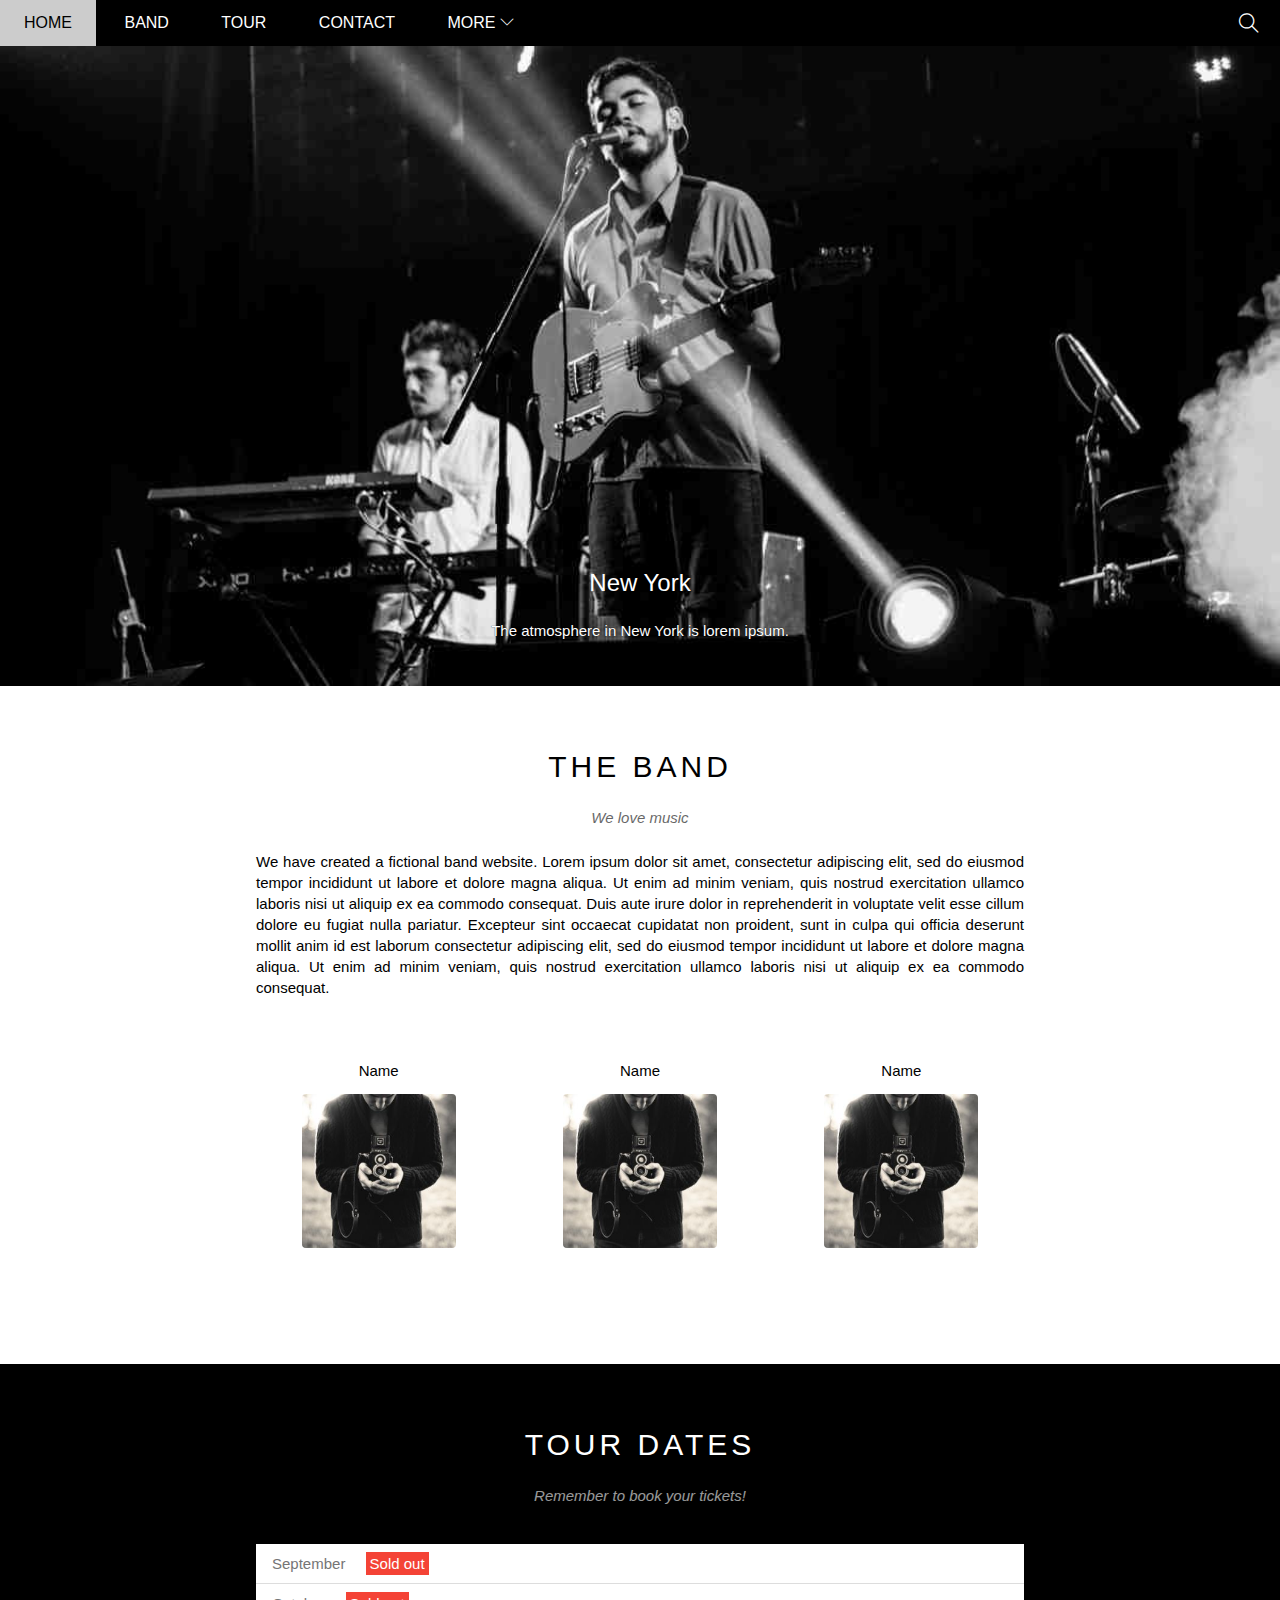
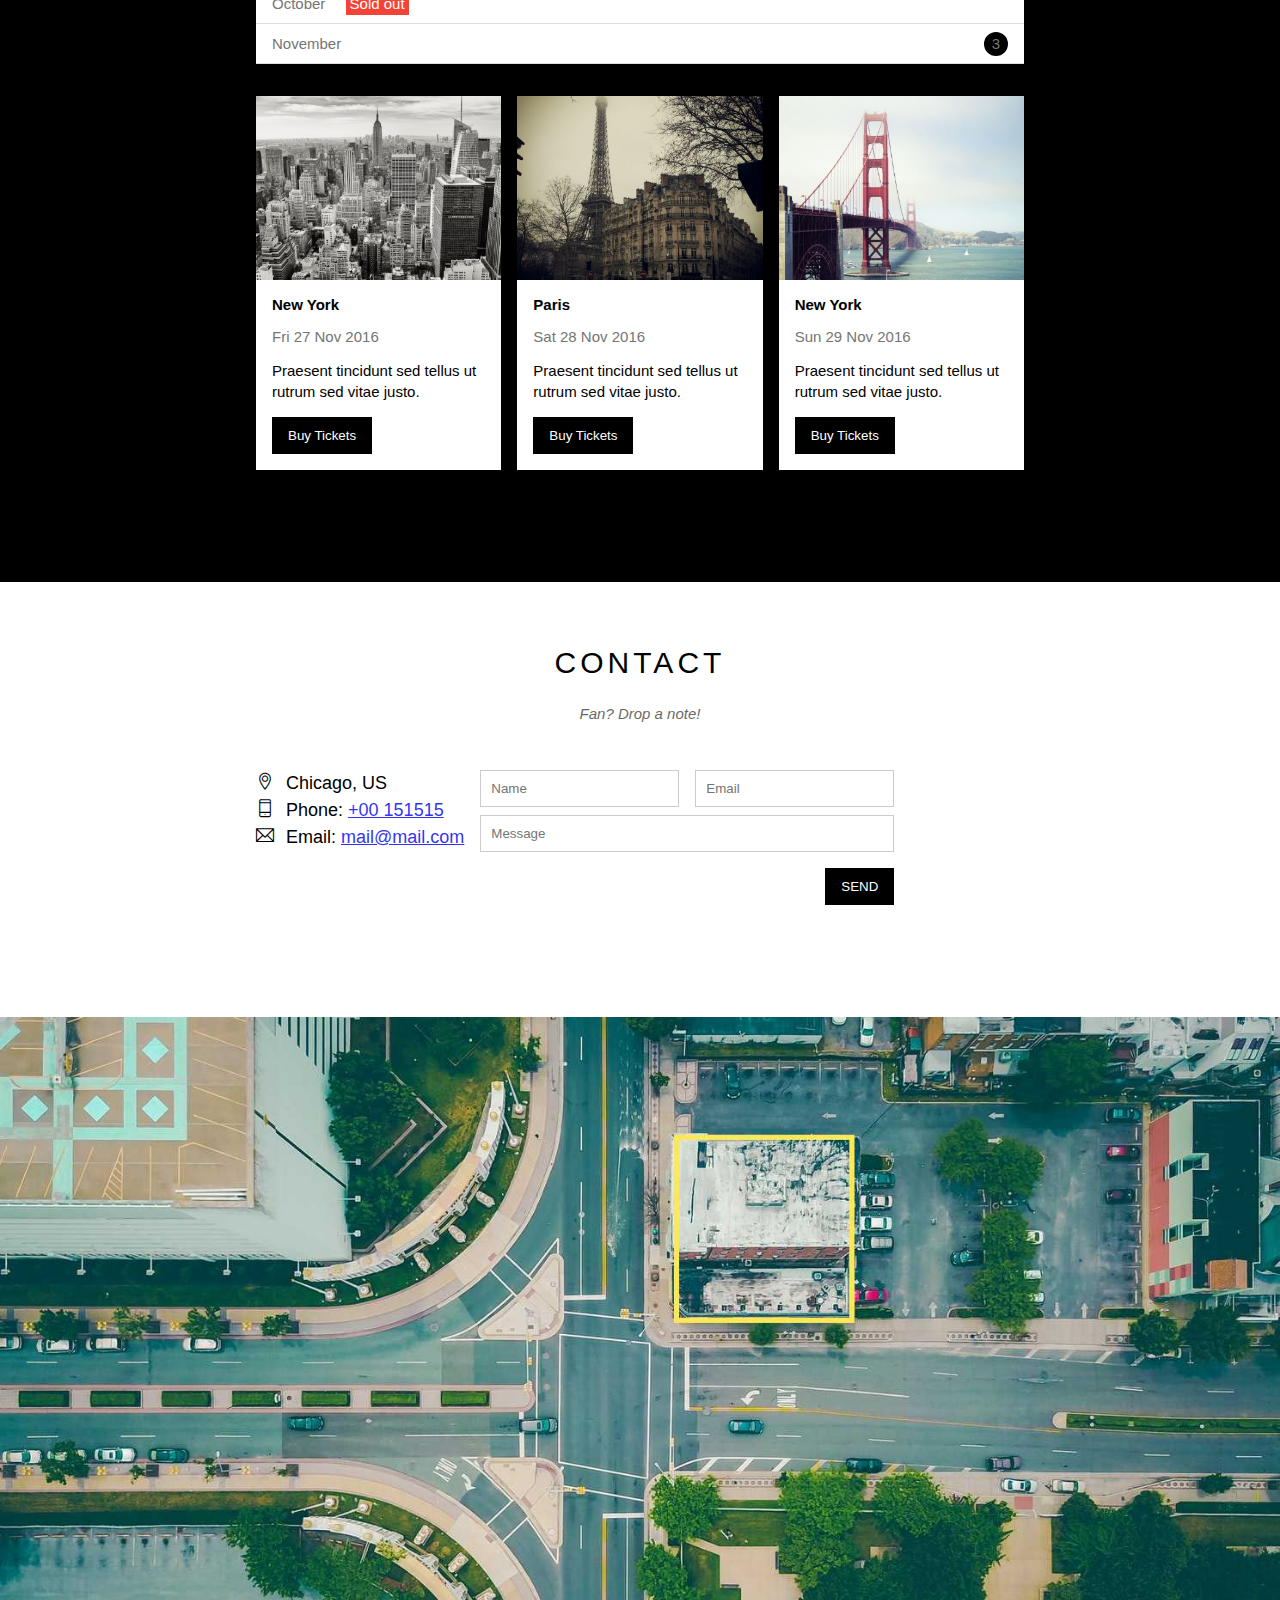
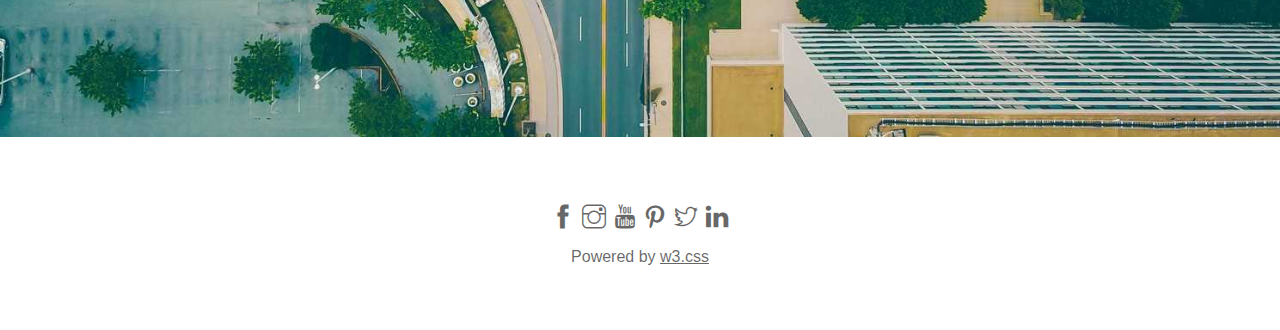
<file: index.html>
<!DOCTYPE html>
<html lang="en">
<head>
    <meta charset="UTF-8">
    <meta http-equiv="X-UA-Compatible" content="IE=edge">
    <meta name="viewport" content="width=device-width, initial-scale=1.0">
    <title>The band</title>
    <link rel="stylesheet" href="./assets/css/style.css">
    <link rel="stylesheet" href="./assets/css/responsive.css">
    <link rel="stylesheet" href="./assets/css/fonts/themify-icons/themify-icons.css">
</head>
<body>
    <div id="main">
        <div id="header">
            <!-- Begin: Nav -->
            <ul id="nav">
                <li><a href="#">Home</a></li>
                <li><a href="#band">Band</a></li>
                <li><a href="#tour">Tour</a></li>
                <li><a href="#contact">Contact</a></li>
                <li>
                    <a href="#">
                        More
                        <i class="nav-arrow-down ti-angle-down"></i>
                    </a>
                    <ul class="subnav">
                        <li><a href="#">Merchandise</a></li>
                        <li><a href="#">Extras</a></li>
                        <li><a href="#">Media</a></li>
                    </ul>
                </li>
            </ul>
            <!-- End: Nav -->

            <!-- Begin: Search button -->
            <div class="search-btn">
                <i class="search-icon ti-search"></i>
            </div>

            <div id="mobile-menu" class="mobile-menu-btn">
                <i class="menu-icon ti-menu"></i>
            </div>

            <!-- End: Search button -->

        </div>

        <div id="slider">
            <div class="text-content">
                <h2 class="taext-heading">New York</h2>
                <div class="text-description">The atmosphere in New York is lorem ipsum.</div>

            </div>
        </div>

        <!-- Content section -->
        <div id="content">
            <!-- About section -->
            <div id="band" class="content-section">
                <h2 class="section-heading">THE BAND</h2>
                <p class="section-sub-heading">We love music</p>
                <p class="about-text">
                    We have created a fictional band website. Lorem ipsum dolor sit amet, consectetur adipiscing elit, sed do eiusmod tempor incididunt ut labore et dolore magna aliqua. Ut enim ad minim veniam, quis nostrud exercitation ullamco laboris nisi ut aliquip ex ea commodo consequat. Duis aute irure dolor in reprehenderit in voluptate velit esse cillum dolore eu fugiat nulla pariatur. Excepteur sint occaecat cupidatat non proident, sunt in culpa qui officia deserunt mollit anim id est laborum consectetur adipiscing elit, sed do eiusmod tempor incididunt ut labore et dolore magna aliqua. Ut enim ad minim veniam, quis nostrud exercitation ullamco laboris nisi ut aliquip ex ea commodo consequat.
                </p>
                <div class="row member-list">
                    <div class="col col-third s-col-full mt-32 text-center">
                        <p class="member-name">Name</p>
                        <img src="./assets/css/img/band.jpg" alt="Name" class="member-img">
                    </div>

                    <div class="col col-third s-col-full mt-32 text-center">
                        <p class="member-name">Name</p>
                        <img src="./assets/css/img/band.jpg" alt="Name" class="member-img">
                    </div>

                    <div class="col col-third s-col-full mt-32 text-center">
                        <p class="member-name">Name</p>
                        <img src="./assets/css/img/band.jpg" alt="Name" class="member-img">
                    </div>
                </div>
            </div>   

            <!-- Tour section -->
           <div id="tour" class="tour-section">
            <div class="content-section">
                <h2 class="section-heading text-white">TOUR DATES</h2>
                <p class="section-sub-heading text-white">Remember to book your tickets!</p>

                <ul class="tickets-list">
                    <li>September <span class="sold-out">Sold out</span></li>
                    <li>October <span class="sold-out">Sold out</span></li>
                    <li>November <span class="quantity">3</span></li>
                </ul>

                <!-- Places -->
                <div class="row places-list">
                    <div class="col col-third s-col-full mt-16">
                        <img src="./assets/css/img/place1.jpg" alt="New York" class="place-img">
                        <div class="place-body">
                            <h3 class="place-heading">New York</h3>
                            <div class="place-time">Fri 27 Nov 2016</div>
                            <div class="place-desc">Praesent tincidunt sed tellus ut rutrum sed vitae justo.</div>
                            <button href="#" class="btn js-buy-ticket s-full-width">Buy Tickets</button>
                        </div>
                    </div>

                    <div class="col col-third s-col-full mt-16">
                        <img src="./assets/css/img/place2.jpg" alt="New York" class="place-img">
                        <div class="place-body">
                            <h3 class="place-heading">Paris</h3>
                            <div class="place-time">Sat 28 Nov 2016</div>
                            <div class="place-desc">Praesent tincidunt sed tellus ut rutrum sed vitae justo.</div>
                            <button href="#" class="btn js-buy-ticket s-full-width">Buy Tickets</button>
                        </div>
                    </div>

                    <div class="col col-third s-col-full mt-16">
                        <img src="./assets/css/img/place3.jpg" alt="New York" class="place-img">
                        <div class="place-body">
                            <h3 class="place-heading">New York</h3>
                            <div class="place-time">Sun 29 Nov 2016</div>
                            <div class="place-desc">Praesent tincidunt sed tellus ut rutrum sed vitae justo.</div>
                            <button href="#" class="btn js-buy-ticket s-full-width">Buy Tickets</button>
                        </div>
                    </div>
                </div>
            </div> 
           </div>

            <!--Begin: Contact section -->
            <div id="contact" class="content-section">
                <h2 class="section-heading">CONTACT</h2>
                <p class="section-sub-heading">Fan? Drop a note!</p>

                <div class="row contact-content">
                    <div class="col  s-col-full contact-info">
                        <p><i class="ti-location-pin"></i>Chicago, US</p>
                        <p><i class="ti-mobile"></i>Phone: <a href="tell:+00 151515">+00 151515</a></p>
                        <p><i class="ti-email"></i>Email: <a href="mailto: mail@mail.com"> mail@mail.com</a></p>
                    </div>
                    <div class="col  s-col-full contact-form">
                        <form action="">
                            <div class="row">
                                <div class="col col-half s-col-full">
                                    <input type="text" name="" placeholder="Name" required id="contact-name" class="form-control">
                                </div>

                                <div class="col col-half s-col-full s-mt-8">
                                    <input type="email" name="" placeholder="Email" required id="contact-email" class="form-control">
                                </div>
                            </div>
                            <div class="row mt-8">
                                <div class="col col-full">
                                    <input type="text" name="" placeholder="Message" required id="contact-message" class="form-control">
                                </div>
                            </div>
                            <input class="btn pull-right mt-16 s-full-width" type="submit" value="SEND">
                        </form>
                    </div>
                </div>

            </div>
            <!--End: Contact section -->
            

            <div class="map-section">
                <img src="./assets/css/img/map.jpg" alt="Map">
            </div>
        </div>

        <!-- Footer section -->
        <div id="footer">
           <div class="social-list">
               <a href=""><i class="ti-facebook"></i></a>
               <a href=""><i class="ti-instagram"></i></a>
               <a href=""><i class="ti-youtube"></i></a>
               <a href=""><i class="ti-pinterest"></i></a>
               <a href=""><i class="ti-twitter"></i></a>
               <a href=""><i class="ti-linkedin"></i></a>
           </div>
           <div class="copyright">Powered by <a href="">w3.css</a></div>
        </div>

    </div>


    <div class="modal js-modal">
        
        <div class="modal-container js-modal-container">

            <div class="modal-close">
                <i class="ti-close"></i>
            </div>

            <header class="modal-header">
                <i class="modal-heading-icon ti-bag"></i>
                Tickets
            </header>

            <div class="modal-body">
                <label for="ticket-quantity" class="modal-label">
                    <i class="ti-shopping-cart"></i>
                    Tickets, $15 per person
                </label>
                <input id="ticket-quantity" type="text" class="modal-input" placeholder="How many?">

                <label for="ticket-email" class="modal-label">
                    <i class="ti-user"></i>
                    Send To
                </label>
                <input id="ticket-email" type="email" class="modal-input" placeholder="Enter email....">

                <button id="buy-tickets">
                    Pay <i class="ti-check"></i>
                </button>
            </div>

            <footer class="modal-footer">
                <p class="modal-help">Need <a href="">help?</a></p>
            </footer>
        </div>
    </div>

    <script>
        const buyBtns = document.querySelectorAll('.js-buy-ticket')
        const modal = document.querySelector('.js.modal')
        const modalContainer = document.querySelector('.js-modal-container')
        const modalClose = document.querySelector('.js-modal-close')

//Hàm hiển thị modal mua vé (thêm class open vào model)
        function showBuyTickets() {
            modal.classList.add('open')
        }
//Hàm ẩn modal mua vé (gỡ bỏ class open vào model)
        function hideBuyTickets() {
            modal.classList.remove('open')
        }

//Lặp qua từng the buttom và nghe hành vi click
        for (const buyBtn of buyBtns) {
            buyBtn.addEventListener('click', showBuyTickets)
        }
// Nghe hành vi click vào button closse
        modalClose.addEventListener('click', hideBuyTickets)

        modal.addEventListener('click', hideBuyTickets)

        modalContainer.addEventListener('click', function() {
            event.stopPropagation()
        })

    </script>



    <script>
        var header = document.getElementById('header');
        var mobileMenu = document.getElementById('mobile-menu');
        var headerHeight = header.clientHeight;

        // Đóng / mở mobile menu
        mobileMenu.onclick = function() {
            var isClose = header.clientHeight === headerHeight;
            if (isClose) {
                header.style.height = 'auto';
            } else {
                header.style.height = null;
            }
        }

        // Tự động đóng khi chọn mune
        var menuItems = document.querySelectorAll('#nav li a[href*="#"]');
        for (var i = 0; i < menuItems.length; i++) {
            var menuItem = menuItems[i];

            menuItem.onclick = function()  {
            var isParenMenu = this.nextElementSibling &&  this.nextElementSibling.classList.contains('subnav');
            if (isParenMenu) {
                event.preventDefault();
            } else {
                header.style.height = null;
            }
            }
        }
    </script>
</body>
</html>
</file>
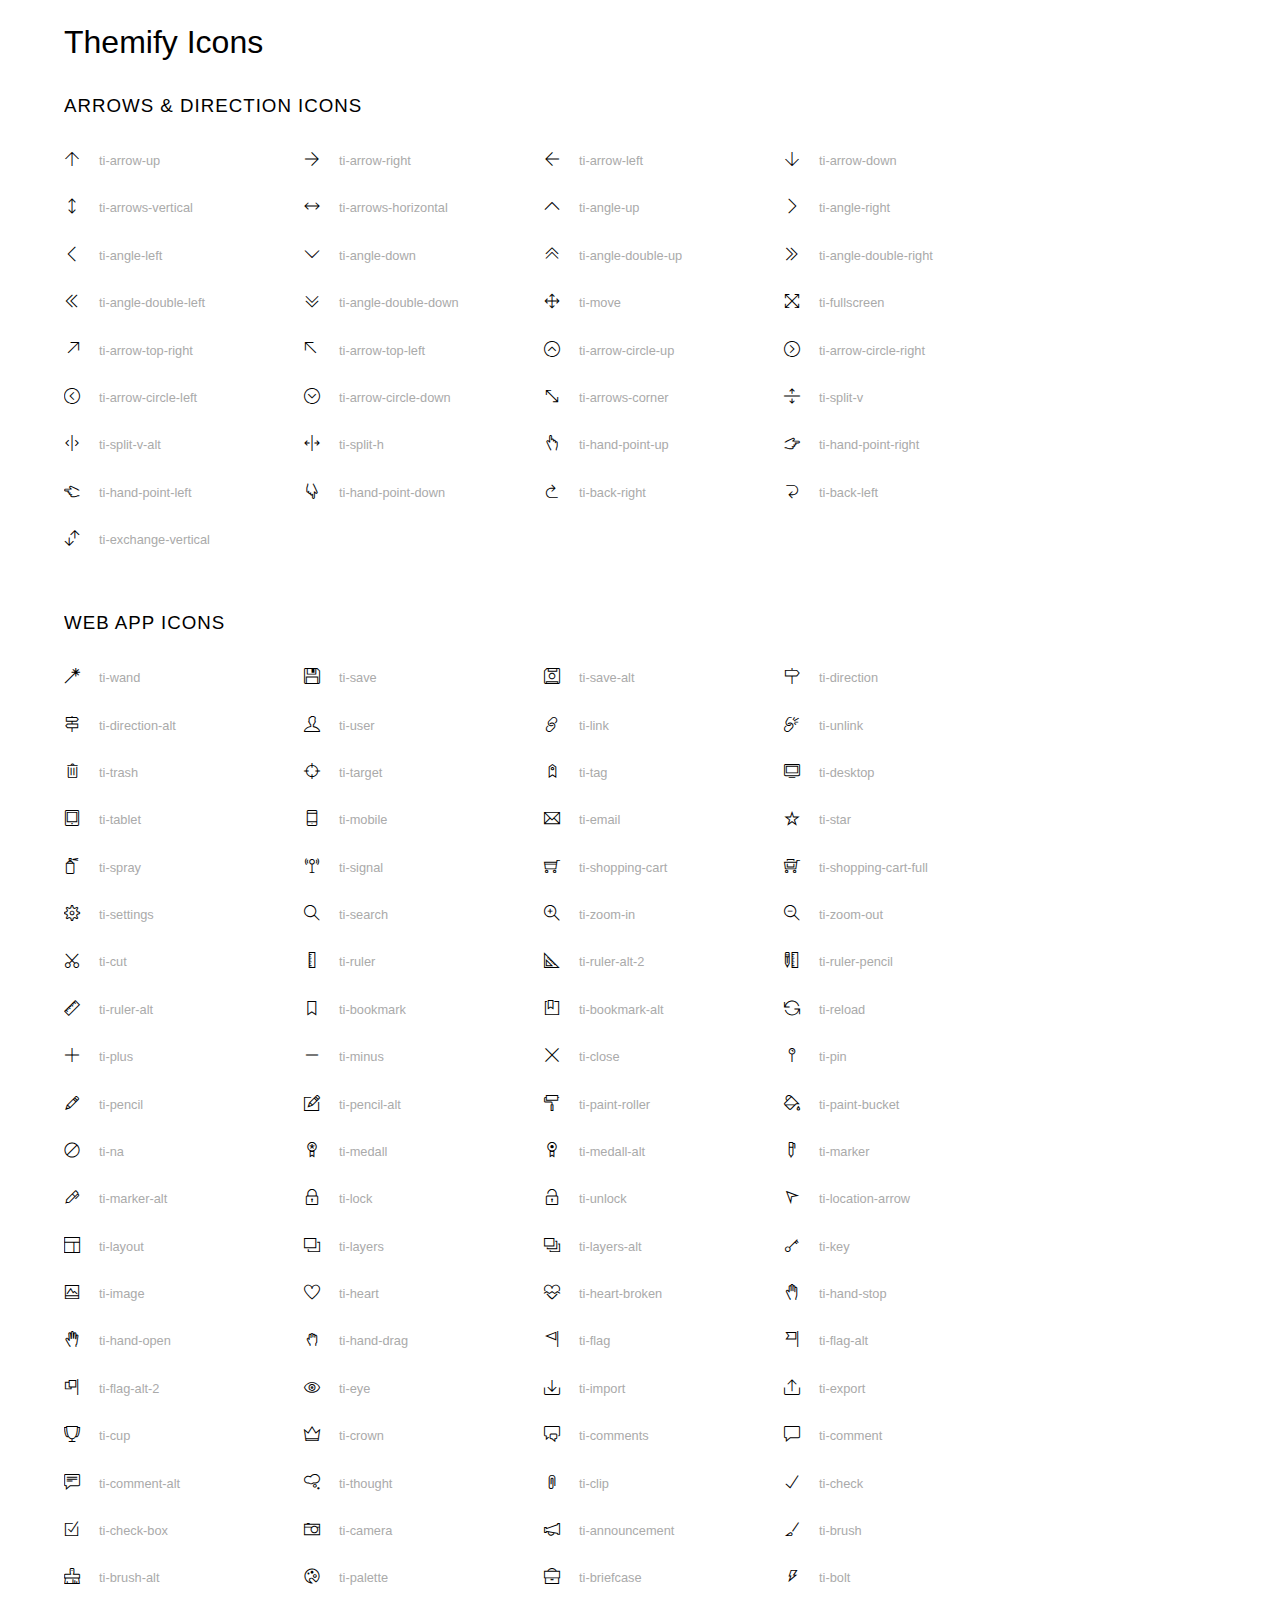
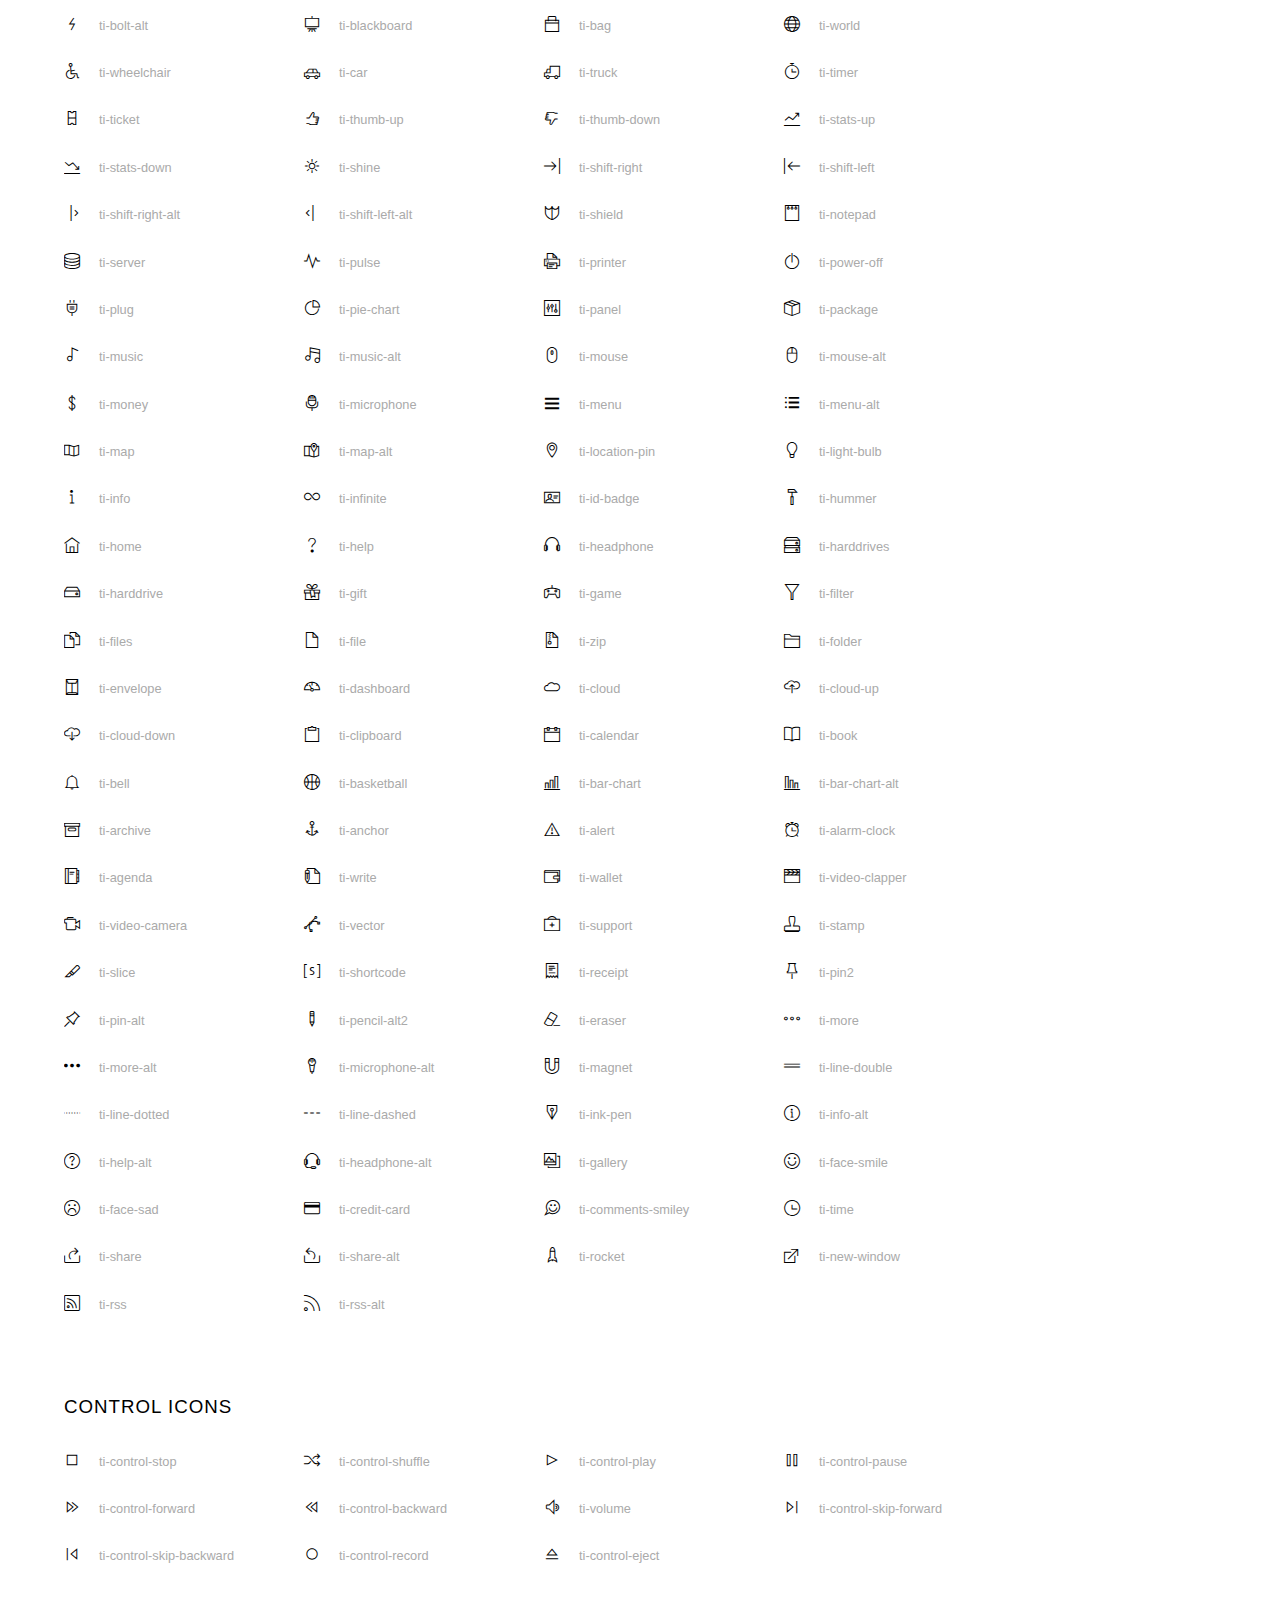
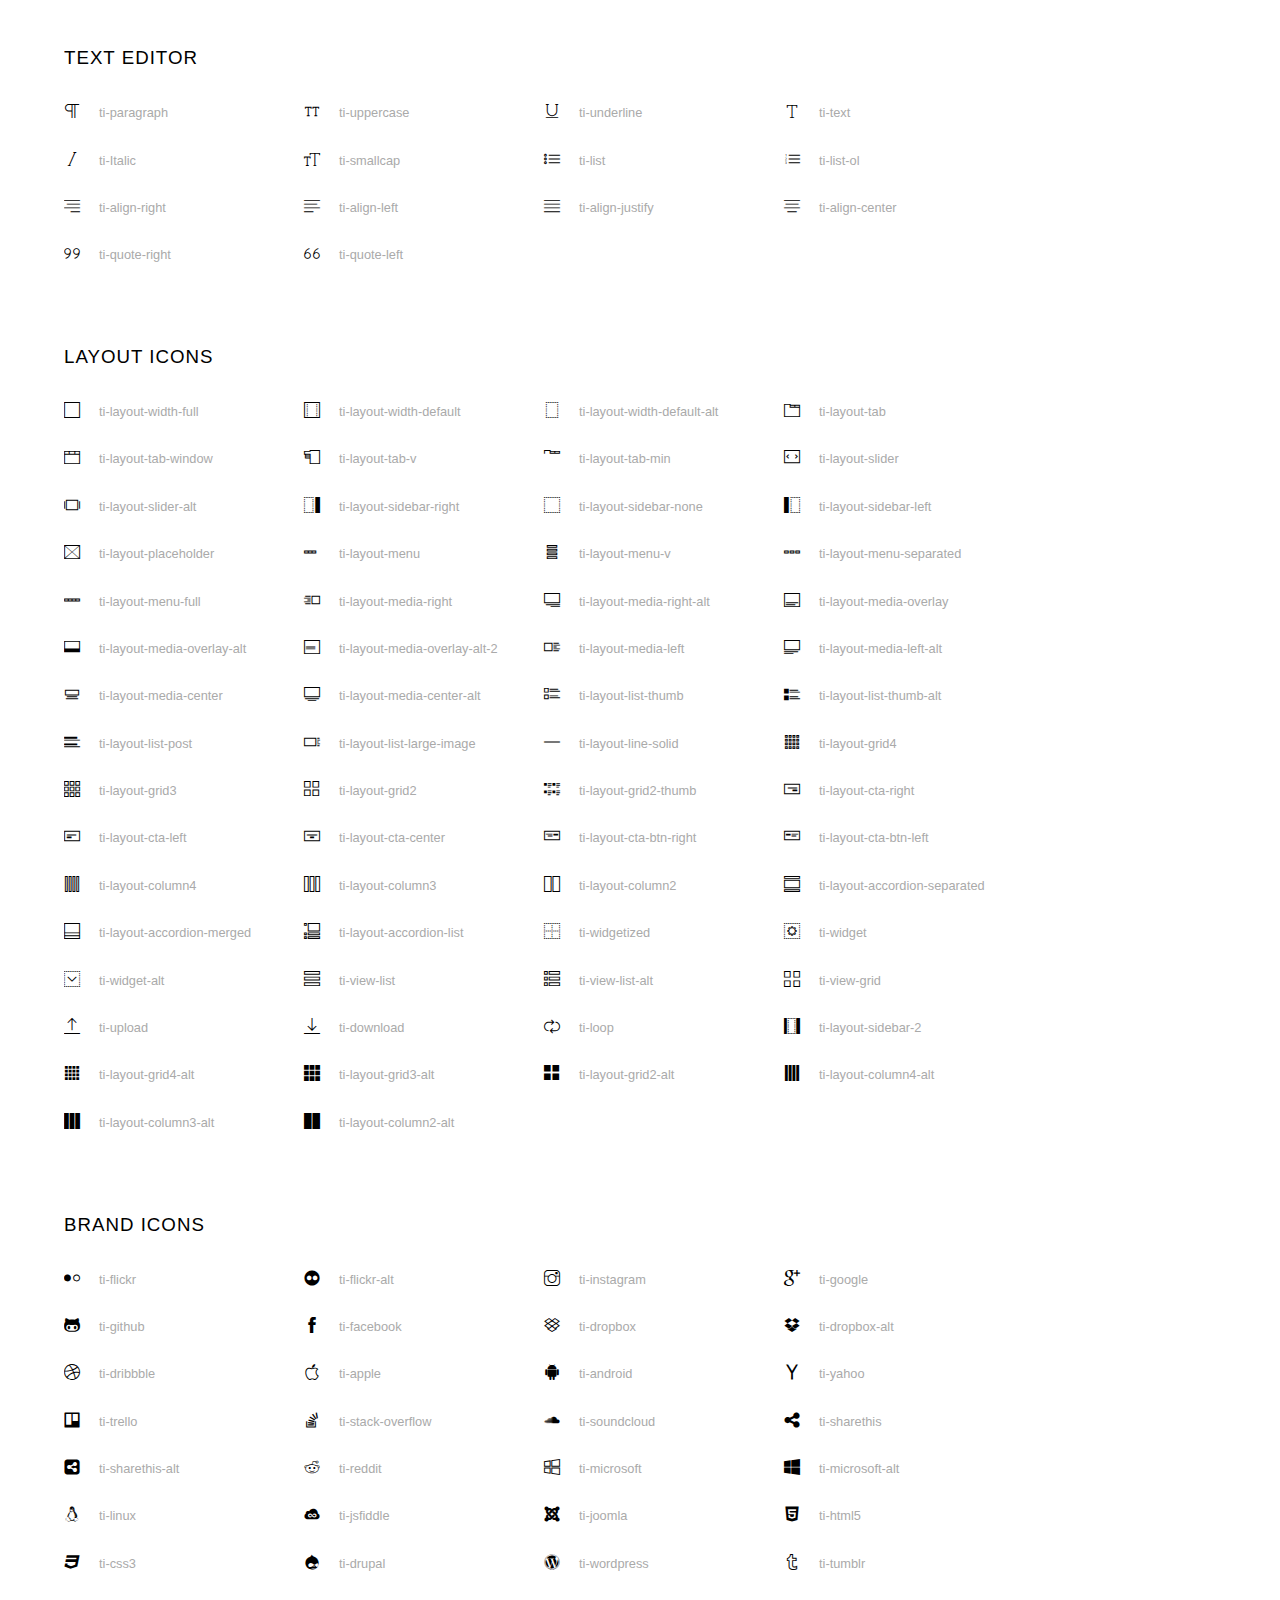
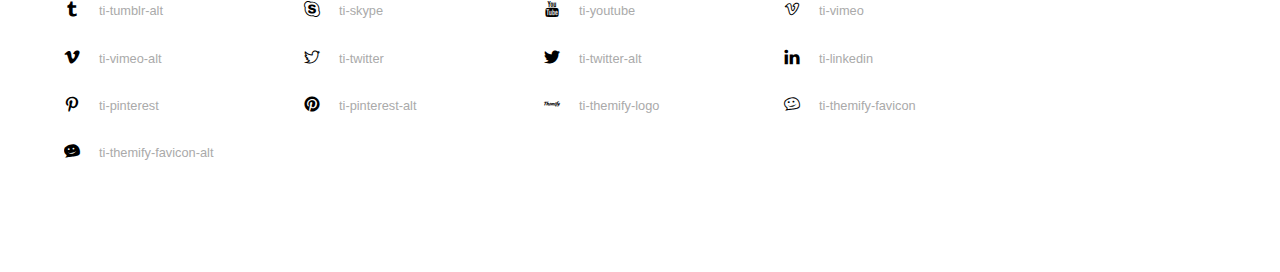
<file: assets/css/fonts/themify-icons/index.html>
<!doctype html>
<html>
<head>
	<meta charset="utf-8">
	<title>Themify Icon Font</title>
	<meta name="viewport" content="width=device-width">
	<link rel="stylesheet" href="demo-files/demo.css">
	<link rel="stylesheet" href="themify-icons.css">
	<!--[if lt IE 8]><!-->
	<link rel="stylesheet" href="ie7/ie7.css">
	<!--<![endif]-->
</head>
<body>
	<h1>Themify Icons</h1>

	<div class="icon-section">

		<div class="icon-section">
			<h3>Arrows &amp; Direction Icons </h3>

			<div class="icon-container">
				<span class="ti-arrow-up"></span><span class="icon-name"> ti-arrow-up</span>
			</div>
			<div class="icon-container">
				<span class="ti-arrow-right"></span><span class="icon-name"> ti-arrow-right</span>
			</div>
			<div class="icon-container">
				<span class="ti-arrow-left"></span><span class="icon-name"> ti-arrow-left</span>
			</div>
			<div class="icon-container">
				<span class="ti-arrow-down"></span><span class="icon-name"> ti-arrow-down</span>
			</div>
			<div class="icon-container">
				<span class="ti-arrows-vertical"></span><span class="icon-name"> ti-arrows-vertical</span>
			</div>
			<div class="icon-container">
				<span class="ti-arrows-horizontal"></span><span class="icon-name"> ti-arrows-horizontal</span>
			</div>
			<div class="icon-container">
				<span class="ti-angle-up"></span><span class="icon-name"> ti-angle-up</span>
			</div>
			<div class="icon-container">
				<span class="ti-angle-right"></span><span class="icon-name"> ti-angle-right</span>
			</div>
			<div class="icon-container">
				<span class="ti-angle-left"></span><span class="icon-name"> ti-angle-left</span>
			</div>
			<div class="icon-container">
				<span class="ti-angle-down"></span><span class="icon-name"> ti-angle-down</span>
			</div>	
			<div class="icon-container">
				<span class="ti-angle-double-up"></span><span class="icon-name"> ti-angle-double-up</span>
			</div>
			<div class="icon-container">
				<span class="ti-angle-double-right"></span><span class="icon-name"> ti-angle-double-right</span>
			</div>
			<div class="icon-container">
				<span class="ti-angle-double-left"></span><span class="icon-name"> ti-angle-double-left</span>
			</div>
			<div class="icon-container">
				<span class="ti-angle-double-down"></span><span class="icon-name"> ti-angle-double-down</span>
			</div>					
			<div class="icon-container">
				<span class="ti-move"></span><span class="icon-name"> ti-move</span>
			</div>
			<div class="icon-container">
				<span class="ti-fullscreen"></span><span class="icon-name"> ti-fullscreen</span>
			</div>
			<div class="icon-container">
				<span class="ti-arrow-top-right"></span><span class="icon-name"> ti-arrow-top-right</span>
			</div>
			<div class="icon-container">
				<span class="ti-arrow-top-left"></span><span class="icon-name"> ti-arrow-top-left</span>
			</div>
			<div class="icon-container">
				<span class="ti-arrow-circle-up"></span><span class="icon-name"> ti-arrow-circle-up</span>
			</div>
			<div class="icon-container">
				<span class="ti-arrow-circle-right"></span><span class="icon-name"> ti-arrow-circle-right</span>
			</div>
			<div class="icon-container">
				<span class="ti-arrow-circle-left"></span><span class="icon-name"> ti-arrow-circle-left</span>
			</div>
			<div class="icon-container">
				<span class="ti-arrow-circle-down"></span><span class="icon-name"> ti-arrow-circle-down</span>
			</div>
			<div class="icon-container">
				<span class="ti-arrows-corner"></span><span class="icon-name"> ti-arrows-corner</span>
			</div>
			<div class="icon-container">
				<span class="ti-split-v"></span><span class="icon-name"> ti-split-v</span>
			</div>

			<div class="icon-container">
				<span class="ti-split-v-alt"></span><span class="icon-name"> ti-split-v-alt</span>
			</div>
			<div class="icon-container">
				<span class="ti-split-h"></span><span class="icon-name"> ti-split-h</span>
			</div>
			<div class="icon-container">
				<span class="ti-hand-point-up"></span><span class="icon-name"> ti-hand-point-up</span>
			</div>
			<div class="icon-container">
				<span class="ti-hand-point-right"></span><span class="icon-name"> ti-hand-point-right</span>
			</div>
			<div class="icon-container">
				<span class="ti-hand-point-left"></span><span class="icon-name"> ti-hand-point-left</span>
			</div>
			<div class="icon-container">
				<span class="ti-hand-point-down"></span><span class="icon-name"> ti-hand-point-down</span>
			</div>
			<div class="icon-container">
				<span class="ti-back-right"></span><span class="icon-name"> ti-back-right</span>
			</div>
			<div class="icon-container">
				<span class="ti-back-left"></span><span class="icon-name"> ti-back-left</span>
			</div>
			<div class="icon-container">
				<span class="ti-exchange-vertical"></span><span class="icon-name"> ti-exchange-vertical</span>
			</div>

		</div> <!-- Arrows Icons -->



		<h3>Web App Icons</h3>
		
		<div class="icon-section">

			<div class="icon-container">
				<span class="ti-wand"></span><span class="icon-name"> ti-wand</span>
			</div>
			<div class="icon-container">
				<span class="ti-save"></span><span class="icon-name"> ti-save</span>
			</div>
			<div class="icon-container">
				<span class="ti-save-alt"></span><span class="icon-name"> ti-save-alt</span>
			</div>

			<div class="icon-container">
				<span class="ti-direction"></span><span class="icon-name"> ti-direction</span>
			</div>
			<div class="icon-container">
				<span class="ti-direction-alt"></span><span class="icon-name"> ti-direction-alt</span>
			</div>
			<div class="icon-container">
				<span class="ti-user"></span><span class="icon-name"> ti-user</span>
			</div>
			<div class="icon-container">
				<span class="ti-link"></span><span class="icon-name"> ti-link</span>
			</div>
			<div class="icon-container">
				<span class="ti-unlink"></span><span class="icon-name"> ti-unlink</span>
			</div>
			<div class="icon-container">
				<span class="ti-trash"></span><span class="icon-name"> ti-trash</span>
			</div>
			<div class="icon-container">
				<span class="ti-target"></span><span class="icon-name"> ti-target</span>
			</div>
			<div class="icon-container">
				<span class="ti-tag"></span><span class="icon-name"> ti-tag</span>
			</div>
			<div class="icon-container">
				<span class="ti-desktop"></span><span class="icon-name"> ti-desktop</span>
			</div>
			<div class="icon-container">
				<span class="ti-tablet"></span><span class="icon-name"> ti-tablet</span>
			</div>
			<div class="icon-container">
				<span class="ti-mobile"></span><span class="icon-name"> ti-mobile</span>
			</div>
			<div class="icon-container">
				<span class="ti-email"></span><span class="icon-name"> ti-email</span>
			</div>	
			<div class="icon-container">
				<span class="ti-star"></span><span class="icon-name"> ti-star</span>
			</div>
			<div class="icon-container">
				<span class="ti-spray"></span><span class="icon-name"> ti-spray</span>
			</div>
			<div class="icon-container">
				<span class="ti-signal"></span><span class="icon-name"> ti-signal</span>
			</div>
			<div class="icon-container">
				<span class="ti-shopping-cart"></span><span class="icon-name"> ti-shopping-cart</span>
			</div>
			<div class="icon-container">
				<span class="ti-shopping-cart-full"></span><span class="icon-name"> ti-shopping-cart-full</span>
			</div>
			<div class="icon-container">
				<span class="ti-settings"></span><span class="icon-name"> ti-settings</span>
			</div>
			<div class="icon-container">
				<span class="ti-search"></span><span class="icon-name"> ti-search</span>
			</div>
			<div class="icon-container">
				<span class="ti-zoom-in"></span><span class="icon-name"> ti-zoom-in</span>
			</div>
			<div class="icon-container">
				<span class="ti-zoom-out"></span><span class="icon-name"> ti-zoom-out</span>
			</div>
			<div class="icon-container">
				<span class="ti-cut"></span><span class="icon-name"> ti-cut</span>
			</div>
			<div class="icon-container">
				<span class="ti-ruler"></span><span class="icon-name"> ti-ruler</span>
			</div>
			<div class="icon-container">
				<span class="ti-ruler-alt-2"></span><span class="icon-name"> ti-ruler-alt-2</span>
			</div>			
			<div class="icon-container">
				<span class="ti-ruler-pencil"></span><span class="icon-name"> ti-ruler-pencil</span>
			</div>
			<div class="icon-container">
				<span class="ti-ruler-alt"></span><span class="icon-name"> ti-ruler-alt</span>
			</div>
			<div class="icon-container">
				<span class="ti-bookmark"></span><span class="icon-name"> ti-bookmark</span>
			</div>
			<div class="icon-container">
				<span class="ti-bookmark-alt"></span><span class="icon-name"> ti-bookmark-alt</span>
			</div>
			<div class="icon-container">
				<span class="ti-reload"></span><span class="icon-name"> ti-reload</span>
			</div>
			<div class="icon-container">
				<span class="ti-plus"></span><span class="icon-name"> ti-plus</span>
			</div>
			<div class="icon-container">
				<span class="ti-minus"></span><span class="icon-name"> ti-minus</span>
			</div>
			<div class="icon-container">
				<span class="ti-close"></span><span class="icon-name"> ti-close</span>
			</div>			
			<div class="icon-container">
				<span class="ti-pin"></span><span class="icon-name"> ti-pin</span>
			</div>
			<div class="icon-container">
				<span class="ti-pencil"></span><span class="icon-name"> ti-pencil</span>
			</div>
					
		  	<div class="icon-container">
				<span class="ti-pencil-alt"></span><span class="icon-name"> ti-pencil-alt</span>
			</div>
			<div class="icon-container">
				<span class="ti-paint-roller"></span><span class="icon-name"> ti-paint-roller</span>
			</div>
			<div class="icon-container">
				<span class="ti-paint-bucket"></span><span class="icon-name"> ti-paint-bucket</span>
			</div>
			<div class="icon-container">
				<span class="ti-na"></span><span class="icon-name"> ti-na</span>
			</div>
			<div class="icon-container">
				<span class="ti-medall"></span><span class="icon-name"> ti-medall</span>
			</div>
			<div class="icon-container">
				<span class="ti-medall-alt"></span><span class="icon-name"> ti-medall-alt</span>
			</div>
			<div class="icon-container">
				<span class="ti-marker"></span><span class="icon-name"> ti-marker</span>
			</div>
			<div class="icon-container">
				<span class="ti-marker-alt"></span><span class="icon-name"> ti-marker-alt</span>
			</div>

			<div class="icon-container">
				<span class="ti-lock"></span><span class="icon-name"> ti-lock</span>
			</div>
			<div class="icon-container">
				<span class="ti-unlock"></span><span class="icon-name"> ti-unlock</span>
			</div>
			<div class="icon-container">
				<span class="ti-location-arrow"></span><span class="icon-name"> ti-location-arrow</span>
			</div>
			<div class="icon-container">
				<span class="ti-layout"></span><span class="icon-name"> ti-layout</span>
			</div>
			<div class="icon-container">
				<span class="ti-layers"></span><span class="icon-name"> ti-layers</span>
			</div>
			<div class="icon-container">
				<span class="ti-layers-alt"></span><span class="icon-name"> ti-layers-alt</span>
			</div>
			<div class="icon-container">
				<span class="ti-key"></span><span class="icon-name"> ti-key</span>
			</div>
			<div class="icon-container">
				<span class="ti-image"></span><span class="icon-name"> ti-image</span>
			</div>
			<div class="icon-container">
				<span class="ti-heart"></span><span class="icon-name"> ti-heart</span>
			</div>
			<div class="icon-container">
				<span class="ti-heart-broken"></span><span class="icon-name"> ti-heart-broken</span>
			</div>
			<div class="icon-container">
				<span class="ti-hand-stop"></span><span class="icon-name"> ti-hand-stop</span>
			</div>
			<div class="icon-container">
				<span class="ti-hand-open"></span><span class="icon-name"> ti-hand-open</span>
			</div>
			<div class="icon-container">
				<span class="ti-hand-drag"></span><span class="icon-name"> ti-hand-drag</span>
			</div>
			<div class="icon-container">
				<span class="ti-flag"></span><span class="icon-name"> ti-flag</span>
			</div>
			<div class="icon-container">
				<span class="ti-flag-alt"></span><span class="icon-name"> ti-flag-alt</span>
			</div>
			<div class="icon-container">
				<span class="ti-flag-alt-2"></span><span class="icon-name"> ti-flag-alt-2</span>
			</div>
			<div class="icon-container">
				<span class="ti-eye"></span><span class="icon-name"> ti-eye</span>
			</div>
			<div class="icon-container">
				<span class="ti-import"></span><span class="icon-name"> ti-import</span>
			</div>			
			<div class="icon-container">
				<span class="ti-export"></span><span class="icon-name"> ti-export</span>
			</div>
			<div class="icon-container">
				<span class="ti-cup"></span><span class="icon-name"> ti-cup</span>
			</div>
			<div class="icon-container">
				<span class="ti-crown"></span><span class="icon-name"> ti-crown</span>
			</div>
			<div class="icon-container">
				<span class="ti-comments"></span><span class="icon-name"> ti-comments</span>
			</div>
			<div class="icon-container">
				<span class="ti-comment"></span><span class="icon-name"> ti-comment</span>
			</div>
			<div class="icon-container">
				<span class="ti-comment-alt"></span><span class="icon-name"> ti-comment-alt</span>
			</div>
			<div class="icon-container">
				<span class="ti-thought"></span><span class="icon-name"> ti-thought</span>
			</div>			
			<div class="icon-container">
				<span class="ti-clip"></span><span class="icon-name"> ti-clip</span>
			</div>

			<div class="icon-container">
				<span class="ti-check"></span><span class="icon-name"> ti-check</span>
			</div>
			<div class="icon-container">
				<span class="ti-check-box"></span><span class="icon-name"> ti-check-box</span>
			</div>
			<div class="icon-container">
				<span class="ti-camera"></span><span class="icon-name"> ti-camera</span>
			</div>
			<div class="icon-container">
				<span class="ti-announcement"></span><span class="icon-name"> ti-announcement</span>
			</div>
			<div class="icon-container">
				<span class="ti-brush"></span><span class="icon-name"> ti-brush</span>
			</div>
			<div class="icon-container">
				<span class="ti-brush-alt"></span><span class="icon-name"> ti-brush-alt</span>
			</div>
			<div class="icon-container">
				<span class="ti-palette"></span><span class="icon-name"> ti-palette</span>
			</div>			
			<div class="icon-container">
				<span class="ti-briefcase"></span><span class="icon-name"> ti-briefcase</span>
			</div>
			<div class="icon-container">
				<span class="ti-bolt"></span><span class="icon-name"> ti-bolt</span>
			</div>
			<div class="icon-container">
				<span class="ti-bolt-alt"></span><span class="icon-name"> ti-bolt-alt</span>
			</div>
			<div class="icon-container">
				<span class="ti-blackboard"></span><span class="icon-name"> ti-blackboard</span>
			</div>
			<div class="icon-container">
				<span class="ti-bag"></span><span class="icon-name"> ti-bag</span>
			</div>
			<div class="icon-container">
				<span class="ti-world"></span><span class="icon-name"> ti-world</span>
			</div>
			<div class="icon-container">
				<span class="ti-wheelchair"></span><span class="icon-name"> ti-wheelchair</span>
			</div>
			<div class="icon-container">
				<span class="ti-car"></span><span class="icon-name"> ti-car</span>
			</div>
			<div class="icon-container">
				<span class="ti-truck"></span><span class="icon-name"> ti-truck</span>
			</div>
			<div class="icon-container">
				<span class="ti-timer"></span><span class="icon-name"> ti-timer</span>
			</div>
			<div class="icon-container">
				<span class="ti-ticket"></span><span class="icon-name"> ti-ticket</span>
			</div>
			<div class="icon-container">
				<span class="ti-thumb-up"></span><span class="icon-name"> ti-thumb-up</span>
			</div>
			<div class="icon-container">
				<span class="ti-thumb-down"></span><span class="icon-name"> ti-thumb-down</span>
			</div>

			<div class="icon-container">
				<span class="ti-stats-up"></span><span class="icon-name"> ti-stats-up</span>
			</div>
			<div class="icon-container">
				<span class="ti-stats-down"></span><span class="icon-name"> ti-stats-down</span>
			</div>
			<div class="icon-container">
				<span class="ti-shine"></span><span class="icon-name"> ti-shine</span>
			</div>
			<div class="icon-container">
				<span class="ti-shift-right"></span><span class="icon-name"> ti-shift-right</span>
			</div>
			<div class="icon-container">
				<span class="ti-shift-left"></span><span class="icon-name"> ti-shift-left</span>
			</div>

			<div class="icon-container">
				<span class="ti-shift-right-alt"></span><span class="icon-name"> ti-shift-right-alt</span>
			</div>
			<div class="icon-container">
				<span class="ti-shift-left-alt"></span><span class="icon-name"> ti-shift-left-alt</span>
			</div>
			<div class="icon-container">
				<span class="ti-shield"></span><span class="icon-name"> ti-shield</span>
			</div>
			<div class="icon-container">
				<span class="ti-notepad"></span><span class="icon-name"> ti-notepad</span>
			</div>
			<div class="icon-container">
				<span class="ti-server"></span><span class="icon-name"> ti-server</span>
			</div>

			<div class="icon-container">
				<span class="ti-pulse"></span><span class="icon-name"> ti-pulse</span>
			</div>
			<div class="icon-container">
				<span class="ti-printer"></span><span class="icon-name"> ti-printer</span>
			</div>
			<div class="icon-container">
				<span class="ti-power-off"></span><span class="icon-name"> ti-power-off</span>
			</div>
			<div class="icon-container">
				<span class="ti-plug"></span><span class="icon-name"> ti-plug</span>
			</div>
			<div class="icon-container">
				<span class="ti-pie-chart"></span><span class="icon-name"> ti-pie-chart</span>
			</div>

			<div class="icon-container">
				<span class="ti-panel"></span><span class="icon-name"> ti-panel</span>
			</div>
			<div class="icon-container">
				<span class="ti-package"></span><span class="icon-name"> ti-package</span>
			</div>
			<div class="icon-container">
				<span class="ti-music"></span><span class="icon-name"> ti-music</span>
			</div>
			<div class="icon-container">
				<span class="ti-music-alt"></span><span class="icon-name"> ti-music-alt</span>
			</div>
			<div class="icon-container">
				<span class="ti-mouse"></span><span class="icon-name"> ti-mouse</span>
			</div>
			<div class="icon-container">
				<span class="ti-mouse-alt"></span><span class="icon-name"> ti-mouse-alt</span>
			</div>
			<div class="icon-container">
				<span class="ti-money"></span><span class="icon-name"> ti-money</span>
			</div>
			<div class="icon-container">
				<span class="ti-microphone"></span><span class="icon-name"> ti-microphone</span>
			</div>
			<div class="icon-container">
				<span class="ti-menu"></span><span class="icon-name"> ti-menu</span>
			</div>
			<div class="icon-container">
				<span class="ti-menu-alt"></span><span class="icon-name"> ti-menu-alt</span>
			</div>
			<div class="icon-container">
				<span class="ti-map"></span><span class="icon-name"> ti-map</span>
			</div>
			<div class="icon-container">
				<span class="ti-map-alt"></span><span class="icon-name"> ti-map-alt</span>
			</div>

			<div class="icon-container">
				<span class="ti-location-pin"></span><span class="icon-name"> ti-location-pin</span>
			</div>

			<div class="icon-container">
				<span class="ti-light-bulb"></span><span class="icon-name"> ti-light-bulb</span>
			</div>
			<div class="icon-container">
				<span class="ti-info"></span><span class="icon-name"> ti-info</span>
			</div>
			<div class="icon-container">
				<span class="ti-infinite"></span><span class="icon-name"> ti-infinite</span>
			</div>
			<div class="icon-container">
				<span class="ti-id-badge"></span><span class="icon-name"> ti-id-badge</span>
			</div>
			<div class="icon-container">
				<span class="ti-hummer"></span><span class="icon-name"> ti-hummer</span>
			</div>
			<div class="icon-container">
				<span class="ti-home"></span><span class="icon-name"> ti-home</span>
			</div>
			<div class="icon-container">
				<span class="ti-help"></span><span class="icon-name"> ti-help</span>
			</div>
			<div class="icon-container">
				<span class="ti-headphone"></span><span class="icon-name"> ti-headphone</span>
			</div>
			<div class="icon-container">
				<span class="ti-harddrives"></span><span class="icon-name"> ti-harddrives</span>
			</div>
			<div class="icon-container">
				<span class="ti-harddrive"></span><span class="icon-name"> ti-harddrive</span>
			</div>
			<div class="icon-container">
				<span class="ti-gift"></span><span class="icon-name"> ti-gift</span>
			</div>
			<div class="icon-container">
				<span class="ti-game"></span><span class="icon-name"> ti-game</span>
			</div>
			<div class="icon-container">
				<span class="ti-filter"></span><span class="icon-name"> ti-filter</span>
			</div>
			<div class="icon-container">
				<span class="ti-files"></span><span class="icon-name"> ti-files</span>
			</div>
			<div class="icon-container">
				<span class="ti-file"></span><span class="icon-name"> ti-file</span>
			</div>
			<div class="icon-container">
				<span class="ti-zip"></span><span class="icon-name"> ti-zip</span>
			</div>
			<div class="icon-container">
				<span class="ti-folder"></span><span class="icon-name"> ti-folder</span>
			</div>			
			<div class="icon-container">
				<span class="ti-envelope"></span><span class="icon-name"> ti-envelope</span>
			</div>


			<div class="icon-container">
				<span class="ti-dashboard"></span><span class="icon-name"> ti-dashboard</span>
			</div>
			<div class="icon-container">
				<span class="ti-cloud"></span><span class="icon-name"> ti-cloud</span>
			</div>
			<div class="icon-container">
				<span class="ti-cloud-up"></span><span class="icon-name"> ti-cloud-up</span>
			</div>
			<div class="icon-container">
				<span class="ti-cloud-down"></span><span class="icon-name"> ti-cloud-down</span>
			</div>
			<div class="icon-container">
				<span class="ti-clipboard"></span><span class="icon-name"> ti-clipboard</span>
			</div>
			<div class="icon-container">
				<span class="ti-calendar"></span><span class="icon-name"> ti-calendar</span>
			</div>
			<div class="icon-container">
				<span class="ti-book"></span><span class="icon-name"> ti-book</span>
			</div>
			<div class="icon-container">
				<span class="ti-bell"></span><span class="icon-name"> ti-bell</span>
			</div>
			<div class="icon-container">
				<span class="ti-basketball"></span><span class="icon-name"> ti-basketball</span>
			</div>
			<div class="icon-container">
				<span class="ti-bar-chart"></span><span class="icon-name"> ti-bar-chart</span>
			</div>
			<div class="icon-container">
				<span class="ti-bar-chart-alt"></span><span class="icon-name"> ti-bar-chart-alt</span>
			</div>


			<div class="icon-container">
				<span class="ti-archive"></span><span class="icon-name"> ti-archive</span>
			</div>
			<div class="icon-container">
				<span class="ti-anchor"></span><span class="icon-name"> ti-anchor</span>
			</div>

			<div class="icon-container">
				<span class="ti-alert"></span><span class="icon-name"> ti-alert</span>
			</div>
			<div class="icon-container">
				<span class="ti-alarm-clock"></span><span class="icon-name"> ti-alarm-clock</span>
			</div>
			<div class="icon-container">
				<span class="ti-agenda"></span><span class="icon-name"> ti-agenda</span>
			</div>
			<div class="icon-container">
				<span class="ti-write"></span><span class="icon-name"> ti-write</span>
			</div>

			<div class="icon-container">
				<span class="ti-wallet"></span><span class="icon-name"> ti-wallet</span>
			</div>
			<div class="icon-container">
				<span class="ti-video-clapper"></span><span class="icon-name"> ti-video-clapper</span>
			</div>
			<div class="icon-container">
				<span class="ti-video-camera"></span><span class="icon-name"> ti-video-camera</span>
			</div>
			<div class="icon-container">
				<span class="ti-vector"></span><span class="icon-name"> ti-vector</span>
			</div>

			<div class="icon-container">
				<span class="ti-support"></span><span class="icon-name"> ti-support</span>
			</div>
			<div class="icon-container">
				<span class="ti-stamp"></span><span class="icon-name"> ti-stamp</span>
			</div>
			<div class="icon-container">
				<span class="ti-slice"></span><span class="icon-name"> ti-slice</span>
			</div>
			<div class="icon-container">
				<span class="ti-shortcode"></span><span class="icon-name"> ti-shortcode</span>
			</div>
			<div class="icon-container">
				<span class="ti-receipt"></span><span class="icon-name"> ti-receipt</span>
			</div>
			<div class="icon-container">
				<span class="ti-pin2"></span><span class="icon-name"> ti-pin2</span>
			</div>
			<div class="icon-container">
				<span class="ti-pin-alt"></span><span class="icon-name"> ti-pin-alt</span>
			</div>
			<div class="icon-container">
				<span class="ti-pencil-alt2"></span><span class="icon-name"> ti-pencil-alt2</span>
			</div>
			<div class="icon-container">
				<span class="ti-eraser"></span><span class="icon-name"> ti-eraser</span>
			</div>			
			<div class="icon-container">
				<span class="ti-more"></span><span class="icon-name"> ti-more</span>
			</div>
			<div class="icon-container">
				<span class="ti-more-alt"></span><span class="icon-name"> ti-more-alt</span>
			</div>
			<div class="icon-container">
				<span class="ti-microphone-alt"></span><span class="icon-name"> ti-microphone-alt</span>
			</div>
			<div class="icon-container">
				<span class="ti-magnet"></span><span class="icon-name"> ti-magnet</span>
			</div>
			<div class="icon-container">
				<span class="ti-line-double"></span><span class="icon-name"> ti-line-double</span>
			</div>
			<div class="icon-container">
				<span class="ti-line-dotted"></span><span class="icon-name"> ti-line-dotted</span>
			</div>
			<div class="icon-container">
				<span class="ti-line-dashed"></span><span class="icon-name"> ti-line-dashed</span>
			</div>

			<div class="icon-container">
				<span class="ti-ink-pen"></span><span class="icon-name"> ti-ink-pen</span>
			</div>
			<div class="icon-container">
				<span class="ti-info-alt"></span><span class="icon-name"> ti-info-alt</span>
			</div>
			<div class="icon-container">
				<span class="ti-help-alt"></span><span class="icon-name"> ti-help-alt</span>
			</div>
			<div class="icon-container">
				<span class="ti-headphone-alt"></span><span class="icon-name"> ti-headphone-alt</span>
			</div>

			<div class="icon-container">
				<span class="ti-gallery"></span><span class="icon-name"> ti-gallery</span>
			</div>
			<div class="icon-container">
				<span class="ti-face-smile"></span><span class="icon-name"> ti-face-smile</span>
			</div>
			<div class="icon-container">
				<span class="ti-face-sad"></span><span class="icon-name"> ti-face-sad</span>
			</div>
			<div class="icon-container">
				<span class="ti-credit-card"></span><span class="icon-name"> ti-credit-card</span>
			</div>
			<div class="icon-container">
				<span class="ti-comments-smiley"></span><span class="icon-name"> ti-comments-smiley</span>
			</div>
			<div class="icon-container">
				<span class="ti-time"></span><span class="icon-name"> ti-time</span>
			</div>
			<div class="icon-container">
				<span class="ti-share"></span><span class="icon-name"> ti-share</span>
			</div>
			<div class="icon-container">
				<span class="ti-share-alt"></span><span class="icon-name"> ti-share-alt</span>
			</div>
			<div class="icon-container">
				<span class="ti-rocket"></span><span class="icon-name"> ti-rocket</span>
			</div>

			<div class="icon-container">
				<span class="ti-new-window"></span><span class="icon-name"> ti-new-window</span>
			</div>

			<div class="icon-container">
				<span class="ti-rss"></span><span class="icon-name"> ti-rss</span>
			</div>

			<div class="icon-container">
				<span class="ti-rss-alt"></span><span class="icon-name"> ti-rss-alt</span>
			</div>
			
		</div><!-- Web App Icons -->


		<div class="icon-section">
			<h3>Control Icons</h3>
			<div class="icon-container">
				<span class="ti-control-stop"></span><span class="icon-name"> ti-control-stop</span>
			</div>
			<div class="icon-container">
				<span class="ti-control-shuffle"></span><span class="icon-name"> ti-control-shuffle</span>
			</div>
			<div class="icon-container">
				<span class="ti-control-play"></span><span class="icon-name"> ti-control-play</span>
			</div>
			<div class="icon-container">
				<span class="ti-control-pause"></span><span class="icon-name"> ti-control-pause</span>
			</div>
			<div class="icon-container">
				<span class="ti-control-forward"></span><span class="icon-name"> ti-control-forward</span>
			</div>
			<div class="icon-container">
				<span class="ti-control-backward"></span><span class="icon-name"> ti-control-backward</span>
			</div>	
			<div class="icon-container">
				<span class="ti-volume"></span><span class="icon-name"> ti-volume</span>
			</div>
			<div class="icon-container">
				<span class="ti-control-skip-forward"></span><span class="icon-name"> ti-control-skip-forward</span>
			</div>
			<div class="icon-container">
				<span class="ti-control-skip-backward"></span><span class="icon-name"> ti-control-skip-backward</span>
			</div>
			<div class="icon-container">
				<span class="ti-control-record"></span><span class="icon-name"> ti-control-record</span>
			</div>
			<div class="icon-container">
				<span class="ti-control-eject"></span><span class="icon-name"> ti-control-eject</span>
			</div>			
		</div> <!-- Control Icons -->


		<div class="icon-section">
			<h3>Text Editor</h3>

			<div class="icon-container">
				<span class="ti-paragraph"></span><span class="icon-name"> ti-paragraph</span>
			</div>
			<div class="icon-container">
				<span class="ti-uppercase"></span><span class="icon-name"> ti-uppercase</span>
			</div>

			<div class="icon-container">
				<span class="ti-underline"></span><span class="icon-name"> ti-underline</span>
			</div>
			<div class="icon-container">
				<span class="ti-text"></span><span class="icon-name"> ti-text</span>
			</div>
			<div class="icon-container">
				<span class="ti-Italic"></span><span class="icon-name"> ti-Italic</span>
			</div>
			<div class="icon-container">
				<span class="ti-smallcap"></span><span class="icon-name"> ti-smallcap</span>
			</div>
			<div class="icon-container">
				<span class="ti-list"></span><span class="icon-name"> ti-list</span>
			</div>
			<div class="icon-container">
				<span class="ti-list-ol"></span><span class="icon-name"> ti-list-ol</span>
			</div>
			<div class="icon-container">
				<span class="ti-align-right"></span><span class="icon-name"> ti-align-right</span>
			</div>
			<div class="icon-container">
				<span class="ti-align-left"></span><span class="icon-name"> ti-align-left</span>
			</div>
			<div class="icon-container">
				<span class="ti-align-justify"></span><span class="icon-name"> ti-align-justify</span>
			</div>
			<div class="icon-container">
				<span class="ti-align-center"></span><span class="icon-name"> ti-align-center</span>
			</div>
			<div class="icon-container">
				<span class="ti-quote-right"></span><span class="icon-name"> ti-quote-right</span>
			</div>
			<div class="icon-container">
				<span class="ti-quote-left"></span><span class="icon-name"> ti-quote-left</span>
			</div>

		</div> <!-- Text Editor -->



		<div class="icon-section">
			<h3>Layout Icons</h3>
			<div class="icon-container">
				<span class="ti-layout-width-full"></span><span class="icon-name"> ti-layout-width-full</span>
			</div>
			<div class="icon-container">
				<span class="ti-layout-width-default"></span><span class="icon-name"> ti-layout-width-default</span>
			</div>
			<div class="icon-container">
				<span class="ti-layout-width-default-alt"></span><span class="icon-name"> ti-layout-width-default-alt</span>
			</div>
			<div class="icon-container">
				<span class="ti-layout-tab"></span><span class="icon-name"> ti-layout-tab</span>
			</div>
			<div class="icon-container">
				<span class="ti-layout-tab-window"></span><span class="icon-name"> ti-layout-tab-window</span>
			</div>
			<div class="icon-container">
				<span class="ti-layout-tab-v"></span><span class="icon-name"> ti-layout-tab-v</span>
			</div>
			<div class="icon-container">
				<span class="ti-layout-tab-min"></span><span class="icon-name"> ti-layout-tab-min</span>
			</div>
			<div class="icon-container">
				<span class="ti-layout-slider"></span><span class="icon-name"> ti-layout-slider</span>
			</div>
			<div class="icon-container">
				<span class="ti-layout-slider-alt"></span><span class="icon-name"> ti-layout-slider-alt</span>
			</div>
			<div class="icon-container">
				<span class="ti-layout-sidebar-right"></span><span class="icon-name"> ti-layout-sidebar-right</span>
			</div>
			<div class="icon-container">
				<span class="ti-layout-sidebar-none"></span><span class="icon-name"> ti-layout-sidebar-none</span>
			</div>
			<div class="icon-container">
				<span class="ti-layout-sidebar-left"></span><span class="icon-name"> ti-layout-sidebar-left</span>
			</div>
			<div class="icon-container">
				<span class="ti-layout-placeholder"></span><span class="icon-name"> ti-layout-placeholder</span>
			</div>
			<div class="icon-container">
				<span class="ti-layout-menu"></span><span class="icon-name"> ti-layout-menu</span>
			</div>
			<div class="icon-container">
				<span class="ti-layout-menu-v"></span><span class="icon-name"> ti-layout-menu-v</span>
			</div>
			<div class="icon-container">
				<span class="ti-layout-menu-separated"></span><span class="icon-name"> ti-layout-menu-separated</span>
			</div>
			<div class="icon-container">
				<span class="ti-layout-menu-full"></span><span class="icon-name"> ti-layout-menu-full</span>
			</div>
			<div class="icon-container">
				<span class="ti-layout-media-right"></span><span class="icon-name"> ti-layout-media-right</span>
			</div>
			<div class="icon-container">
				<span class="ti-layout-media-right-alt"></span><span class="icon-name"> ti-layout-media-right-alt</span>
			</div>
			<div class="icon-container">
				<span class="ti-layout-media-overlay"></span><span class="icon-name"> ti-layout-media-overlay</span>
			</div>
			<div class="icon-container">
				<span class="ti-layout-media-overlay-alt"></span><span class="icon-name"> ti-layout-media-overlay-alt</span>
			</div>
			<div class="icon-container">
				<span class="ti-layout-media-overlay-alt-2"></span><span class="icon-name"> ti-layout-media-overlay-alt-2</span>
			</div>
			<div class="icon-container">
				<span class="ti-layout-media-left"></span><span class="icon-name"> ti-layout-media-left</span>
			</div>
			<div class="icon-container">
				<span class="ti-layout-media-left-alt"></span><span class="icon-name"> ti-layout-media-left-alt</span>
			</div>
			<div class="icon-container">
				<span class="ti-layout-media-center"></span><span class="icon-name"> ti-layout-media-center</span>
			</div>
			<div class="icon-container">
				<span class="ti-layout-media-center-alt"></span><span class="icon-name"> ti-layout-media-center-alt</span>
			</div>
			<div class="icon-container">
				<span class="ti-layout-list-thumb"></span><span class="icon-name"> ti-layout-list-thumb</span>
			</div>
			<div class="icon-container">
				<span class="ti-layout-list-thumb-alt"></span><span class="icon-name"> ti-layout-list-thumb-alt</span>
			</div>
			<div class="icon-container">
				<span class="ti-layout-list-post"></span><span class="icon-name"> ti-layout-list-post</span>
			</div>
			<div class="icon-container">
				<span class="ti-layout-list-large-image"></span><span class="icon-name"> ti-layout-list-large-image</span>
			</div>
			<div class="icon-container">
				<span class="ti-layout-line-solid"></span><span class="icon-name"> ti-layout-line-solid</span>
			</div>
			<div class="icon-container">
				<span class="ti-layout-grid4"></span><span class="icon-name"> ti-layout-grid4</span>
			</div>
			<div class="icon-container">
				<span class="ti-layout-grid3"></span><span class="icon-name"> ti-layout-grid3</span>
			</div>
			<div class="icon-container">
				<span class="ti-layout-grid2"></span><span class="icon-name"> ti-layout-grid2</span>
			</div>
			<div class="icon-container">
				<span class="ti-layout-grid2-thumb"></span><span class="icon-name"> ti-layout-grid2-thumb</span>
			</div>
			<div class="icon-container">
				<span class="ti-layout-cta-right"></span><span class="icon-name"> ti-layout-cta-right</span>
			</div>
			<div class="icon-container">
				<span class="ti-layout-cta-left"></span><span class="icon-name"> ti-layout-cta-left</span>
			</div>
			<div class="icon-container">
				<span class="ti-layout-cta-center"></span><span class="icon-name"> ti-layout-cta-center</span>
			</div>
			<div class="icon-container">
				<span class="ti-layout-cta-btn-right"></span><span class="icon-name"> ti-layout-cta-btn-right</span>
			</div>
			<div class="icon-container">
				<span class="ti-layout-cta-btn-left"></span><span class="icon-name"> ti-layout-cta-btn-left</span>
			</div>
			<div class="icon-container">
				<span class="ti-layout-column4"></span><span class="icon-name"> ti-layout-column4</span>
			</div>
			<div class="icon-container">
				<span class="ti-layout-column3"></span><span class="icon-name"> ti-layout-column3</span>
			</div>
			<div class="icon-container">
				<span class="ti-layout-column2"></span><span class="icon-name"> ti-layout-column2</span>
			</div>
			<div class="icon-container">
				<span class="ti-layout-accordion-separated"></span><span class="icon-name"> ti-layout-accordion-separated</span>
			</div>
			<div class="icon-container">
				<span class="ti-layout-accordion-merged"></span><span class="icon-name"> ti-layout-accordion-merged</span>
			</div>
			<div class="icon-container">
				<span class="ti-layout-accordion-list"></span><span class="icon-name"> ti-layout-accordion-list</span>
			</div>
			<div class="icon-container">
				<span class="ti-widgetized"></span><span class="icon-name"> ti-widgetized</span>
			</div>
			<div class="icon-container">
				<span class="ti-widget"></span><span class="icon-name"> ti-widget</span>
			</div>
			<div class="icon-container">
				<span class="ti-widget-alt"></span><span class="icon-name"> ti-widget-alt</span>
			</div>
			<div class="icon-container">
				<span class="ti-view-list"></span><span class="icon-name"> ti-view-list</span>
			</div>
			<div class="icon-container">
				<span class="ti-view-list-alt"></span><span class="icon-name"> ti-view-list-alt</span>
			</div>
			<div class="icon-container">
				<span class="ti-view-grid"></span><span class="icon-name"> ti-view-grid</span>
			</div>
			<div class="icon-container">
				<span class="ti-upload"></span><span class="icon-name"> ti-upload</span>
			</div>
			<div class="icon-container">
				<span class="ti-download"></span><span class="icon-name"> ti-download</span>
			</div>	
			<div class="icon-container">
				<span class="ti-loop"></span><span class="icon-name"> ti-loop</span>
			</div>
			<div class="icon-container">
				<span class="ti-layout-sidebar-2"></span><span class="icon-name"> ti-layout-sidebar-2</span>
			</div>
			<div class="icon-container">
				<span class="ti-layout-grid4-alt"></span><span class="icon-name"> ti-layout-grid4-alt</span>
			</div>
			<div class="icon-container">
				<span class="ti-layout-grid3-alt"></span><span class="icon-name"> ti-layout-grid3-alt</span>
			</div>
			<div class="icon-container">
				<span class="ti-layout-grid2-alt"></span><span class="icon-name"> ti-layout-grid2-alt</span>
			</div>
			<div class="icon-container">
				<span class="ti-layout-column4-alt"></span><span class="icon-name"> ti-layout-column4-alt</span>
			</div>
			<div class="icon-container">
				<span class="ti-layout-column3-alt"></span><span class="icon-name"> ti-layout-column3-alt</span>
			</div>
			<div class="icon-container">
				<span class="ti-layout-column2-alt"></span><span class="icon-name"> ti-layout-column2-alt</span>
			</div>		


		</div> <!-- Layout Icons -->


		<div class="icon-section">
			<h3>Brand Icons</h3>

			<div class="icon-container">
				<span class="ti-flickr"></span><span class="icon-name"> ti-flickr</span>
			</div>
			<div class="icon-container">
				<span class="ti-flickr-alt"></span><span class="icon-name"> ti-flickr-alt</span>
			</div>			
			<div class="icon-container">
				<span class="ti-instagram"></span><span class="icon-name"> ti-instagram</span>
			</div>
			<div class="icon-container">
				<span class="ti-google"></span><span class="icon-name"> ti-google</span>
			</div>
			<div class="icon-container">
				<span class="ti-github"></span><span class="icon-name"> ti-github</span>
			</div>

			<div class="icon-container">
				<span class="ti-facebook"></span><span class="icon-name"> ti-facebook</span>
			</div>
			<div class="icon-container">
				<span class="ti-dropbox"></span><span class="icon-name"> ti-dropbox</span>
			</div>
			<div class="icon-container">
				<span class="ti-dropbox-alt"></span><span class="icon-name"> ti-dropbox-alt</span>
			</div>
			<div class="icon-container">
				<span class="ti-dribbble"></span><span class="icon-name"> ti-dribbble</span>
			</div>
			<div class="icon-container">
				<span class="ti-apple"></span><span class="icon-name"> ti-apple</span>
			</div>
			<div class="icon-container">
				<span class="ti-android"></span><span class="icon-name"> ti-android</span>
			</div>
			<div class="icon-container">
				<span class="ti-yahoo"></span><span class="icon-name"> ti-yahoo</span>
			</div>
			<div class="icon-container">
				<span class="ti-trello"></span><span class="icon-name"> ti-trello</span>
			</div>
			<div class="icon-container">
				<span class="ti-stack-overflow"></span><span class="icon-name"> ti-stack-overflow</span>
			</div>
			<div class="icon-container">
				<span class="ti-soundcloud"></span><span class="icon-name"> ti-soundcloud</span>
			</div>
			<div class="icon-container">
				<span class="ti-sharethis"></span><span class="icon-name"> ti-sharethis</span>
			</div>
			<div class="icon-container">
				<span class="ti-sharethis-alt"></span><span class="icon-name"> ti-sharethis-alt</span>
			</div>
			<div class="icon-container">
				<span class="ti-reddit"></span><span class="icon-name"> ti-reddit</span>
			</div>

			<div class="icon-container">
				<span class="ti-microsoft"></span><span class="icon-name"> ti-microsoft</span>
			</div>
			<div class="icon-container">
				<span class="ti-microsoft-alt"></span><span class="icon-name"> ti-microsoft-alt</span>
			</div>
			<div class="icon-container">
				<span class="ti-linux"></span><span class="icon-name"> ti-linux</span>
			</div>
			<div class="icon-container">
				<span class="ti-jsfiddle"></span><span class="icon-name"> ti-jsfiddle</span>
			</div>
			<div class="icon-container">
				<span class="ti-joomla"></span><span class="icon-name"> ti-joomla</span>
			</div>
			<div class="icon-container">
				<span class="ti-html5"></span><span class="icon-name"> ti-html5</span>
			</div>
			<div class="icon-container">
				<span class="ti-css3"></span><span class="icon-name"> ti-css3</span>
			</div>	
			<div class="icon-container">
				<span class="ti-drupal"></span><span class="icon-name"> ti-drupal</span>
			</div>
			<div class="icon-container">
				<span class="ti-wordpress"></span><span class="icon-name"> ti-wordpress</span>
			</div>		
			<div class="icon-container">
				<span class="ti-tumblr"></span><span class="icon-name"> ti-tumblr</span>
			</div>
			<div class="icon-container">
				<span class="ti-tumblr-alt"></span><span class="icon-name"> ti-tumblr-alt</span>
			</div>
			<div class="icon-container">
				<span class="ti-skype"></span><span class="icon-name"> ti-skype</span>
			</div>
			<div class="icon-container">
				<span class="ti-youtube"></span><span class="icon-name"> ti-youtube</span>
			</div>
			<div class="icon-container">
				<span class="ti-vimeo"></span><span class="icon-name"> ti-vimeo</span>
			</div>
			<div class="icon-container">
				<span class="ti-vimeo-alt"></span><span class="icon-name"> ti-vimeo-alt</span>
			</div>			
			<div class="icon-container">
				<span class="ti-twitter"></span><span class="icon-name"> ti-twitter</span>
			</div>
			<div class="icon-container">
				<span class="ti-twitter-alt"></span><span class="icon-name"> ti-twitter-alt</span>
			</div>
			<div class="icon-container">
				<span class="ti-linkedin"></span><span class="icon-name"> ti-linkedin</span>
			</div>
			<div class="icon-container">
				<span class="ti-pinterest"></span><span class="icon-name"> ti-pinterest</span>
			</div>

			<div class="icon-container">
				<span class="ti-pinterest-alt"></span><span class="icon-name"> ti-pinterest-alt</span>
			</div>
			<div class="icon-container">
				<span class="ti-themify-logo"></span><span class="icon-name"> ti-themify-logo</span>
			</div>
			<div class="icon-container">
				<span class="ti-themify-favicon"></span><span class="icon-name"> ti-themify-favicon</span>
			</div>
			<div class="icon-container">
				<span class="ti-themify-favicon-alt"></span><span class="icon-name"> ti-themify-favicon-alt</span>
			</div>

		</div> <!-- brand Icons -->

	</div>

</body>
</html>
</file>
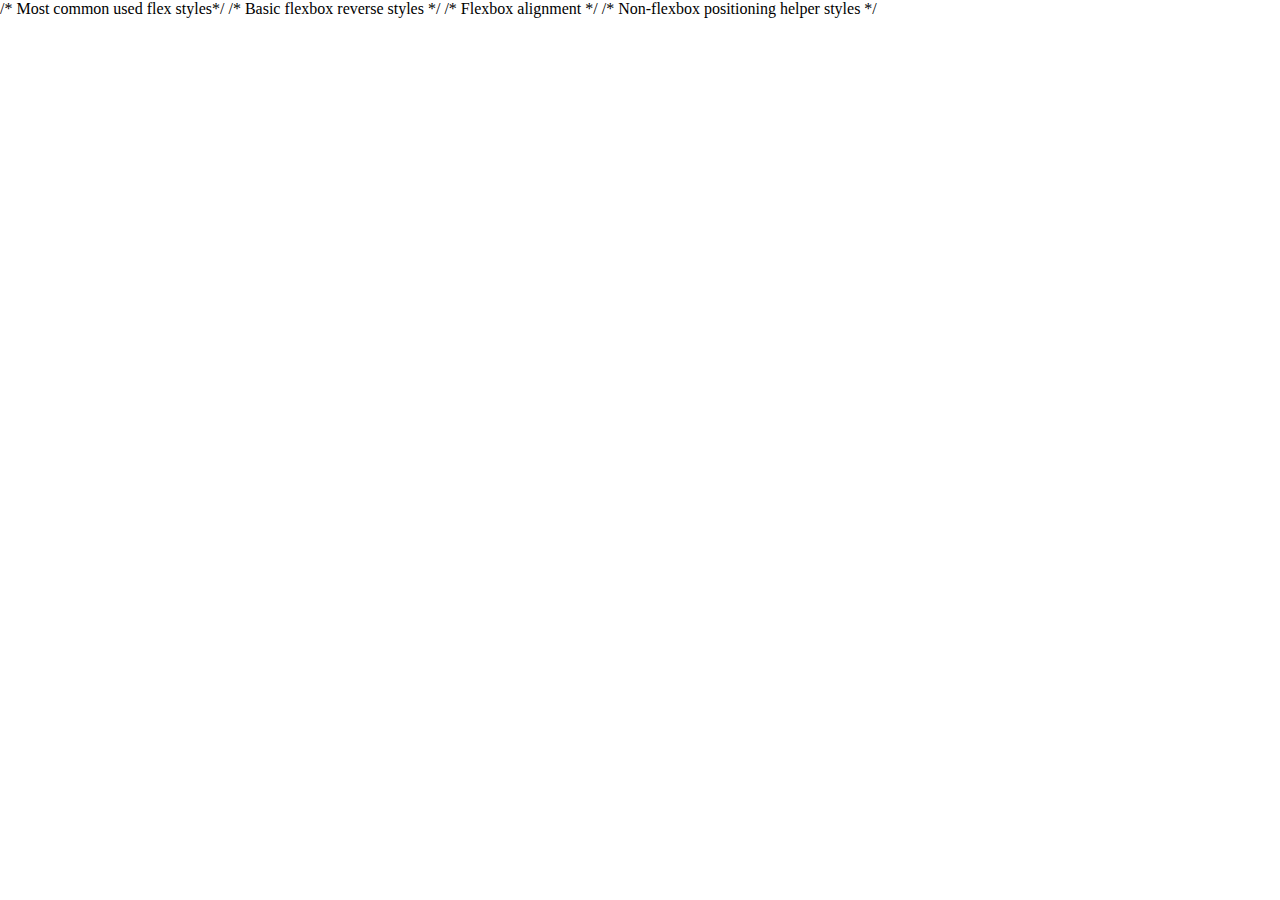
<file: assets/css/img/Cài đặt - Quản lý công cụ tìm kiếm_files/saved_resource.html>
<!DOCTYPE html>
<!-- saved from url=(0018)chrome://settings/ -->
<html dir="ltr" lang="vi" class="focus-outline-visible" enable-branding-update=""><head><meta http-equiv="Content-Type" content="text/html; charset=UTF-8">
  
  <meta name="color-scheme" content="light dark">
  <title>Cài đặt</title>
  <!--<base href="chrome://settings">--><base href=".">
  <link rel="stylesheet" href="chrome://resources/css/md_colors.css">
  <style>
    html {
      background: var(--md-background-color);
      overflow: hidden;
      /* Remove 300ms delay for 'click' event, when using touch interface. */
      touch-action: manipulation;
    }

    html.loading::before {
      background-color: var(--md-toolbar-color);
      border-bottom: var(--md-toolbar-border);
      box-sizing: border-box;
      content: '';
      display: block;
      height: var(--md-toolbar-height);
    }

    html,
    body {
      height: 100%;
      margin: 0;
    }
  </style>
<custom-style>
  <style is="custom-style" css-build="shadow">html {
  --google-red-100-rgb: 244, 199, 195;  
      --google-red-100: rgb(var(--google-red-100-rgb));
      --google-red-300-rgb: 230, 124, 115;  
      --google-red-300: rgb(var(--google-red-300-rgb));
      --google-red-500-rgb: 219, 68, 55;  
      --google-red-500: rgb(var(--google-red-500-rgb));
      --google-red-700-rgb: 197, 57, 41;  
      --google-red-700: rgb(var(--google-red-700-rgb));

      --google-blue-100-rgb: 198, 218, 252;  
      --google-blue-100: rgb(var(--google-blue-100-rgb));
      --google-blue-300-rgb: 123, 170, 247;  
      --google-blue-300: rgb(var(--google-blue-300-rgb));
      --google-blue-500-rgb: 66, 133, 244;  
      --google-blue-500: rgb(var(--google-blue-500-rgb));
      --google-blue-700-rgb: 51, 103, 214;  
      --google-blue-700: rgb(var(--google-blue-700-rgb));

      --google-green-100-rgb: 183, 225, 205;  
      --google-green-100: rgb(var(--google-green-100-rgb));
      --google-green-300-rgb: 87, 187, 138;  
      --google-green-300: rgb(var(--google-green-300-rgb));
      --google-green-500-rgb: 15, 157, 88;  
      --google-green-500: rgb(var(--google-green-500-rgb));
      --google-green-700-rgb: 11, 128, 67;  
      --google-green-700: rgb(var(--google-green-700-rgb));

      --google-yellow-100-rgb: 252, 232, 178;  
      --google-yellow-100: rgb(var(--google-yellow-100-rgb));
      --google-yellow-300-rgb: 247, 203, 77;  
      --google-yellow-300: rgb(var(--google-yellow-300-rgb));
      --google-yellow-500-rgb: 244, 180, 0;  
      --google-yellow-500: rgb(var(--google-yellow-500-rgb));
      --google-yellow-700-rgb: 240, 147, 0;  
      --google-yellow-700: rgb(var(--google-yellow-700-rgb));

      --google-grey-100-rgb: 245, 245, 245;  
      --google-grey-100: rgb(var(--google-grey-100-rgb));
      --google-grey-300-rgb: 224, 224, 224;  
      --google-grey-300: rgb(var(--google-grey-300-rgb));
      --google-grey-500-rgb: 158, 158, 158;  
      --google-grey-500: rgb(var(--google-grey-500-rgb));
      --google-grey-700-rgb: 97, 97, 97;  
      --google-grey-700: rgb(var(--google-grey-700-rgb));

      

      --paper-red-50: #ffebee;
      --paper-red-100: #ffcdd2;
      --paper-red-200: #ef9a9a;
      --paper-red-300: #e57373;
      --paper-red-400: #ef5350;
      --paper-red-500: #f44336;
      --paper-red-600: #e53935;
      --paper-red-700: #d32f2f;
      --paper-red-800: #c62828;
      --paper-red-900: #b71c1c;
      --paper-red-a100: #ff8a80;
      --paper-red-a200: #ff5252;
      --paper-red-a400: #ff1744;
      --paper-red-a700: #d50000;

      --paper-light-blue-50: #e1f5fe;
      --paper-light-blue-100: #b3e5fc;
      --paper-light-blue-200: #81d4fa;
      --paper-light-blue-300: #4fc3f7;
      --paper-light-blue-400: #29b6f6;
      --paper-light-blue-500: #03a9f4;
      --paper-light-blue-600: #039be5;
      --paper-light-blue-700: #0288d1;
      --paper-light-blue-800: #0277bd;
      --paper-light-blue-900: #01579b;
      --paper-light-blue-a100: #80d8ff;
      --paper-light-blue-a200: #40c4ff;
      --paper-light-blue-a400: #00b0ff;
      --paper-light-blue-a700: #0091ea;

      --paper-yellow-50: #fffde7;
      --paper-yellow-100: #fff9c4;
      --paper-yellow-200: #fff59d;
      --paper-yellow-300: #fff176;
      --paper-yellow-400: #ffee58;
      --paper-yellow-500: #ffeb3b;
      --paper-yellow-600: #fdd835;
      --paper-yellow-700: #fbc02d;
      --paper-yellow-800: #f9a825;
      --paper-yellow-900: #f57f17;
      --paper-yellow-a100: #ffff8d;
      --paper-yellow-a200: #ffff00;
      --paper-yellow-a400: #ffea00;
      --paper-yellow-a700: #ffd600;

      --paper-orange-50: #fff3e0;
      --paper-orange-100: #ffe0b2;
      --paper-orange-200: #ffcc80;
      --paper-orange-300: #ffb74d;
      --paper-orange-400: #ffa726;
      --paper-orange-500: #ff9800;
      --paper-orange-600: #fb8c00;
      --paper-orange-700: #f57c00;
      --paper-orange-800: #ef6c00;
      --paper-orange-900: #e65100;
      --paper-orange-a100: #ffd180;
      --paper-orange-a200: #ffab40;
      --paper-orange-a400: #ff9100;
      --paper-orange-a700: #ff6500;

      --paper-grey-50: #fafafa;
      --paper-grey-100: #f5f5f5;
      --paper-grey-200: #eeeeee;
      --paper-grey-300: #e0e0e0;
      --paper-grey-400: #bdbdbd;
      --paper-grey-500: #9e9e9e;
      --paper-grey-600: #757575;
      --paper-grey-700: #616161;
      --paper-grey-800: #424242;
      --paper-grey-900: #212121;

      --paper-blue-grey-50: #eceff1;
      --paper-blue-grey-100: #cfd8dc;
      --paper-blue-grey-200: #b0bec5;
      --paper-blue-grey-300: #90a4ae;
      --paper-blue-grey-400: #78909c;
      --paper-blue-grey-500: #607d8b;
      --paper-blue-grey-600: #546e7a;
      --paper-blue-grey-700: #455a64;
      --paper-blue-grey-800: #37474f;
      --paper-blue-grey-900: #263238;

      
      --dark-divider-opacity: 0.12;
      --dark-disabled-opacity: 0.38; 
      --dark-secondary-opacity: 0.54;
      --dark-primary-opacity: 0.87;

      
      --light-divider-opacity: 0.12;
      --light-disabled-opacity: 0.3; 
      --light-secondary-opacity: 0.7;
      --light-primary-opacity: 1.0;
}

</style>
</custom-style>
<custom-style>
<style is="custom-style" css-build="shadow">html {
  --google-blue-50-rgb: 232, 240, 254;  
    --google-blue-50: rgb(var(--google-blue-50-rgb));
    --google-blue-100-rgb: 210, 227, 252;  
    --google-blue-100: rgb(var(--google-blue-100-rgb));
    --google-blue-200-rgb: 174, 203, 250;  
    --google-blue-200: rgb(var(--google-blue-200-rgb));
    --google-blue-300-rgb: 138, 180, 248;  
    --google-blue-300: rgb(var(--google-blue-300-rgb));
    --google-blue-400-rgb: 102, 157, 246;  
    --google-blue-400: rgb(var(--google-blue-400-rgb));
    --google-blue-500-rgb: 66, 133, 244;  
    --google-blue-500: rgb(var(--google-blue-500-rgb));
    --google-blue-600-rgb: 26, 115, 232;  
    --google-blue-600: rgb(var(--google-blue-600-rgb));
    --google-blue-700-rgb: 25, 103, 210;  
    --google-blue-700: rgb(var(--google-blue-700-rgb));

    --google-green-50-rgb: 230, 244, 234;  
    --google-green-50: rgb(var(--google-green-50-rgb));
    --google-green-300-rgb: 129, 201, 149;  
    --google-green-300: rgb(var(--google-green-300-rgb));
    --google-green-400-rgb: 91, 185, 116;  
    --google-green-400: rgb(var(--google-green-400-rgb));
    --google-green-500-rgb: 52, 168, 83;  
    --google-green-500: rgb(var(--google-green-500-rgb));
    --google-green-600-rgb: 30, 142, 62;  
    --google-green-600: rgb(var(--google-green-600-rgb));
    --google-green-700-rgb: 24, 128, 56;  
    --google-green-700: rgb(var(--google-green-700-rgb));

    --google-grey-50-rgb: 248, 249, 250;  
    --google-grey-50: rgb(var(--google-grey-50-rgb));
    --google-grey-100-rgb: 241, 243, 244;  
    --google-grey-100: rgb(var(--google-grey-100-rgb));
    --google-grey-200-rgb: 232, 234, 237;  
    --google-grey-200: rgb(var(--google-grey-200-rgb));
    --google-grey-300-rgb: 218, 220, 224;  
    --google-grey-300: rgb(var(--google-grey-300-rgb));
    --google-grey-400-rgb: 189, 193, 198;  
    --google-grey-400: rgb(var(--google-grey-400-rgb));
    --google-grey-500-rgb: 154, 160, 166;  
    --google-grey-500: rgb(var(--google-grey-500-rgb));
    --google-grey-600-rgb: 128, 134, 139;  
    --google-grey-600: rgb(var(--google-grey-600-rgb));
    --google-grey-700-rgb: 95, 99, 104;  
    --google-grey-700: rgb(var(--google-grey-700-rgb));
    --google-grey-800-rgb: 60, 64, 67;  
    --google-grey-800: rgb(var(--google-grey-800-rgb));
    --google-grey-900-rgb: 32, 33, 36;  
    --google-grey-900: rgb(var(--google-grey-900-rgb));
    
    --google-grey-900-white-4-percent: #292a2d;

    --google-red-300-rgb: 242, 139, 130;  
    --google-red-300: rgb(var(--google-red-300-rgb));
    --google-red-500-rgb: 234, 67, 53;  
    --google-red-500: rgb(var(--google-red-500-rgb));
    --google-red-600-rgb: 217, 48, 37;  
    --google-red-600: rgb(var(--google-red-600-rgb));

    --google-yellow-50-rgb: 254, 247, 224;  
    --google-yellow-50: rgb(var(--google-yellow-50-rgb));
    --google-yellow-300-rgb: 253, 214, 51;  
    --google-yellow-300: rgb(var(--google-yellow-300-rgb));
    --google-yellow-400-rgb: 252, 201, 52;  
    --google-yellow-400: rgb(var(--google-yellow-400-rgb));
    --google-yellow-500-rgb: 251, 188, 4;  
    --google-yellow-500: rgb(var(--google-yellow-500-rgb));

    
    --google-blue-refresh-100-rgb: var(--google-blue-100-rgb);
    --google-blue-refresh-100: var(--google-blue-100);
    --google-blue-refresh-300-rgb: var(--google-blue-300-rgb);
    --google-blue-refresh-300: var(--google-blue-300);
    --google-blue-refresh-400-rgb: var(--google-blue-400-rgb);
    --google-blue-refresh-400: var(--google-blue-400);
    --google-blue-refresh-500-rgb: var(--google-blue-500-rgb);
    --google-blue-refresh-500: var(--google-blue-500);
    --google-blue-refresh-700-rgb: var(--google-blue-700-rgb);
    --google-blue-refresh-700: var(--google-blue-700);
    --google-green-refresh-300-rgb: var(--google-green-300-rgb);
    --google-green-refresh-300: var(--google-green-300);
    --google-green-refresh-400-rgb: var(--google-green-400-rgb);
    --google-green-refresh-400: var(--google-green-400);
    --google-green-refresh-500-rgb: var(--google-green-500-rgb);
    --google-green-refresh-500: var(--google-green-500);
    --google-green-refresh-700-rgb: var(--google-green-700-rgb);
    --google-green-refresh-700: var(--google-green-700);
    --google-grey-refresh-100-rgb: var(--google-grey-100-rgb);
    --google-grey-refresh-100: var(--google-grey-100);
    --google-grey-refresh-300-rgb: var(--google-grey-300-rgb);
    --google-grey-refresh-300: var(--google-grey-300);
    --google-grey-refresh-500-rgb: var(--google-grey-500-rgb);
    --google-grey-refresh-500: var(--google-grey-500);
    --google-grey-refresh-700-rgb: var(--google-grey-700-rgb);
    --google-grey-refresh-700: var(--google-grey-700);
    --google-red-refresh-300-rgb: var(--google-red-300-rgb);
    --google-red-refresh-300: var(--google-red-300);
    --google-red-refresh-500-rgb: var(--google-red-500-rgb);
    --google-red-refresh-500: var(--google-red-500);
    --google-yellow-refresh-300-rgb: var(--google-yellow-300-rgb);
    --google-yellow-refresh-300: var(--google-yellow-300);
    --google-yellow-refresh-400-rgb: var(--google-yellow-400-rgb);
    --google-yellow-refresh-400: var(--google-yellow-400);
    --google-yellow-refresh-500-rgb: var(--google-yellow-500-rgb);
    --google-yellow-refresh-500: var(--google-yellow-500);

    --cr-primary-text-color: var(--google-grey-900);
    --cr-secondary-text-color: var(--google-grey-700);

    --cr-card-background-color: white;
    --cr-card-shadow-color-rgb: var(--google-grey-800-rgb);

    --cr-elevation-1: rgba(var(--cr-card-shadow-color-rgb), .3) 0 1px 2px 0,
                      rgba(var(--cr-card-shadow-color-rgb), .15) 0 1px 3px 1px;
    --cr-elevation-2: rgba(var(--cr-card-shadow-color-rgb), .3) 0 1px 2px 0,
                      rgba(var(--cr-card-shadow-color-rgb), .15) 0 2px 6px 2px;
    --cr-elevation-3: rgba(var(--cr-card-shadow-color-rgb), .3) 0 1px 3px 0,
                      rgba(var(--cr-card-shadow-color-rgb), .15) 0 4px 8px 3px;
    --cr-elevation-4: rgba(var(--cr-card-shadow-color-rgb), .3) 0 2px 3px 0,
                      rgba(var(--cr-card-shadow-color-rgb), .15) 0 6px 10px 4px;
    --cr-elevation-5: rgba(var(--cr-card-shadow-color-rgb), .3) 0 4px 4px 0,
                      rgba(var(--cr-card-shadow-color-rgb), .15) 0 8px 12px 6px;

    --cr-card-shadow: var(--cr-elevation-1);

    --cr-checked-color: var(--google-blue-600);
    --cr-focused-item-color: var(--google-grey-300);
    --cr-form-field-label-color: var(--google-grey-700);
    --cr-hairline-rgb: 0, 0, 0;
    --cr-iph-anchor-highlight-color: rgba(var(--google-blue-600-rgb), 0.1);
    --cr-link-color: var(--google-blue-700);
    --cr-menu-background-color: white;
    --cr-menu-background-focus-color: var(--google-grey-400);
    --cr-menu-shadow: 0 2px 6px var(--paper-grey-500);
    --cr-separator-color: rgba(0, 0, 0, .06);
    --cr-title-text-color: rgb(90, 90, 90);
    --cr-toolbar-background-color: var(--google-blue-700);

    --cr-hover-background-color: rgba(var(--google-grey-900-rgb), .1);
    --cr-active-background-color: rgba(var(--google-grey-900-rgb), .16);
    --cr-focus-outline-color: rgba(var(--google-blue-600-rgb), .4);
}

@media (prefers-color-scheme: light) {
html[enable-branding-update] {
  --cr-toolbar-background-color: white;
}

}

@media (prefers-color-scheme: dark) {
html {
  --cr-primary-text-color: var(--google-grey-200);
      --cr-secondary-text-color: var(--google-grey-500);

      --cr-card-background-color: var(--google-grey-900-white-4-percent);
      --cr-card-shadow-color-rgb: 0, 0, 0;

      --cr-checked-color: var(--google-blue-300);
      --cr-focused-item-color: var(--google-grey-800);
      --cr-form-field-label-color: var(--dark-secondary-color);
      --cr-hairline-rgb: 255, 255, 255;
      --cr-iph-anchor-highlight-color: rgba(var(--google-grey-100-rgb), 0.1);
      --cr-link-color: var(--google-blue-300);
      --cr-menu-background-color: var(--google-grey-900);
      --cr-menu-background-focus-color: var(--google-grey-700);
      --cr-menu-background-sheen: rgba(255, 255, 255, .06);  
      --cr-menu-shadow: rgba(0, 0, 0, .3) 0 1px 2px 0,
                        rgba(0, 0, 0, .15) 0 3px 6px 2px;
      --cr-separator-color: rgba(255, 255, 255, .1);
      --cr-title-text-color: var(--cr-primary-text-color);
      --cr-toolbar-background-color: var(--google-grey-900-white-4-percent);

      --cr-hover-background-color: rgba(255, 255, 255, .1);
      --cr-active-background-color: rgba(var(--google-grey-200-rgb), .16);
      --cr-focus-outline-color: rgba(var(--google-blue-300-rgb), .4);
}

}

html {
  --cr-button-edge-spacing: 12px;
    --cr-button-height: 32px;

    
    --cr-controlled-by-spacing: 24px;

    
    --cr-default-input-max-width: 264px;

    
    --cr-icon-ripple-size: 36px;
    --cr-icon-ripple-padding: 8px;

    --cr-icon-size: 20px;

    --cr-icon-button-margin-start: 16px;

    
    --cr-icon-ripple-margin: calc(var(--cr-icon-ripple-padding) * -1);

    
    
    --cr-section-min-height: 48px;
    --cr-section-two-line-min-height: 64px;

    --cr-section-padding: 20px;
    --cr-section-vertical-padding: 12px;
    --cr-section-indent-width: 40px;
    --cr-section-indent-padding: calc(
        var(--cr-section-padding) + var(--cr-section-indent-width));

    --cr-section-vertical-margin: 21px;

    --cr-centered-card-max-width: 680px;
    --cr-centered-card-width-percentage: 0.96;

    --cr-hairline: 1px solid rgba(var(--cr-hairline-rgb), .14);

    --cr-separator-height: 1px;
    --cr-separator-line: var(--cr-separator-height) solid
        var(--cr-separator-color);

    --cr-toolbar-overlay-animation-duration: 150ms;
    --cr-toolbar-height: 56px;

    --cr-container-shadow-height: 6px;
    --cr-container-shadow-margin: calc(-1 * var(--cr-container-shadow-height));

    --cr-container-shadow-max-opacity: 1;

    
    --cr-card-border-radius: 4px;
    --cr-disabled-opacity: .38;
    --cr-form-field-bottom-spacing: 16px;
    --cr-form-field-label-font-size: .625rem;
    --cr-form-field-label-height: 1em;
    --cr-form-field-label-line-height: 1em;
}

html[enable-branding-update] {
  --cr-card-border-radius: 8px;
    --cr-card-shadow: var(--cr-elevation-2);
}

</style>
</custom-style>
<custom-style>
  <style is="custom-style" css-build="shadow">[hidden] {
  display: none !important;
}

</style>
</custom-style>
<custom-style>
  <style is="custom-style" css-build="shadow">html {
  --layout_-_display:  flex;;

      --layout-inline_-_display:  inline-flex;;

      --layout-horizontal_-_display:  var(--layout_-_display); --layout-horizontal_-_flex-direction:  row;;

      --layout-horizontal-reverse_-_display:  var(--layout_-_display); --layout-horizontal-reverse_-_flex-direction:  row-reverse;;

      --layout-vertical_-_display:  var(--layout_-_display); --layout-vertical_-_flex-direction:  column;;

      --layout-vertical-reverse_-_display:  var(--layout_-_display); --layout-vertical-reverse_-_flex-direction:  column-reverse;;

      --layout-wrap_-_flex-wrap:  wrap;;

      --layout-wrap-reverse_-_flex-wrap:  wrap-reverse;;

      --layout-flex-auto_-_flex:  1 1 auto;;

      --layout-flex-none_-_flex:  none;;

      --layout-flex_-_flex:  1; --layout-flex_-_flex-basis:  0.000000001px;;

      --layout-flex-2_-_flex:  2;;

      --layout-flex-3_-_flex:  3;;

      --layout-flex-4_-_flex:  4;;

      --layout-flex-5_-_flex:  5;;

      --layout-flex-6_-_flex:  6;;

      --layout-flex-7_-_flex:  7;;

      --layout-flex-8_-_flex:  8;;

      --layout-flex-9_-_flex:  9;;

      --layout-flex-10_-_flex:  10;;

      --layout-flex-11_-_flex:  11;;

      --layout-flex-12_-_flex:  12;;

      

      --layout-start_-_align-items:  flex-start;;

      --layout-center_-_align-items:  center;;

      --layout-end_-_align-items:  flex-end;;

      --layout-baseline_-_align-items:  baseline;;

      

      --layout-start-justified_-_justify-content:  flex-start;;

      --layout-center-justified_-_justify-content:  center;;

      --layout-end-justified_-_justify-content:  flex-end;;

      --layout-around-justified_-_justify-content:  space-around;;

      --layout-justified_-_justify-content:  space-between;;

      --layout-center-center_-_align-items:  var(--layout-center_-_align-items); --layout-center-center_-_justify-content:  var(--layout-center-justified_-_justify-content);;

      

      --layout-self-start_-_align-self:  flex-start;;

      --layout-self-center_-_align-self:  center;;

      --layout-self-end_-_align-self:  flex-end;;

      --layout-self-stretch_-_align-self:  stretch;;

      --layout-self-baseline_-_align-self:  baseline;;

      

      --layout-start-aligned_-_align-content:  flex-start;;

      --layout-end-aligned_-_align-content:  flex-end;;

      --layout-center-aligned_-_align-content:  center;;

      --layout-between-aligned_-_align-content:  space-between;;

      --layout-around-aligned_-_align-content:  space-around;;

      

      --layout-block_-_display:  block;;

      --layout-invisible_-_visibility:  hidden !important;;

      --layout-relative_-_position:  relative;;

      --layout-fit_-_position:  absolute; --layout-fit_-_top:  0; --layout-fit_-_right:  0; --layout-fit_-_bottom:  0; --layout-fit_-_left:  0;;

      --layout-scroll_-_-webkit-overflow-scrolling:  touch; --layout-scroll_-_overflow:  auto;;

      --layout-fullbleed_-_margin:  0; --layout-fullbleed_-_height:  100vh;;

      

      --layout-fixed-top_-_position:  fixed; --layout-fixed-top_-_top:  0; --layout-fixed-top_-_left:  0; --layout-fixed-top_-_right:  0;;

      --layout-fixed-right_-_position:  fixed; --layout-fixed-right_-_top:  0; --layout-fixed-right_-_right:  0; --layout-fixed-right_-_bottom:  0;;

      --layout-fixed-bottom_-_position:  fixed; --layout-fixed-bottom_-_right:  0; --layout-fixed-bottom_-_bottom:  0; --layout-fixed-bottom_-_left:  0;;

      --layout-fixed-left_-_position:  fixed; --layout-fixed-left_-_top:  0; --layout-fixed-left_-_bottom:  0; --layout-fixed-left_-_left:  0;;
}

</style>
</custom-style><style>[hidden] { display: none !important; }</style><iron-iconset-svg name="cr20" size="20" style="display: none;">
  <svg>
    <defs>
      <!--
      Keep these in sorted order by id="". See also http://goo.gl/Y1OdAq
      -->
      <g id="domain">
        <path d="M2,3 L2,17 L11.8267655,17 L13.7904799,17 L18,17 L18,7 L12,7 L12,3 L2,3 Z M8,13 L10,13 L10,15 L8,15 L8,13 Z M4,13 L6,13 L6,15 L4,15 L4,13 Z M8,9 L10,9 L10,11 L8,11 L8,9 Z M4,9 L6,9 L6,11 L4,11 L4,9 Z M12,9 L16,9 L16,15 L12,15 L12,9 Z M12,11 L14,11 L14,13 L12,13 L12,11 Z M8,5 L10,5 L10,7 L8,7 L8,5 Z M4,5 L6,5 L6,7 L4,7 L4,5 Z">
        </path>
      </g>
      <g id="kite">
        <path fill-rule="evenodd" clip-rule="evenodd" d="M4.6327 8.00094L10.3199 2L16 8.00094L10.1848 16.8673C10.0995 16.9873 10.0071 17.1074 9.90047 17.2199C9.42417 17.7225 8.79147 18 8.11611 18C7.44076 18 6.80806 17.7225 6.33175 17.2199C5.85545 16.7173 5.59242 16.0497 5.59242 15.3371C5.59242 14.977 5.46445 14.647 5.22275 14.3919C4.98104 14.1369 4.66825 14.0019 4.32701 14.0019H4V12.6667H4.32701C5.00237 12.6667 5.63507 12.9442 6.11137 13.4468C6.58768 13.9494 6.85071 14.617 6.85071 15.3296C6.85071 15.6896 6.97867 16.0197 7.22038 16.2747C7.46209 16.5298 7.77488 16.6648 8.11611 16.6648C8.45735 16.6648 8.77014 16.5223 9.01185 16.2747C9.02396 16.2601 9.03607 16.246 9.04808 16.2319C9.08541 16.1883 9.12176 16.1458 9.15403 16.0947L9.55213 15.4946L4.6327 8.00094ZM10.3199 13.9371L6.53802 8.17116L10.3199 4.1814L14.0963 8.17103L10.3199 13.9371Z">
        </path>
      </g>
      <g id="menu">
        <path d="M2 4h16v2H2zM2 9h16v2H2zM2 14h16v2H2z"></path>
      </g>
      
  </defs></svg>
</iron-iconset-svg>
<iron-iconset-svg name="cr" size="24" style="display: none;">
  <svg>
    <defs>
      <!--
      These icons are copied from Polymer's iron-icons and kept in sorted order.
      See http://goo.gl/Y1OdAq for instructions on adding additional icons.
      -->
      <g id="account-child-invert" viewBox="0 0 48 48">
        <path d="M24 4c3.31 0 6 2.69 6 6s-2.69 6-6 6-6-2.69-6-6 2.69-6 6-6z"></path>
        <path fill="none" d="M0 0h48v48H0V0z"></path>
        <circle fill="none" cx="24" cy="26" r="4"></circle>
        <path d="M24 18c-6.16 0-13 3.12-13 7.23v11.54c0 2.32 2.19 4.33 5.2 5.63 2.32 1 5.12 1.59 7.8 1.59.66 0 1.33-.06 2-.14v-5.2c-.67.08-1.34.14-2 .14-2.63 0-5.39-.57-7.68-1.55.67-2.12 4.34-3.65 7.68-3.65.86 0 1.75.11 2.6.29 2.79.62 5.2 2.15 5.2 4.04v4.47c3.01-1.31 5.2-3.31 5.2-5.63V25.23C37 21.12 30.16 18 24 18zm0 12c-2.21 0-4-1.79-4-4s1.79-4 4-4 4 1.79 4 4-1.79 4-4 4z">
        </path>
      </g>
      <g id="add">
        <path d="M19 13h-6v6h-2v-6H5v-2h6V5h2v6h6v2z"></path>
      </g>
      <g id="arrow-back">
        <path d="M20 11H7.83l5.59-5.59L12 4l-8 8 8 8 1.41-1.41L7.83 13H20v-2z"></path>
      </g>
      <g id="arrow-drop-up">
        <path d="M7 14l5-5 5 5z">
      </path></g>
      <g id="arrow-drop-down">
        <path d="M7 10l5 5 5-5z"></path>
      </g>
      <g id="arrow-forward">
        <path d="M12 4l-1.41 1.41L16.17 11H4v2h12.17l-5.58 5.59L12 20l8-8z"></path>
      </g>
      <g id="arrow-right">
        <path d="M10 7l5 5-5 5z"></path>
      </g>
      
      <g id="cancel">
        <path d="M12 2C6.47 2 2 6.47 2 12s4.47 10 10 10 10-4.47 10-10S17.53 2 12 2zm5 13.59L15.59 17 12 13.41 8.41 17 7 15.59 10.59 12 7 8.41 8.41 7 12 10.59 15.59 7 17 8.41 13.41 12 17 15.59z">
        </path>
      </g>
      <g id="check">
        <path d="M9 16.17L4.83 12l-1.42 1.41L9 19 21 7l-1.41-1.41z"></path>
      </g>
      <g id="check-circle">
        <path d="M12 2C6.48 2 2 6.48 2 12s4.48 10 10 10 10-4.48 10-10S17.52 2 12 2zm-2 15l-5-5 1.41-1.41L10 14.17l7.59-7.59L19 8l-9 9z">
        </path>
      </g>
      <g id="chevron-left">
        <path d="M15.41 7.41L14 6l-6 6 6 6 1.41-1.41L10.83 12z"></path>
      </g>
      <g id="chevron-right">
        <path d="M10 6L8.59 7.41 13.17 12l-4.58 4.59L10 18l6-6z"></path>
      </g>
      <g id="clear">
        <path d="M19 6.41L17.59 5 12 10.59 6.41 5 5 6.41 10.59 12 5 17.59 6.41 19 12 13.41 17.59 19 19 17.59 13.41 12z">
        </path>
      </g>
      <g id="close">
        <path d="M19 6.41L17.59 5 12 10.59 6.41 5 5 6.41 10.59 12 5 17.59 6.41 19 12 13.41 17.59 19 19 17.59 13.41 12z">
        </path>
      </g>
      <g id="computer">
        <path d="M20 18c1.1 0 1.99-.9 1.99-2L22 6c0-1.1-.9-2-2-2H4c-1.1 0-2 .9-2 2v10c0 1.1.9 2 2 2H0v2h24v-2h-4zM4 6h16v10H4V6z">
        </path>
      </g>
      <g id="delete">
        <path d="M6 19c0 1.1.9 2 2 2h8c1.1 0 2-.9 2-2V7H6v12zM19 4h-3.5l-1-1h-5l-1 1H5v2h14V4z"></path>
      </g>
      <g id="domain">
        <path d="M12 7V3H2v18h20V7H12zM6 19H4v-2h2v2zm0-4H4v-2h2v2zm0-4H4V9h2v2zm0-4H4V5h2v2zm4 12H8v-2h2v2zm0-4H8v-2h2v2zm0-4H8V9h2v2zm0-4H8V5h2v2zm10 12h-8v-2h2v-2h-2v-2h2v-2h-2V9h8v10zm-2-8h-2v2h2v-2zm0 4h-2v2h2v-2z">
        </path>
      </g>
      <g id="error">
        <path d="M12 2C6.48 2 2 6.48 2 12s4.48 10 10 10 10-4.48 10-10S17.52 2 12 2zm1 15h-2v-2h2v2zm0-4h-2V7h2v6z">
        </path>
      </g>
      <g id="error-outline">
        <path d="M11 15h2v2h-2zm0-8h2v6h-2zm.99-5C6.47 2 2 6.48 2 12s4.47 10 9.99 10C17.52 22 22 17.52 22 12S17.52 2 11.99 2zM12 20c-4.42 0-8-3.58-8-8s3.58-8 8-8 8 3.58 8 8-3.58 8-8 8z">
        </path>
      </g>
      <g id="expand-less">
        <path d="M12 8l-6 6 1.41 1.41L12 10.83l4.59 4.58L18 14z"></path>
      </g>
      <g id="expand-more">
        <path d="M16.59 8.59L12 13.17 7.41 8.59 6 10l6 6 6-6z"></path>
      </g>
      <g id="extension">
        <path d="M20.5 11H19V7c0-1.1-.9-2-2-2h-4V3.5C13 2.12 11.88 1 10.5 1S8 2.12 8 3.5V5H4c-1.1 0-1.99.9-1.99 2v3.8H3.5c1.49 0 2.7 1.21 2.7 2.7s-1.21 2.7-2.7 2.7H2V20c0 1.1.9 2 2 2h3.8v-1.5c0-1.49 1.21-2.7 2.7-2.7 1.49 0 2.7 1.21 2.7 2.7V22H17c1.1 0 2-.9 2-2v-4h1.5c1.38 0 2.5-1.12 2.5-2.5S21.88 11 20.5 11z">
        </path>
      </g>
      <g id="file-download">
        <path d="M19 9h-4V3H9v6H5l7 7 7-7zM5 18v2h14v-2H5z"></path>
      </g>
      
      <g id="fullscreen">
        <path d="M7 14H5v5h5v-2H7v-3zm-2-4h2V7h3V5H5v5zm12 7h-3v2h5v-5h-2v3zM14 5v2h3v3h2V5h-5z"></path>
      </g>
      <g id="group">
        <path d="M16 11c1.66 0 2.99-1.34 2.99-3S17.66 5 16 5c-1.66 0-3 1.34-3 3s1.34 3 3 3zm-8 0c1.66 0 2.99-1.34 2.99-3S9.66 5 8 5C6.34 5 5 6.34 5 8s1.34 3 3 3zm0 2c-2.33 0-7 1.17-7 3.5V19h14v-2.5c0-2.33-4.67-3.5-7-3.5zm8 0c-.29 0-.62.02-.97.05 1.16.84 1.97 1.97 1.97 3.45V19h6v-2.5c0-2.33-4.67-3.5-7-3.5z">
        </path>
      </g>
      <g id="help-outline">
        <path d="M11 18h2v-2h-2v2zm1-16C6.48 2 2 6.48 2 12s4.48 10 10 10 10-4.48 10-10S17.52 2 12 2zm0 18c-4.41 0-8-3.59-8-8s3.59-8 8-8 8 3.59 8 8-3.59 8-8 8zm0-14c-2.21 0-4 1.79-4 4h2c0-1.1.9-2 2-2s2 .9 2 2c0 2-3 1.75-3 5h2c0-2.25 3-2.5 3-5 0-2.21-1.79-4-4-4z">
        </path>
      </g>
      <g id="info">
        <path d="M12 2C6.48 2 2 6.48 2 12s4.48 10 10 10 10-4.48 10-10S17.52 2 12 2zm1 15h-2v-6h2v6zm0-8h-2V7h2v2z">
        </path>
      </g>
      <g id="info-outline">
        <path d="M11 17h2v-6h-2v6zm1-15C6.48 2 2 6.48 2 12s4.48 10 10 10 10-4.48 10-10S17.52 2 12 2zm0 18c-4.41 0-8-3.59-8-8s3.59-8 8-8 8 3.59 8 8-3.59 8-8 8zM11 9h2V7h-2v2z">
        </path>
      </g>
      <g id="insert-drive-file">
        <path d="M6 2c-1.1 0-1.99.9-1.99 2L4 20c0 1.1.89 2 1.99 2H18c1.1 0 2-.9 2-2V8l-6-6H6zm7 7V3.5L18.5 9H13z">
        </path>
      </g>
      <g id="location-on">
        <path d="M12 2C8.13 2 5 5.13 5 9c0 5.25 7 13 7 13s7-7.75 7-13c0-3.87-3.13-7-7-7zm0 9.5c-1.38 0-2.5-1.12-2.5-2.5s1.12-2.5 2.5-2.5 2.5 1.12 2.5 2.5-1.12 2.5-2.5 2.5z">
        </path>
      </g>
      <g id="mic">
        <path d="M12 14c1.66 0 2.99-1.34 2.99-3L15 5c0-1.66-1.34-3-3-3S9 3.34 9 5v6c0 1.66 1.34 3 3 3zm5.3-3c0 3-2.54 5.1-5.3 5.1S6.7 14 6.7 11H5c0 3.41 2.72 6.23 6 6.72V21h2v-3.28c3.28-.48 6-3.3 6-6.72h-1.7z">
        </path>
      </g>
      <g id="more-vert">
        <path d="M12 8c1.1 0 2-.9 2-2s-.9-2-2-2-2 .9-2 2 .9 2 2 2zm0 2c-1.1 0-2 .9-2 2s.9 2 2 2 2-.9 2-2-.9-2-2-2zm0 6c-1.1 0-2 .9-2 2s.9 2 2 2 2-.9 2-2-.9-2-2-2z">
        </path>
      </g>
      <g id="open-in-new">
        <path d="M19 19H5V5h7V3H5c-1.11 0-2 .9-2 2v14c0 1.1.89 2 2 2h14c1.1 0 2-.9 2-2v-7h-2v7zM14 3v2h3.59l-9.83 9.83 1.41 1.41L19 6.41V10h2V3h-7z">
        </path>
      </g>
      <g id="person">
        <path d="M12 12c2.21 0 4-1.79 4-4s-1.79-4-4-4-4 1.79-4 4 1.79 4 4 4zm0 2c-2.67 0-8 1.34-8 4v2h16v-2c0-2.66-5.33-4-8-4z">
        </path>
      </g>
      <g id="phonelink"><path d="M4 6h18V4H4c-1.1 0-2 .9-2 2v11H0v3h14v-3H4V6zm19 2h-6c-.55 0-1 .45-1 1v10c0 .55.45 1 1 1h6c.55 0 1-.45 1-1V9c0-.55-.45-1-1-1zm-1 9h-4v-7h4v7z"></path></g>
      <g id="print">
        <path d="M19 8H5c-1.66 0-3 1.34-3 3v6h4v4h12v-4h4v-6c0-1.66-1.34-3-3-3zm-3 11H8v-5h8v5zm3-7c-.55 0-1-.45-1-1s.45-1 1-1 1 .45 1 1-.45 1-1 1zm-1-9H6v4h12V3z">
        </path>
      </g>
      <g id="schedule"><path d="M11.99 2C6.47 2 2 6.48 2 12s4.47 10 9.99 10C17.52 22 22 17.52 22 12S17.52 2 11.99 2zM12 20c-4.42 0-8-3.58-8-8s3.58-8 8-8 8 3.58 8 8-3.58 8-8 8zm.5-13H11v6l5.25 3.15.75-1.23-4.5-2.67z"></path></g>
      <g id="search">
        <path d="M15.5 14h-.79l-.28-.27C15.41 12.59 16 11.11 16 9.5 16 5.91 13.09 3 9.5 3S3 5.91 3 9.5 5.91 16 9.5 16c1.61 0 3.09-.59 4.23-1.57l.27.28v.79l5 4.99L20.49 19l-4.99-5zm-6 0C7.01 14 5 11.99 5 9.5S7.01 5 9.5 5 14 7.01 14 9.5 11.99 14 9.5 14z">
        </path>
      </g>
      <g id="security">
        <path d="M12 1L3 5v6c0 5.55 3.84 10.74 9 12 5.16-1.26 9-6.45 9-12V5l-9-4zm0 10.99h7c-.53 4.12-3.28 7.79-7 8.94V12H5V6.3l7-3.11v8.8z">
        </path>
      </g>
      
      <!-- The <g> IDs are exposed as global variables in Vulcanized mode, which
        conflicts with the "settings" namespace of MD Settings. Using an "_icon"
        suffix prevents the naming conflict. -->
      <g id="settings_icon">
        <path d="M19.43 12.98c.04-.32.07-.64.07-.98s-.03-.66-.07-.98l2.11-1.65c.19-.15.24-.42.12-.64l-2-3.46c-.12-.22-.39-.3-.61-.22l-2.49 1c-.52-.4-1.08-.73-1.69-.98l-.38-2.65C14.46 2.18 14.25 2 14 2h-4c-.25 0-.46.18-.49.42l-.38 2.65c-.61.25-1.17.59-1.69.98l-2.49-1c-.23-.09-.49 0-.61.22l-2 3.46c-.13.22-.07.49.12.64l2.11 1.65c-.04.32-.07.65-.07.98s.03.66.07.98l-2.11 1.65c-.19.15-.24.42-.12.64l2 3.46c.12.22.39.3.61.22l2.49-1c.52.4 1.08.73 1.69.98l.38 2.65c.03.24.24.42.49.42h4c.25 0 .46-.18.49-.42l.38-2.65c.61-.25 1.17-.59 1.69-.98l2.49 1c.23.09.49 0 .61-.22l2-3.46c.12-.22.07-.49-.12-.64l-2.11-1.65zM12 15.5c-1.93 0-3.5-1.57-3.5-3.5s1.57-3.5 3.5-3.5 3.5 1.57 3.5 3.5-1.57 3.5-3.5 3.5z">
        </path>
      </g>
      <g id="star">
        <path d="M12 17.27L18.18 21l-1.64-7.03L22 9.24l-7.19-.61L12 2 9.19 8.63 2 9.24l5.46 4.73L5.82 21z"></path>
      </g>
      <g id="sync">
        <path d="M12 4V1L8 5l4 4V6c3.31 0 6 2.69 6 6 0 1.01-.25 1.97-.7 2.8l1.46 1.46C19.54 15.03 20 13.57 20 12c0-4.42-3.58-8-8-8zm0 14c-3.31 0-6-2.69-6-6 0-1.01.25-1.97.7-2.8L5.24 7.74C4.46 8.97 4 10.43 4 12c0 4.42 3.58 8 8 8v3l4-4-4-4v3z">
        </path>
      </g>
      <g id="videocam">
        <path d="M17 10.5V7c0-.55-.45-1-1-1H4c-.55 0-1 .45-1 1v10c0 .55.45 1 1 1h12c.55 0 1-.45 1-1v-3.5l4 4v-11l-4 4z">
        </path>
      </g>
      <g id="warning">
        <path d="M1 21h22L12 2 1 21zm12-3h-2v-2h2v2zm0-4h-2v-4h2v4z"></path>
      </g>
    </defs>
  </svg>
</iron-iconset-svg>
<dom-module id="paper-spinner-styles">
  <template></template>
</dom-module><!--_html_template_start_--><!--
List icons here rather than importing large sets of (e.g. Polymer) icons.
NOTE: Chrome OS icons go in ./chromeos/os_icons.html.
--><iron-iconset-svg name="settings20" size="20" style="display: none;">
  <svg>
    <defs>
      <g id="account-circle"><path fill-rule="evenodd" clip-rule="evenodd" d="M10 1.667A8.336 8.336 0 0 0 1.667 10c0 4.6 3.733 8.333 8.333 8.333S18.333 14.6 18.333 10 14.6 1.667 10 1.667zM5.89 15.233c.359-.75 2.542-1.483 4.109-1.483 1.566 0 3.758.733 4.108 1.483A6.578 6.578 0 0 1 10 16.667a6.577 6.577 0 0 1-4.109-1.434zM10 12.083c1.216 0 4.108.492 5.3 1.942A6.625 6.625 0 0 0 16.666 10 6.676 6.676 0 0 0 10 3.333 6.676 6.676 0 0 0 3.333 10c0 1.517.517 2.908 1.367 4.025 1.191-1.45 4.083-1.942 5.3-1.942zM10 5a2.91 2.91 0 0 0-2.917 2.917A2.91 2.91 0 0 0 10 10.833a2.91 2.91 0 0 0 2.916-2.916A2.91 2.91 0 0 0 10 5zM8.75 7.917c0 .691.558 1.25 1.25 1.25.691 0 1.25-.559 1.25-1.25 0-.692-.559-1.25-1.25-1.25-.692 0-1.25.558-1.25 1.25z"></path></g>
      <g id="bar-chart"><path fill-rule="evenodd" clip-rule="evenodd" d="M8.74996 4.16667H11.25V15.8333H8.74996V4.16667ZM4.16663 7.50001H6.66663V15.8333H4.16663V7.50001ZM15.8333 10.8333H13.3333V15.8333H15.8333V10.8333Z"></path></g>
      <g id="block"><path fill-rule="evenodd" clip-rule="evenodd" d="M9.99984 1.66667C5.39984 1.66667 1.6665 5.40001 1.6665 10C1.6665 14.6 5.39984 18.3333 9.99984 18.3333C14.5998 18.3333 18.3332 14.6 18.3332 10C18.3332 5.40001 14.5998 1.66667 9.99984 1.66667ZM3.33317 10C3.33317 6.31667 6.3165 3.33334 9.99984 3.33334C11.5415 3.33334 12.9582 3.85834 14.0832 4.74167L4.7415 14.0833C3.85817 12.9583 3.33317 11.5417 3.33317 10ZM5.9165 15.2583C7.0415 16.1417 8.45817 16.6667 9.99984 16.6667C13.6832 16.6667 16.6665 13.6833 16.6665 10C16.6665 8.45834 16.1415 7.04167 15.2582 5.91667L5.9165 15.2583Z"></path></g>
      <g id="broken"><path fill-rule="evenodd" clip-rule="evenodd" d="M15.8333 2.5H4.16667C3.25 2.5 2.5 3.25 2.5 4.16667V15.8333C2.5 16.75 3.25 17.5 4.16667 17.5H15.8333C16.75 17.5 17.5 16.75 17.5 15.8333V4.16667C17.5 3.25 16.75 2.5 15.8333 2.5ZM15.8333 4.16667V9.29167L14 7L11.3333 10.3333L8.66667 7L6 10.3333L4.16667 8.04167V4.16667H15.8333ZM4.16667 10.7083V15.8333H15.8417V11.9583L14.0083 9.66667L11.3333 13L8.66667 9.66667L6 13L4.16667 10.7083Z"></path></g>
      <g id="check-circle-outline"><path fill-rule="evenodd" clip-rule="evenodd" d="M9.99984 1.66663C5.39984 1.66663 1.6665 5.39996 1.6665 9.99996C1.6665 14.6 5.39984 18.3333 9.99984 18.3333C14.5998 18.3333 18.3332 14.6 18.3332 9.99996C18.3332 5.39996 14.5998 1.66663 9.99984 1.66663ZM9.99984 16.6666C6.32484 16.6666 3.33317 13.675 3.33317 9.99996C3.33317 6.32496 6.32484 3.33329 9.99984 3.33329C13.6748 3.33329 16.6665 6.32496 16.6665 9.99996C16.6665 13.675 13.6748 16.6666 9.99984 16.6666ZM6.1665 9.66663L8.33317 11.8333L13.8332 6.33329L14.9998 7.49996L8.33317 14.1666L4.99984 10.8333L6.1665 9.66663Z"></path></g>
      <g id="credit-card"><path d="M16.4,4 L3.6,4 C2.716,4 2.008,4.7271875 2.008,5.625 L2,15.375 C2,16.2728125 2.716,17 3.6,17 L16.4,17 C17.284,17 18,16.2728125 18,15.375 L18,5.625 C18,4.7271875 17.284,4 16.4,4 Z M16.5,15 L3.5,15 L3.5,10 L16.5,10 L16.5,15 Z M16.5,7 L3.5,7 L3.5,5.5 L16.5,5.5 L16.5,7 Z"></path></g>
      <g id="data"><path d="M0 0h20v20H0z" fill="none" fill-rule="evenodd"></path><path d="M6.5 7v9H4V7h2.5zm5-3v12H9V4h2.5zm5 7v5H14v-5h2.5z"></path></g>
      <g id="data-connectors-system"><path d="M10 4.16667C10.0833 4.16667 10.2333 4.18333 10.3667 4.30833L13.025 6.96667L15.675 9.60833C15.8083 9.74167 15.825 9.9 15.825 10.0167V10.0417C15.825 10.125 15.8 10.2 15.7667 10.2667C15.7583 10.2833 15.75 10.3 15.7417 10.3083C15.725 10.3333 15.7 10.3667 15.675 10.3917L10.4 15.65L10.3583 15.6917C10.2333 15.8167 10.0833 15.8333 10 15.8333C9.91667 15.8333 9.75 15.8167 9.61667 15.675L4.325 10.3833C4.18333 10.2583 4.16667 10.1 4.16667 9.99167C4.16667 9.90833 4.18333 9.75 4.31667 9.60833L6.44167 7.48333L9.60833 4.325C9.75 4.18333 9.91667 4.16667 10 4.16667ZM10 2.5C9.43333 2.5 8.86667 2.71667 8.44167 3.14167L5.275 6.3L3.15 8.425C2.70833 8.85833 2.5 9.43333 2.5 10C2.5 10.5667 2.70833 11.1417 3.14167 11.575L5.26667 13.7L8.43333 16.8583C8.86667 17.2833 9.43333 17.5 10 17.5C10.5667 17.5 11.1333 17.2833 11.5583 16.8583L16.8583 11.575C16.9667 11.4667 17.0583 11.35 17.1417 11.2333C17.1833 11.175 17.2167 11.1083 17.25 11.05C17.4167 10.7333 17.5 10.375 17.5 10.025C17.5 10.0167 17.5 10.0167 17.5 10.0083C17.5083 9.44167 17.2917 8.86667 16.8583 8.43333L11.5583 3.15C11.1333 2.71667 10.5667 2.5 10 2.5Z"></path><path d="M10 11.6667L8.33333 10L10 8.33333L11.6667 10L10 11.6667Z"></path><path d="M10.5917 7.25833C10.9167 6.93333 10.9167 6.40833 10.5917 6.08333C10.2667 5.75833 9.74167 5.75833 9.41667 6.08333C9.09167 6.40833 9.09167 6.93333 9.41667 7.25833C9.73333 7.58333 10.2667 7.58333 10.5917 7.25833Z"></path><path d="M7.25833 10.5917C7.58333 10.2667 7.58333 9.74167 7.25833 9.41667C6.93333 9.09167 6.40833 9.09167 6.08333 9.41667C5.75833 9.74167 5.75833 10.2667 6.08333 10.5917C6.4 10.9167 6.93333 10.9167 7.25833 10.5917Z"></path><path d="M10.5917 13.925C10.9167 13.6 10.9167 13.075 10.5917 12.75C10.2667 12.425 9.74167 12.425 9.41667 12.75C9.09167 13.075 9.09167 13.6 9.41667 13.925C9.73333 14.25 10.2667 14.25 10.5917 13.925Z"></path><path d="M13.925 10.5917C14.25 10.2667 14.25 9.74167 13.925 9.41667C13.6 9.09167 13.075 9.09167 12.75 9.41667C12.425 9.74167 12.425 10.2667 12.75 10.5917C13.0667 10.9167 13.6 10.9167 13.925 10.5917Z"></path></g>
      <g id="delete-forever"><path fill-rule="evenodd" clip-rule="evenodd" d="M12.4999 3.33333V2.5H7.49992V3.33333H3.33325V5H4.16659V15.8333C4.16659 16.75 4.91659 17.5 5.83325 17.5H14.1666C15.0833 17.5 15.8333 16.75 15.8333 15.8333V5H16.6666V3.33333H12.4999ZM14.1666 5V15.8333H5.83325V5H14.1666ZM9.99992 11.5917L7.84158 13.75L6.66658 12.575L8.82492 10.4167L6.66658 8.25833L7.84158 7.08333L9.99992 9.24167L12.1583 7.08333L13.3333 8.25833L11.1749 10.4167L13.3333 12.575L12.1583 13.75L9.99992 11.5917Z"></path></g>
      <g id="dns"><path fill-rule="evenodd" clip-rule="evenodd" d="M16.6667 2.5H3.33333C2.875 2.5 2.5 2.875 2.5 3.33333V9.16667C2.5 9.625 2.875 10 3.33333 10H16.6667C17.125 10 17.5 9.625 17.5 9.16667V3.33333C17.5 2.875 17.125 2.5 16.6667 2.5ZM7.5 6.25C7.5 6.94036 6.94036 7.5 6.25 7.5C5.55964 7.5 5 6.94036 5 6.25C5 5.55964 5.55964 5 6.25 5C6.94036 5 7.5 5.55964 7.5 6.25ZM7.5 14.5833C7.5 15.2737 6.94036 15.8333 6.25 15.8333C5.55964 15.8333 5 15.2737 5 14.5833C5 13.893 5.55964 13.3333 6.25 13.3333C6.94036 13.3333 7.5 13.893 7.5 14.5833ZM4.16667 8.33333H15.8333V4.16667H4.16667V8.33333ZM16.6667 10.8333H3.33333C2.875 10.8333 2.5 11.2083 2.5 11.6667V17.5C2.5 17.9583 2.875 18.3333 3.33333 18.3333H16.6667C17.125 18.3333 17.5 17.9583 17.5 17.5V11.6667C17.5 11.2083 17.125 10.8333 16.6667 10.8333ZM4.16667 16.6667H15.8333V12.5H4.16667V16.6667Z"></path></g>
      <g id="experiment"><path d="M17.2667 14.7583L12.5 8.18332V4.23332H14.1667V2.56665H5.83332V4.23332H7.49998V8.17498L2.61665 14.9166C2.24998 15.425 2.19998 16.0917 2.48332 16.65C2.76665 17.2083 3.34165 17.5583 3.96665 17.5583H16.05C16.9667 17.5583 17.7167 16.8083 17.7167 15.8917C17.7167 15.4583 17.5416 15.0583 17.2667 14.7583Z" fill="#5F6368"></path></g>
      <g id="flash-on"><path d="M5.83337 1.66666V10.8333H8.33337V18.3333L14.1667 8.33332H10.8334L13.3334 1.66666H5.83337Z"></path></g>
      <g id="googleg"><path d="M16.58 8H9v2.75h4.47c-.24 1.2-1.42 3.27-4.47 3.27-2.72 0-4.93-2.25-4.93-5.02S6.28 3.98 9 3.98c1.54 0 2.57.66 3.17 1.22l2.19-2.12C12.97 1.79 11.16 1 9 1 4.58 1 1 4.58 1 9s3.58 8 8 8c4.62 0 7.68-3.25 7.68-7.82 0-.46-.04-.83-.1-1.18z"></path></g>
      <g id="history"><path fill-rule="evenodd" clip-rule="evenodd" d="M3.33341 5.00832V3.33332H1.66675V8.33332H6.66675V6.66666H4.24175C5.39175 4.67499 7.53341 3.33332 10.0001 3.33332C13.6834 3.33332 16.6667 6.31666 16.6667 9.99999C16.6667 13.6833 13.6834 16.6667 10.0001 16.6667C6.31675 16.6667 3.33341 13.6833 3.33341 9.99999H1.66675C1.66675 14.6 5.40008 18.3333 10.0084 18.3333C14.6084 18.3333 18.3334 14.6 18.3334 9.99999C18.3334 5.39999 14.6084 1.66666 10.0084 1.66666C7.27508 1.66666 4.85841 2.98332 3.33341 5.00832ZM10.8334 4.99999V9.99999L14.3584 12.45L13.3084 13.7417L9.16675 10.8333V4.99999H10.8334Z"></path></g>
      <g id="incognito" fill="#5F6368"><circle cx="6.8" cy="12.964" r="1.764"></circle><path d="M10 0C4.473 0 0 4.473 0 10s4.473 10 10 10 10-4.473 10-10S15.527 0 10 0zM7.619 4.1a.696.696 0 0 1 .881-.419l1.473.492 1.463-.492a.716.716 0 0 1 .883.419l1.608 4.291H6.02l1.6-4.291zm5.517 11.328a2.463 2.463 0 0 1-2.445-2.256c-.682-.436-1.237-.162-1.455-.017a2.45 2.45 0 0 1-2.445 2.263 2.471 2.471 0 0 1-2.464-2.463 2.47 2.47 0 0 1 2.463-2.464c1.165 0 2.138.809 2.391 1.9a1.934 1.934 0 0 1 1.546.009 2.462 2.462 0 0 1 2.392-1.909 2.47 2.47 0 0 1 2.462 2.463 2.435 2.435 0 0 1-2.445 2.474zM16.31 9.8H3.637v-.709H16.31V9.8h-.001z"></path><circle cx="13.136" cy="12.964" r="1.764"></circle></g>
      <g id="incognito-unfilled"><path d="M17.5 9.16667H2.5V10H17.5V9.16667Z"></path><path d="M14.6833 8.33334L12.775 3.25001C12.6167 2.83334 12.1583 2.60834 11.7333 2.75L10 3.33334L8.25833 2.75C7.83333 2.60834 7.375 2.83334 7.21667 3.25001L5.31667 8.33334H14.6833Z"></path><path d="M13.75 10.8333C12.3667 10.8333 11.2167 11.8 10.9167 13.0917C10.2167 12.7917 9.56667 12.875 9.08333 13.0833C8.775 11.7917 7.625 10.8333 6.25 10.8333C4.64167 10.8333 3.33333 12.1417 3.33333 13.75C3.33333 15.3583 4.64167 16.6667 6.25 16.6667C7.78333 16.6667 9.025 15.4833 9.14167 13.9833C9.39167 13.8083 10.05 13.4833 10.8583 14C10.9917 15.4917 12.225 16.6667 13.75 16.6667C15.3583 16.6667 16.6667 15.3583 16.6667 13.75C16.6667 12.1417 15.3583 10.8333 13.75 10.8333ZM6.25 15.8333C5.1 15.8333 4.16667 14.9 4.16667 13.75C4.16667 12.6 5.1 11.6667 6.25 11.6667C7.4 11.6667 8.33333 12.6 8.33333 13.75C8.33333 14.9 7.4 15.8333 6.25 15.8333ZM13.75 15.8333C12.6 15.8333 11.6667 14.9 11.6667 13.75C11.6667 12.6 12.6 11.6667 13.75 11.6667C14.9 11.6667 15.8333 12.6 15.8333 13.75C15.8333 14.9 14.9 15.8333 13.75 15.8333Z"></path></g>
      <g id="lightbulb"><path d="M7.49996 17.5C7.49996 17.9583 7.87496 18.3333 8.33329 18.3333H11.6666C12.125 18.3333 12.5 17.9583 12.5 17.5V16.6667H7.49996V17.5ZM9.99996 1.66667C6.78329 1.66667 4.16663 4.28334 4.16663 7.50001C4.16663 9.48334 5.15829 11.225 6.66663 12.2833V14.1667C6.66663 14.625 7.04163 15 7.49996 15H12.5C12.9583 15 13.3333 14.625 13.3333 14.1667V12.2833C14.8416 11.225 15.8333 9.48334 15.8333 7.50001C15.8333 4.28334 13.2166 1.66667 9.99996 1.66667ZM12.375 10.9167L11.6666 11.4167V13.3333H8.33329V11.4167L7.62496 10.9167C6.49996 10.1333 5.83329 8.85834 5.83329 7.50001C5.83329 5.20001 7.69996 3.33334 9.99996 3.33334C12.3 3.33334 14.1666 5.20001 14.1666 7.50001C14.1666 8.85834 13.5 10.1333 12.375 10.9167Z"></path></g>
      <g id="link"><path fill-rule="evenodd" clip-rule="evenodd" d="M9.16663 12.5H5.83329C4.45829 12.5 3.33329 11.375 3.33329 10C3.33329 8.62501 4.45829 7.50001 5.83329 7.50001H9.16663V5.83334H5.83329C3.53329 5.83334 1.66663 7.70001 1.66663 10C1.66663 12.3 3.53329 14.1667 5.83329 14.1667H9.16663V12.5ZM14.1666 5.83334H10.8333V7.50001H14.1666C15.5416 7.50001 16.6666 8.62501 16.6666 10C16.6666 11.375 15.5416 12.5 14.1666 12.5H10.8333V14.1667H14.1666C16.4666 14.1667 18.3333 12.3 18.3333 10C18.3333 7.70001 16.4666 5.83334 14.1666 5.83334ZM13.3333 9.16668H6.66663V10.8333H13.3333V9.16668Z"></path></g>
      <g id="logout"><path d="M14.1665 5.83333L12.9915 7.00833L15.1415 9.16667H6.6665V10.8333H15.1415L12.9915 12.9833L14.1665 14.1667L18.3332 10L14.1665 5.83333ZM3.33317 4.16667H9.99984V2.5H3.33317C2.4165 2.5 1.6665 3.25 1.6665 4.16667V15.8333C1.6665 16.75 2.4165 17.5 3.33317 17.5H9.99984V15.8333H3.33317V4.16667Z"></path></g>
      <g id="public"><path fill-rule="evenodd" clip-rule="evenodd" d="M10 1.667A8.336 8.336 0 0 0 1.667 10c0 4.6 3.733 8.333 8.333 8.333S18.333 14.6 18.333 10 14.6 1.667 10 1.667zM3.333 10c0-.508.067-1.008.175-1.483L7.492 12.5v.833c0 .917.75 1.667 1.666 1.667v1.608C5.883 16.192 3.333 13.392 3.333 10zm9.992 3.333c.75 0 1.367.492 1.583 1.167a6.66 6.66 0 0 0 1.758-4.5 6.67 6.67 0 0 0-4.175-6.175v.342c0 .916-.75 1.666-1.666 1.666H9.158V7.5a.836.836 0 0 1-.833.833H6.658V10h5c.459 0 .834.375.834.833v2.5h.833z"></path></g>
      <g id="security"><path fill-rule="evenodd" clip-rule="evenodd" d="M3.183 4.7L10 1.667 16.816 4.7v4.542c0 4.208-2.908 8.133-6.816 9.091-3.909-.958-6.817-4.883-6.817-9.091V4.7zM15.3 9.992H10V3.325L4.7 5.683V10l5.3-.008v6.775c2.816-.875 4.9-3.65 5.3-6.775z"></path></g>
      <g id="shoppingcart"><path fill-rule="evenodd" clip-rule="evenodd" d="M12.1585 10.8333H12.8502C13.4502 10.8333 14.0002 10.5083 14.3002 9.99167L17.0335 5.20001C17.2502 4.81667 17.2502 4.33334 17.0335 3.95001C16.8168 3.56667 16.3918 3.33334 15.9502 3.33334H4.61683L3.87516 1.66667H0.833496V3.33334H2.79183L5.74183 9.98334L4.85016 11.7583C4.59183 12.275 4.61683 12.8833 4.92516 13.3833C5.2335 13.8833 5.7585 14.175 6.34183 14.175H15.8335V12.5083H6.35016L7.1835 10.8417H12.1585V10.8333ZM7.50016 16.6667C7.50016 17.5871 6.75397 18.3333 5.8335 18.3333C4.91302 18.3333 4.16683 17.5871 4.16683 16.6667C4.16683 15.7462 4.91302 15 5.8335 15C6.75397 15 7.50016 15.7462 7.50016 16.6667ZM15.8335 16.6667C15.8335 17.5871 15.0873 18.3333 14.1668 18.3333C13.2464 18.3333 12.5002 17.5871 12.5002 16.6667C12.5002 15.7462 13.2464 15 14.1668 15C15.0873 15 15.8335 15.7462 15.8335 16.6667ZM12.8502 9.16667L15.2335 5.00001H5.3585L7.2085 9.16667H12.8502Z"></path></g>
      <g id="vpn-key"><path d="M10.4727273,8 C9.87272727,6.2525 8.26181818,5 6.36363636,5 C3.95272727,5 2,7.01375 2,9.5 C2,11.98625 3.95272727,14 6.36363636,14 C8.26181818,14 9.87272727,12.7475 10.4727273,11 L13.6363636,11 L13.6363636,14 L16.5454545,14 L16.5454545,11 L18,11 L18,8 L10.4727273,8 Z M6.36363636,11 C5.56,11 4.90909091,10.32875 4.90909091,9.5 C4.90909091,8.67125 5.56,8 6.36363636,8 C7.16727273,8 7.81818182,8.67125 7.81818182,9.5 C7.81818182,10.32875 7.16727273,11 6.36363636,11 Z"></path></g>
      <g id="cloud-off"><path d="M16.4732571,13.3443682 C16.8002856,12.9882746 17,12.5134184 17,11.9922 C17,10.8882 16.104,9.9922 15,9.9922 L13.494,9.9922 L13.494,9.0002 C13.494,7.0672 11.927,5.5002 9.994,5.5002 C9.5847901,5.5002 9.1930204,5.57089988 8.82954884,5.70065995 L7.33083687,4.20194798 C8.11843435,3.75577808 9.02717677,3.5002 10,3.5002 C12.71,3.5002 14.957,5.4612 15.411,8.0412 C17.424,8.2502 19,9.9312 19,12.0002 C19,13.0718701 18.5784721,14.0451601 17.8921876,14.7632987 L16.4732571,13.3443682 Z M17.8711111,17 L16.8711111,18 L14.8713111,16.0002 L6,16.0002 C3.239,16.0002 1,13.7622 1,11.0002 C1,8.58475294 2.71868905,6.59044755 4.99627833,6.12516722 L2,3.12888889 L3,2.12888889 L17.8711111,17 Z M6.86331111,7.9922 L6,7.9922 C4.343,7.9922 3,9.3352 3,10.9922 C3,12.6492 4.343,13.9922 6,13.9922 L12.8633111,13.9922 L6.86331111,7.9922 Z"></path></g>
      <!-- The polygon ("+" shape) within this icon will always be filled with
           the color #4285F4. Any color fills specified programmatically will
           only be applied to the outer layer. -->
      <g id="printer-add"><path d="M17.8734304,8.29826826 C17.2839707,8.10470383 16.6542128,8 16,8 C13.3875623,8 11.1650842,9.66961525 10.3414114,12 L7,12 L7,15 L10.0829584,15 C10.2034032,15.7179235 10.4513404,16.3926158 10.8026932,17 L5,17 L5,14 L2,14 L2,9 C2,7.8954305 2.8954305,7 4,7 L5,7 L5,3 L15,3 L15,7 L16,7 C16.8576527,7 17.5892179,7.53984453 17.8734304,8.29826826 Z M7,5 L7,7 L13,7 L13,5 L7,5 Z"></path><polygon fill="#4285F4" points="17 13 19 13 19 15 17 15 17 17 15 17 15 15 13 15 13 13 15 13 15 11 17 11"></polygon></g>
      <g id="safety-check"><path d="M10,1 L18,4.27272727 L18,9.18181818 C18,13.7227273 14.5866667,17.9690909 10,19 C5.41333333,17.9690909 2,13.7227273 2,9.18181818 L2,9.18181818 L2,4.27272727 L10,1 Z M13.57,6.38363636 L8.44444444,11.7754545 L6.43,9.66454545 L5.33333333,10.8181818 L8.44444444,14.0909091 L14.6666667,7.54545455 L13.57,6.38363636z"></path></g>
      <g id="web-asset"><path fill-rule="evenodd" clip-rule="evenodd" d="M3.333 3.333h13.334c.924 0 1.666.75 1.666 1.667v10c0 .917-.75 1.667-1.666 1.667H3.332c-.925 0-1.667-.75-1.667-1.667V5c0-.917.742-1.667 1.667-1.667zm0 11.667h13.334V6.667H3.332V15z"></path></g>
      <g id="wind-rose"><path fill-rule="evenodd" clip-rule="evenodd" d="M10.0001 18L8.70904 11.2912L2 10L8.70902 8.7089L10.0001 2L11.2913 8.70895L18 10L11.2913 11.2911L10.0001 18ZM9.99983 10.8889C10.4907 10.8889 10.8887 10.4909 10.8887 10C10.8887 9.5091 10.4907 9.11113 9.99983 9.11113C9.50891 9.11113 9.11094 9.5091 9.11094 10C9.11094 10.4909 9.50891 10.8889 9.99983 10.8889Z"></path><path fill-rule="evenodd" clip-rule="evenodd" d="M7.81445 13.0941L7.66761 12.3311L6.90682 12.1847L5.00032 15L7.81445 13.0941ZM12.1835 13.0927L14.9997 15L13.0931 12.1846L12.33 12.3315L12.1835 13.0927ZM13.0933 7.81559L15 5L12.1835 6.90749L12.33 7.66869L13.0933 7.81559ZM7.81442 6.90608L5 5L6.90662 7.81552L7.66759 7.66907L7.81442 6.90608Z"></path><path fill-rule="evenodd" clip-rule="evenodd" d="M10 18C14.4183 18 18 14.4183 18 10C18 5.58172 14.4183 2 10 2C5.58172 2 2 5.58172 2 10C2 14.4183 5.58172 18 10 18ZM10 20C15.5228 20 20 15.5228 20 10C20 4.47715 15.5228 0 10 0C4.47715 0 0 4.47715 0 10C0 15.5228 4.47715 20 10 20Z"></path></g>
    </defs>
  </svg>
</iron-iconset-svg>

<!-- NOTE: In the common case that the final icon will be 20x20, export the SVG
     at 20px and place it in the section above. -->
<iron-iconset-svg name="settings" size="24" style="display: none;">
  <svg>
    <defs>
      <!-- Ads icon in the Content Settings -->
      <g id="ads">
        <path d="M19 4H5c-1.11 0-2 .9-2 2v12c0 1.1.89 2 2 2h14c1.1 0 2-.9 2-2V6c0-1.1-.89-2-2-2zm0 14H5V8h14v10z"></path>
      </g>
      <g id="ads-off">
        <path d="M21.8 21.6L19.95 19.75L18.2 18L8.2 8L4.32 4.12L2.6 2.4L1.2 3.8L3.05 5.65C3.03 5.77 3 5.88 3 6V18C3 19.1 3.89 20 5 20H17.4L20.4 23L21.8 21.6ZM5 18V8H5.4L15.4 18H5ZM11 8L7 4H19C20.11 4 21 4.9 21 6V18L19 16V8H11Z"></path>
      </g>

      <!-- Cookie SVG obtained from rolfe@ -->
      <g id="cookie">
        <path d="M15.5 7.5V7c0-.98-.5-1.5-1.5-1.5h-.5c-.276 0-.5-.224-.5-.5V3c0-.98-1-1-1-1C6.3 2 1.712 6.77 2.014 12.54c.265 5.046 4.4 9.18 9.448 9.446C17.23 22.288 22 17.7 22 12v-1c0-.553-.447-1-1-1h-1.998c-.277 0-.502-.225-.502-.502V9c0-.938-.48-1.48-1.5-1.5h-1.5zm-9.706 4.972c-1.057.2-1.966-.71-1.766-1.766.112-.587.592-1.067 1.18-1.178 1.055-.2 1.965.71 1.764 1.765-.11.588-.59 1.068-1.178 1.18zm1.734-5.178c-.2-1.057.71-1.966 1.766-1.766.587.11 1.067.59 1.178 1.178.2 1.057-.708 1.966-1.765 1.766-.587-.11-1.068-.59-1.18-1.178zm3.766 12.178c-1.057.2-1.966-.71-1.766-1.766.112-.587.592-1.067 1.18-1.178 1.056-.2 1.965.71 1.764 1.766-.11.587-.59 1.067-1.178 1.178zM11.5 14c-.828 0-1.5-.67-1.5-1.5s.672-1.5 1.5-1.5c.83 0 1.5.67 1.5 1.5s-.67 1.5-1.5 1.5zm5 2c-.828 0-1.5-.67-1.5-1.5s.672-1.5 1.5-1.5c.83 0 1.5.67 1.5 1.5s-.67 1.5-1.5 1.5z" fill-rule="evenodd"></path>
      </g>

      <!-- Cookies Settings SVG -->
      <g id="block"><path d="M12 2C6.48 2 2 6.48 2 12s4.48 10 10 10 10-4.48 10-10S17.52 2 12 2zM4 12c0-4.42 3.58-8 8-8 1.85 0 3.55.63 4.9 1.69L5.69 16.9C4.63 15.55 4 13.85 4 12zm8 8c-1.85 0-3.55-.63-4.9-1.69L18.31 7.1C19.37 8.45 20 10.15 20 12c0 4.42-3.58 8-8 8z"></path></g>

      <!-- The Google "G" icon in the Clear Browsing Data dialog. -->
      <g id="googleg">
        <path fill="#4285F4" d="M22.56 12.25c0-.78-.07-1.53-.2-2.25H12v4.26h5.92c-.26 1.37-1.04 2.53-2.21 3.31v2.77h3.57c2.08-1.92 3.28-4.74 3.28-8.09z"></path>
        <path fill="#34A853" d="M12 23c2.97 0 5.46-.98 7.28-2.66l-3.57-2.77c-.98.66-2.23 1.06-3.71 1.06-2.86 0-5.29-1.93-6.16-4.53H2.18v2.84C3.99 20.53 7.7 23 12 23z"></path>
        <path fill="#FBBC05" d="M5.84 14.09c-.22-.66-.35-1.36-.35-2.09s.13-1.43.35-2.09V7.07H2.18C1.43 8.55 1 10.22 1 12s.43 3.45 1.18 4.93l2.85-2.22.81-.62z"></path>
        <path fill="#EA4335" d="M12 5.38c1.62 0 3.06.56 4.21 1.64l3.15-3.15C17.45 2.09 14.97 1 12 1 7.7 1 3.99 3.47 2.18 7.07l3.66 2.84c.87-2.6 3.3-4.53 6.16-4.53z"></path>
        <path fill="none" d="M1 1h22v22H1z"></path>
      </g>

      <!-- Permissions & Content Settings SVG -->
      <g id="permissions">
        <path d="M3 17v2h6v-2H3zM3 5v2h10V5H3zm10 16v-2h8v-2h-8v-2h-2v6h2zM7 9v2H3v2h4v2h2V9H7zm14 4v-2H11v2h10zm-6-4h2V7h4V5h-4V3h-2v6z"></path>
      </g>

      <!-- Protected Content SVG -->
      <g id="protected-content">
        <path d="M10,15 L6,11.1783439 L7.41,9.83121019 L10,12.2961783 L16.59,6 L18,7.3566879 L10,15 Z M21,3 L3,3 C1.89,3 1,3.89 1,5 L1,17 C1,18.1 1.89,19 3,19 L8,19 L8,21 L16,21 L16,19 L21,19 C22.1,19 22.99,18.1 22.99,17 L23,5 C23,3.89 22.1,3 21,3 Z M21,17 L3,17 L3,5 L21,5 L21,17 Z"></path>
      </g>
      <g id="protected-content-off">
        <path d="M23 6L22.99 18C22.99 18.55 22.77 19.05 22.41 19.41L21 18V6H9L7 4H21C22.1 4 23 4.89 23 6ZM16.59 7L13.22 10.22L14.6 11.6L18 8.36L16.59 7ZM20.2 20L21.8 21.6L20.4 23L17.4 20H16V22H8V20H3C1.89 20 1 19.1 1 18V6C1 5.34 1.32 4.77 1.8 4.4L1.2 3.8L2.6 2.4L4.2 4L6.2 6L11.79 11.59L13.17 12.97L18.2 18L20.2 20ZM15.4 18L11.74 14.34L10 16L6 12.18L7.41 10.83L10 13.3L10.36 12.96L3.4 6H3V18H15.4Z"></path>
      </g>

      <!-- Safebrowsing SVG -->
      <g id="public"><path d="M12 2C6.48 2 2 6.48 2 12s4.48 10 10 10 10-4.48 10-10S17.52 2 12 2zm-1 17.93c-3.95-.49-7-3.85-7-7.93 0-.62.08-1.21.21-1.79L9 15v1c0 1.1.9 2 2 2v1.93zm6.9-2.54c-.26-.81-1-1.39-1.9-1.39h-1v-3c0-.55-.45-1-1-1H8v-2h2c.55 0 1-.45 1-1V7h2c1.1 0 2-.9 2-2v-.41c2.93 1.19 5 4.06 5 7.41 0 2.08-.8 3.97-2.1 5.39z"></path></g>
      <g id="web"><path d="M20 4H4c-1.1 0-1.99.9-1.99 2L2 18c0 1.1.9 2 2 2h16c1.1 0 2-.9 2-2V6c0-1.1-.9-2-2-2zm-5 14H4v-4h11v4zm0-5H4V9h11v4zm5 5h-4V9h4v9z"></path></g>

      <!-- vr-headset SVG obtained from amyroberts@ -->
      <g id="vr-headset"><path d="M20.907 6.678A2.54 2.54 0 0019.16 6H4.9c-.659 0-1.28.24-1.747.678a2.229 2.229 0 00-.723 1.637v7.37c0 .618.256 1.2.723 1.637A2.54 2.54 0 004.9 18h3.424c.448 0 .884-.114 1.268-.33.384-.216.697-.522.908-.893l.967-1.68a.572.572 0 01.16-.74.67.67 0 01.806 0c.235.18.302.49.16.74l.967 1.68c.21.365.524.677.908.893.384.216.82.33 1.268.33h3.424c.659 0 1.28-.24 1.747-.678.467-.437.723-1.02.723-1.637v-7.37c0-.618-.256-1.2-.723-1.637zM7.83 13.8c-1.328 0-2.4-1.08-2.4-2.4 0-1.32 1.08-2.4 2.4-2.4 1.32 0 2.4 1.08 2.4 2.4 0 1.32-1.072 2.4-2.4 2.4zm8.4 0c-1.328 0-2.4-1.08-2.4-2.4 0-1.32 1.08-2.4 2.4-2.4 1.32 0 2.4 1.08 2.4 2.4 0 1.32-1.072 2.4-2.4 2.4z"></path></g>
      <g id="vr-headset-off"><path d="M2.81,2.81L1.39,4.22L3.68,6.5C3.26,6.87,3,7.41,3,8v8c0,1.1,0.9,2,2,2h3.53c1.42,0,2.02-1.24,2.03-1.27l0.91-1.76 c0.08-0.16,0.22-0.26,0.37-0.31l1.11,1.11l0.49,0.96c0.01,0.03,0.52,1.08,1.71,1.25l4.63,4.63l1.41-1.41L2.81,2.81z M9.87,12.7 C9.59,13.46,8.85,14,8,14c-1.1,0-2-0.9-2-2c0-0.85,0.54-1.59,1.3-1.87l0,0L9.87,12.7L9.87,12.7z M16.7,13.87l3.62,3.62 C20.74,17.13,21,16.59,21,16V8c0-1.1-0.9-2-2-2H8.83c0,0,5.3,5.3,5.3,5.3C14.41,10.54,15.15,10,16,10c1.1,0,2,0.9,2,2 C18,12.85,17.46,13.59,16.7,13.87z"></path></g>

      <!--
      These icons are copied from Polymer's iron-icons and kept in sorted order.
      See http://goo.gl/Y1OdAq for instructions on adding additional icons.
      -->
      <g id="accessibility"><path d="M12 2c1.1 0 2 .9 2 2s-.9 2-2 2-2-.9-2-2 .9-2 2-2zm9 7h-6v13h-2v-6h-2v6H9V9H3V7h18v2z"></path></g>
      <g id="apps"><path d="M4 8h4V4H4v4zm6 12h4v-4h-4v4zm-6 0h4v-4H4v4zm0-6h4v-4H4v4zm6 0h4v-4h-4v4zm6-10v4h4V4h-4zm-6 4h4V4h-4v4zm6 6h4v-4h-4v4zm0 6h4v-4h-4v4z"></path></g>
      <g id="assignment"><path d="M19 3h-4.18C14.4 1.84 13.3 1 12 1c-1.3 0-2.4.84-2.82 2H5c-1.1 0-2 .9-2 2v14c0 1.1.9 2 2 2h14c1.1 0 2-.9 2-2V5c0-1.1-.9-2-2-2zm-7 0c.55 0 1 .45 1 1s-.45 1-1 1-1-.45-1-1 .45-1 1-1zm2 14H7v-2h7v2zm3-4H7v-2h10v2zm0-4H7V7h10v2z"></path></g>

      <g id="build"><path d="M22.7 19l-9.1-9.1c.9-2.3.4-5-1.5-6.9-2-2-5-2.4-7.4-1.3L9 6 6 9 1.6 4.7C.4 7.1.9 10.1 2.9 12.1c1.9 1.9 4.6 2.4 6.9 1.5l9.1 9.1c.4.4 1 .4 1.4 0l2.3-2.3c.5-.4.5-1.1.1-1.4z"></path></g>

      <g id="check-circle"><path d="M12 2C6.48 2 2 6.48 2 12s4.48 10 10 10 10-4.48 10-10S17.52 2 12 2zm-2 15l-5-5 1.41-1.41L10 14.17l7.59-7.59L19 8l-9 9z"></path></g>
      <g id="clipboard"><path d="M19,3h-4.18C14.4,1.84,13.3,1,12,1S9.6,1.84,9.18,3H5C3.9,3,3,3.9,3,5v14c0,1.1,0.9,2,2,2h14c1.1,0,2-0.9,2-2V5 C21,3.9,20.1,3,19,3z M12,3c0.55,0,1,0.45,1,1s-0.45,1-1,1s-1-0.45-1-1S11.45,3,12,3z M19,19H5V5h2v3h10V5h2V19z"></path></g>
      <g id="clipboard-off"><path d="M21.19,21.19L2.81,2.81L1.39,4.22L3,5.83V19c0,1.1,0.9,2,2,2h13.17l1.61,1.61L21.19,21.19z M5,19V7.83L16.17,19H5z M17,8V5 h2v11.17l2,2V5c0-1.1-0.9-2-2-2h-4.18C14.4,1.84,13.3,1,12,1S9.6,1.84,9.18,3H5.83l5,5H17z M12,3c0.55,0,1,0.45,1,1s-0.45,1-1,1 s-1-0.45-1-1S11.45,3,12,3z"></path></g>
      <g id="cloud"><path d="M19.35 10.04C18.67 6.59 15.64 4 12 4 9.11 4 6.6 5.64 5.35 8.04 2.34 8.36 0 10.91 0 14c0 3.31 2.69 6 6 6h13c2.76 0 5-2.24 5-5 0-2.64-2.05-4.78-4.65-4.96z"></path></g>
      <g id="code"><path d="M9.4 16.6L4.8 12l4.6-4.6L8 6l-6 6 6 6 1.4-1.4zm5.2 0l4.6-4.6-4.6-4.6L16 6l6 6-6 6-1.4-1.4z"></path></g>
      <g id="code-off"><path d="M19.17,12l-4.58-4.59L16,6l6,6l-3.59,3.59L17,14.17L19.17,12z M1.39,4.22l4.19,4.19L2,12l6,6l1.41-1.41L4.83,12L7,9.83 l12.78,12.78l1.41-1.41L2.81,2.81L1.39,4.22z"></path></g>
      <g id="content-copy"><path d="M16 1H4c-1.1 0-2 .9-2 2v14h2V3h12V1zm3 4H8c-1.1 0-2 .9-2 2v14c0 1.1.9 2 2 2h11c1.1 0 2-.9 2-2V7c0-1.1-.9-2-2-2zm0 16H8V7h11v14z"></path></g>
      <g id="create"><path d="M3 17.25V21h3.75L17.81 9.94l-3.75-3.75L3 17.25zM20.71 7.04c.39-.39.39-1.02 0-1.41l-2.34-2.34c-.39-.39-1.02-.39-1.41 0l-1.83 1.83 3.75 3.75 1.83-1.83z"></path></g>
      <g id="devices"><path d="M5 6h16V4H5c-1.1 0-2 .9-2 2v11H1v3h11v-3H5V6zm16 2h-6c-.55 0-1 .45-1 1v10c0 .55.45 1 1 1h6c.55 0 1-.45 1-1V9c0-.55-.45-1-1-1zm-1 9h-4v-7h4v7z"></path></g>
      <g id="devices-off"><path d="M22 9V19L20 17V10H16V13L14 11V9C14 8.45 14.45 8 15 8H21C21.55 8 22 8.45 22 9ZM21 6V4H7L9 6H21ZM17.2 17L16 15.8L14 13.8L6.2 6L4.33 4.13L2.6 2.4L1.2 3.8L3.06 5.66C3.03 5.77 3 5.88 3 6V17H1V20H12V17H5V7.6L14 16.6V19C14 19.55 14.45 20 15 20H17.4L20.4 23L21.8 21.6L20.2 20L17.2 17Z"></path></g>
      <g id="exit-to-app"><path d="M10.09 15.59L11.5 17l5-5-5-5-1.41 1.41L12.67 11H3v2h9.67l-2.58 2.59zM19 3H5c-1.11 0-2 .9-2 2v4h2V5h14v14H5v-4H3v4c0 1.1.89 2 2 2h14c1.1 0 2-.9 2-2V5c0-1.1-.9-2-2-2z"></path></g>
      <g id="file-download-off"><path d="M15.6 12.4L9 5.8V3H15V9H19L15.6 12.4ZM5 20H18.4V19.5L19 19L19.5 18.5L12.7 11.7L9 7.9L5.6 4.5L4.5 5.6L7.9 9H5L12 16L13.5 14.5L17 18H5V20Z"></path></g>
      <g id="file-editing-off"><path d="M19.5,16.67l1.09-1.09L22,17l-1.09,1.09L19.5,16.67z M17,14.17L17,13h2l0,3.17L17,14.17z M2.1,2.1L0.69,3.51l3.32,3.32L4,18 c0,1.1,0.89,2,1.99,2H12v-2H6V8.83L19.17,22H14v2h8v-2L2.1,2.1z M6.83,4H12v5h5v2h2V8l-6-6H6C5.66,2,5.34,2.09,5.06,2.24L6.83,4z"></path></g>
      <g id="hid-device"><path d="M20 6H4C2.9 6 2 6.9 2 8V16C2 17.1 2.9 18 4 18H20C21.1 18 22 17.1 22 16V8C22 6.9 21.1 6 20 6ZM11 13H9V15H7V13H5V11H7V9H9V11H11V13ZM14.5 15C13.67 15 13 14.33 13 13.5C13 12.67 13.67 12 14.5 12C15.33 12 16 12.67 16 13.5C16 14.33 15.33 15 14.5 15ZM17.5 12C16.67 12 16 11.33 16 10.5C16 9.67 16.67 9 17.5 9C18.33 9 19 9.67 19 10.5C19 11.33 18.33 12 17.5 12Z"></path></g>
      <g id="hid-device-off"><path d="M20.424 17.88C21.108 17.616 21.6 16.932 21.6 16.128V7.872C21.6 6.84 20.796 6 19.8 6H8.54399L20.424 17.88ZM17.4 9.3C18.228 9.3 18.9 9.972 18.9 10.8C18.9 11.628 18.228 12.3 17.4 12.3C16.572 12.3 15.9 11.628 15.9 10.8C15.9 9.972 16.572 9.3 17.4 9.3ZM20.484 20.484L3.51599 3.516L2.24399 4.788L3.57599 6.12C2.89199 6.384 2.39999 7.068 2.39999 7.872V16.128C2.39999 17.16 3.20399 18 4.19999 18H15.456L19.212 21.756L20.484 20.484ZM9.05999 12.9V15H7.25999V12.9H5.15999V11.1H7.25999V9.804L10.356 12.9H9.05999Z"></path></g>
      <g id="language"><path d="M11.99 2C6.47 2 2 6.48 2 12s4.47 10 9.99 10C17.52 22 22 17.52 22 12S17.52 2 11.99 2zm6.93 6h-2.95c-.32-1.25-.78-2.45-1.38-3.56 1.84.63 3.37 1.91 4.33 3.56zM12 4.04c.83 1.2 1.48 2.53 1.91 3.96h-3.82c.43-1.43 1.08-2.76 1.91-3.96zM4.26 14C4.1 13.36 4 12.69 4 12s.1-1.36.26-2h3.38c-.08.66-.14 1.32-.14 2 0 .68.06 1.34.14 2H4.26zm.82 2h2.95c.32 1.25.78 2.45 1.38 3.56-1.84-.63-3.37-1.9-4.33-3.56zm2.95-8H5.08c.96-1.66 2.49-2.93 4.33-3.56C8.81 5.55 8.35 6.75 8.03 8zM12 19.96c-.83-1.2-1.48-2.53-1.91-3.96h3.82c-.43 1.43-1.08 2.76-1.91 3.96zM14.34 14H9.66c-.09-.66-.16-1.32-.16-2 0-.68.07-1.35.16-2h4.68c.09.65.16 1.32.16 2 0 .68-.07 1.34-.16 2zm.25 5.56c.6-1.11 1.06-2.31 1.38-3.56h2.95c-.96 1.65-2.49 2.93-4.33 3.56zM16.36 14c.08-.66.14-1.32.14-2 0-.68-.06-1.34-.14-2h3.38c.16.64.26 1.31.26 2s-.1 1.36-.26 2h-3.38z"></path></g>
      <g id="location-on"><path d="M12,2C8.13,2,5,5.13,5,9c0,5.34,4.21,6.79,6.03,12.28C11.17,21.7,11.55,22,12,22s0.83-0.3,0.97-0.72 C14.79,15.79,19,14.34,19,9C19,5.13,15.87,2,12,2z M12,11.5c-1.38,0-2.5-1.12-2.5-2.5c0-1.38,1.12-2.5,2.5-2.5s2.5,1.12,2.5,2.5 C14.5,10.38,13.38,11.5,12,11.5z"></path></g>
      <g id="location-off"><path d="M12,6.88c1.38,0,2.5,1.12,2.5,2.5c0,0.64-0.25,1.21-0.64,1.65l3.38,3.38C18.24,12.95,19,11.39,19,9.13c0-3.87-3.13-7-7-7 c-1.94,0-3.7,0.79-4.97,2.07l3.32,3.32C10.79,7.13,11.36,6.88,12,6.88z"></path><path d="M2.81,2.81L1.39,4.22l3.72,3.72C5.04,8.33,5,8.72,5,9.13c0,5.34,4.21,6.79,6.03,12.28c0.14,0.42,0.52,0.72,0.97,0.72 s0.83-0.3,0.97-0.72c0.49-1.49,1.17-2.68,1.88-3.74l4.93,4.93l1.41-1.41L2.81,2.81z"></path></g>
      <g id="mic-off"><path d="M19,11h-2c0,0.91-0.25,1.76-0.68,2.49l1.45,1.45C18.54,13.82,19,12.47,19,11z M2.81,2.81L1.39,4.22l11.66,11.66 C12.71,15.96,12.36,16,12,16c-2.76,0-5-2.24-5-5H5c0,3.53,2.61,6.43,6,6.92V21h2v-3.08c0.57-0.08,1.12-0.24,1.64-0.45l5.14,5.14 l1.41-1.41L2.81,2.81z M15,11V5c0-1.66-1.34-3-3-3S9,3.34,9,5v1.17l5.81,5.81C14.92,11.67,15,11.35,15,11z"></path></g>
      <g id="midi"><path d="M19,3H5C3.9,3,3,3.9,3,5v14c0,1.1,0.9,2,2,2h14c1.1,0,2-0.9,2-2V5C21,3.9,20.1,3,19,3z M14,14.5h0.25V19h-4.5v-4.5H10 c0.55,0,1-0.45,1-1V5h2v8.5C13,14.05,13.45,14.5,14,14.5z M5,5h2v8.5c0,0.55,0.45,1,1,1h0.25V19H5V5z M19,19h-3.25v-4.5H16 c0.55,0,1-0.45,1-1V5h2V19z"></path></g>
      <g id="midi-off"><path d="M21.19,21.19L2.81,2.81L1.39,4.22L3,5.83V19c0,1.1,0.9,2,2,2h13.17l1.61,1.61L21.19,21.19z M8.25,19H5V7.83l2,2v3.67 c0,0.55,0.45,1,1,1h0.25V19z M9.75,19v-4.5H10c0.46,0,0.82-0.31,0.94-0.73l3.31,3.31V19H9.75z M11,8.17L5.83,3H19c1.1,0,2,0.9,2,2 v13.17l-2-2V5h-2v8.5c0,0.19-0.07,0.36-0.16,0.51L13,10.17V5h-2V8.17z"></path></g>
      <g id="music-note"><path d="M12 3v10.55c-.59-.34-1.27-.55-2-.55-2.21 0-4 1.79-4 4s1.79 4 4 4 4-1.79 4-4V7h4V3h-6z"></path></g>
      <g id="notifications"><path d="M12 22c1.1 0 2-.9 2-2h-4c0 1.1.89 2 2 2zm6-6v-5c0-3.07-1.64-5.64-4.5-6.32V4c0-.83-.67-1.5-1.5-1.5s-1.5.67-1.5 1.5v.68C7.63 5.36 6 7.92 6 11v5l-2 2v1h16v-1l-2-2z"></path></g>
      <g id="notifications-off"><path d="M18,10c0-2.79-1.91-5.14-4.5-5.8V3.5C13.5,2.67,12.83,2,12,2s-1.5,0.67-1.5,1.5v0.7C9.64,4.42,8.87,4.84,8.21,5.38 L18,15.17V10z M12,22c1.1,0,2-0.9,2-2h-4C10,21.1,10.9,22,12,22z M2.81,2.81L1.39,4.22L6.1,8.93C6.04,9.28,6,9.63,6,10v7H4v2h12.17 l3.61,3.61l1.41-1.41L2.81,2.81z"></path></g>
      <g id="open-in-new-off"><path d="M17.59,5H14V3h7v7h-2V6.41l-4.88,4.88l-1.41-1.41L17.59,5z M19,12v4.17l2,2V12H19z M19.78,22.61L18.17,21H5 c-1.11,0-2-0.9-2-2V5.83L1.39,4.22l1.41-1.41l18.38,18.38L19.78,22.61z M16.17,19l-4.88-4.88L9.7,15.71L8.29,14.3l1.59-1.59L5,7.83 V19H16.17z M7.83,5H12V3H5.83L7.83,5z"></path></g>
      <g id="open-in-browser"><path d="M20 4H4c-1.1 0-2 .9-2 2v12c0 1.11.9 2 2 2h5v-2H4V9h16v9h-5v2h5c1.1 0 2-.89 2-2V6c0-1.1-.9-2-2-2zm-3.79 10.21L12 10l-4.21 4.21 1.42 1.41L11 13.83V20h2v-6.17l1.79 1.79z"></path></g>
      <g id="pdf"><path d="M7 11.5h1v-1H7v1zM19 3H5c-1.1 0-2 .9-2 2v14c0 1.1.9 2 2 2h14c1.1 0 2-.9 2-2V5c0-1.1-.9-2-2-2zm-9.5 8.5c0 .83-.67 1.5-1.5 1.5H7v2H5.5V9H8c.83 0 1.5.67 1.5 1.5v1zm10-1H17v1h1.5V13H17v2h-1.5V9h4v1.5zm-5 3c0 .83-.67 1.5-1.5 1.5h-2.5V9H13c.83 0 1.5.67 1.5 1.5v3zm-2.5 0h1v-3h-1v3z"></path><path fill="none" d="M0 0h24v24H0z"></path></g>
      <g id="palette"><path d="M12 3c-4.97 0-9 4.03-9 9s4.03 9 9 9c.83 0 1.5-.67 1.5-1.5 0-.39-.15-.74-.39-1.01-.23-.26-.38-.61-.38-.99 0-.83.67-1.5 1.5-1.5H16c2.76 0 5-2.24 5-5 0-4.42-4.03-8-9-8zm-5.5 9c-.83 0-1.5-.67-1.5-1.5S5.67 9 6.5 9 8 9.67 8 10.5 7.33 12 6.5 12zm3-4C8.67 8 8 7.33 8 6.5S8.67 5 9.5 5s1.5.67 1.5 1.5S10.33 8 9.5 8zm5 0c-.83 0-1.5-.67-1.5-1.5S13.67 5 14.5 5s1.5.67 1.5 1.5S15.33 8 14.5 8zm3 4c-.83 0-1.5-.67-1.5-1.5S16.67 9 17.5 9s1.5.67 1.5 1.5-.67 1.5-1.5 1.5z"></path></g>
      <g id="payment-handler"><path d="M20 4H4c-1.11 0-1.99.89-1.99 2L2 18c0 1.11.89 2 2 2h16c1.11 0 2-.89 2-2V6c0-1.11-.89-2-2-2zm0 14H4v-6h16v6zm0-10H4V6h16v2z"></path></g>
      <g id="payment-handler-off"><path d="M6.83,4H20c1.11,0,2,0.89,2,2v12c0,0.34-0.08,0.66-0.23,0.94L20,17.17V12h-5.17l-4-4H20V6H8.83 L6.83,4z M20.49,23.31L17.17,20H4c-1.11,0-2-0.89-2-2L2.01,6c0-0.34,0.08-0.66,0.23-0.93L0.69,3.51L2.1,2.1l19.8,19.8L20.49,23.31z M4,6.83V8h1.17L4,6.83z M15.17,18l-6-6H4v6H15.17z"></path></g>
      <g id="insecure-content"><path d="M1 21h22L12 2 1 21zm12-3h-2v-2h2v2zm0-4h-2v-4h2v4z"></path></g>
      <g id="photo"><path d="M21 19V5c0-1.1-.9-2-2-2H5c-1.1 0-2 .9-2 2v14c0 1.1.9 2 2 2h14c1.1 0 2-.9 2-2zM8.5 13.5l2.5 3.01L14.5 12l4.5 6H5l3.5-4.5z"></path></g>
      <g id="photo-off"><path d="M21,5c0-1.1-0.9-2-2-2H5.83L21,18.17V5z"></path><path d="M2.81,2.81L1.39,4.22L3,5.83V19c0,1.1,0.9,2,2,2h13.17l1.61,1.61l1.41-1.41L2.81,2.81z M6,17l3-4l2.25,3l0.82-1.1l2.1,2.1 H6z"></path></g>
      <g id="power-settings-new"><path d="M13 3h-2v10h2V3zm4.83 2.17l-1.42 1.42C17.99 7.86 19 9.81 19 12c0 3.87-3.13 7-7 7s-7-3.13-7-7c0-2.19 1.01-4.14 2.58-5.42L6.17 5.17C4.23 6.82 3 9.26 3 12c0 4.97 4.03 9 9 9s9-4.03 9-9c0-2.74-1.23-5.18-3.17-6.83z"></path></g>
      <g id="protocol-handler"><path d="M21.72 11.33l-6.644-7.035a.97.97 0 0 0-1.38-.01l-1.67 1.72-1.617-1.712a.97.97 0 0 0-1.38-.01l-6.737 6.935c-.187.191-.29.447-.292.719-.002.272.099.529.28.722l6.644 7.034a.949.949 0 0 0 1.38.011l1.671-1.718 1.615 1.71a.949.949 0 0 0 1.381.01l6.74-6.935a1.054 1.054 0 0 0 .01-1.44zM6.947 12.464l3.657 3.785-.974.98-5.273-5.456 5.349-5.378.929.962-3.677 3.7a.998.998 0 0 0-.292.702 1 1 0 0 0 .28.705zm7.35 4.768l-.931-.963 3.68-3.7a1.012 1.012 0 0 0 .007-1.407l-3.656-3.784.974-.98 5.273 5.456-5.348 5.378z"></path></g>
      <g id="protocol-handler-off"><path d="M7.95,5.12l0.73-0.8C8.88,4.11,9.15,4,9.42,4c0.27,0,0.54,0.11,0.74,0.32L12,6.34l1.85-2.01C14.04,4.11,14.31,4,14.58,4 c0.27,0,0.54,0.11,0.74,0.32l6.42,7c0.35,0.38,0.35,0.97,0,1.35l-2.98,3.25l-1.42-1.42l2.3-2.51l-5.06-5.52l-1.23,1.34l3.21,3.51 c0.35,0.38,0.35,0.97,0,1.35l-0.51,0.56L7.95,5.12z M19.78,22.61l-3.73-3.73l-0.73,0.8c-0.2,0.22-0.47,0.32-0.74,0.32 c-0.27,0-0.54-0.11-0.74-0.32L12,17.66l-1.85,2.01C9.96,19.89,9.69,20,9.42,20c-0.27,0-0.54-0.11-0.74-0.32l-6.42-7 c-0.35-0.38-0.35-0.97,0-1.35l2.98-3.25L1.39,4.22l1.41-1.41l18.38,18.38L19.78,22.61z M10.64,16.18l-3.21-3.51 c-0.35-0.38-0.35-0.97,0-1.35l0.51-0.56L6.66,9.49L4.36,12l5.06,5.52L10.64,16.18z"></path></g>
      <g id="refresh"><path d="M17.65 6.35C16.2 4.9 14.21 4 12 4c-4.42 0-7.99 3.58-7.99 8s3.57 8 7.99 8c3.73 0 6.84-2.55 7.73-6h-2.08c-.82 2.33-3.04 4-5.65 4-3.31 0-6-2.69-6-6s2.69-6 6-6c1.66 0 3.14.69 4.22 1.78L13 11h7V4l-2.35 2.35z"></path></g>
      <g id="restore"><path d="M13 3c-4.97 0-9 4.03-9 9H1l3.89 3.89.07.14L9 12H6c0-3.87 3.13-7 7-7s7 3.13 7 7-3.13 7-7 7c-1.93 0-3.68-.79-4.94-2.06l-1.42 1.42C8.27 19.99 10.51 21 13 21c4.97 0 9-4.03 9-9s-4.03-9-9-9zm-1 5v5l4.28 2.54.72-1.21-3.5-2.08V8H12z"></path></g>
      <g id="rotate-right"><path d="M15.55 5.55L11 1v3.07C7.06 4.56 4 7.92 4 12s3.05 7.44 7 7.93v-2.02c-2.84-.48-5-2.94-5-5.91s2.16-5.43 5-5.91V10l4.55-4.45zM19.93 11c-.17-1.39-.72-2.73-1.62-3.89l-1.42 1.42c.54.75.88 1.6 1.02 2.47h2.02zM13 17.9v2.02c1.39-.17 2.74-.71 3.9-1.61l-1.44-1.44c-.75.54-1.59.89-2.46 1.03zm3.89-2.42l1.42 1.41c.9-1.16 1.45-2.5 1.62-3.89h-2.02c-.14.87-.48 1.72-1.02 2.48z"></path></g>
      <g id="save-original"><path d="M11 17H6V4h5v4h4v2h2V7l-5-5H6c-1.1 0-2 .9-2 2v13c0 1.1.9 2 2 2h5v-2zm9 5h-8v-2h8v2zm0-7l-4 4-4-4h3v-3h2v3h3z"></path></g>
      <g id="sensors"><path d="M7.76,16.24C6.67,15.16,6,13.66,6,12s0.67-3.16,1.76-4.24l1.42,1.42C8.45,9.9,8,10.9,8,12c0,1.1,0.45,2.1,1.17,2.83 L7.76,16.24z M16.24,16.24C17.33,15.16,18,13.66,18,12s-0.67-3.16-1.76-4.24l-1.42,1.42C15.55,9.9,16,10.9,16,12 c0,1.1-0.45,2.1-1.17,2.83L16.24,16.24z M12,10c-1.1,0-2,0.9-2,2s0.9,2,2,2s2-0.9,2-2S13.1,10,12,10z M20,12 c0,2.21-0.9,4.21-2.35,5.65l1.42,1.42C20.88,17.26,22,14.76,22,12s-1.12-5.26-2.93-7.07l-1.42,1.42C19.1,7.79,20,9.79,20,12z M6.35,6.35L4.93,4.93C3.12,6.74,2,9.24,2,12s1.12,5.26,2.93,7.07l1.42-1.42C4.9,16.21,4,14.21,4,12S4.9,7.79,6.35,6.35z"></path></g>
      <g id="sensors-off"><path d="M16.94,6.91l-1.41,1.45c0.9,0.94,1.46,2.22,1.46,3.64c0,0.65-0.12,1.26-0.33,1.83l1.52,1.52c0.52-1,0.81-2.15,0.81-3.36 C18.99,10.02,18.21,8.21,16.94,6.91z M19.77,4l-1.41,1.45C19.98,7.13,21,9.44,21,12.01c0,1.78-0.48,3.44-1.32,4.84l1.46,1.46 c1.18-1.8,1.87-3.96,1.87-6.29C23,8.88,21.77,6.05,19.77,4z M11.83,9c0.06,0,0.11,0,0.17,0c1.66,0,3,1.34,3,3c0,0.06,0,0.11,0,0.17 L11.83,9z M20.49,23.31L12.17,15c-0.06,0-0.11,0-0.17,0c-1.66,0-3-1.34-3-3c0-0.06,0-0.11,0-0.17l-1.67-1.67 C7.13,10.74,7.01,11.35,7.01,12c0,1.42,0.56,2.7,1.46,3.64l-1.41,1.45c-1.27-1.3-2.05-3.1-2.05-5.09c0-1.21,0.29-2.36,0.8-3.36 L4.32,7.15C3.48,8.55,3,10.21,3,11.99c0,2.57,1.02,4.88,2.64,6.56L4.23,20C2.23,17.95,1,15.12,1,11.99c0-2.33,0.69-4.5,1.87-6.29 L0.69,3.51L2.1,2.1l19.8,19.8L20.49,23.31z"></path></g>
      <g id="serial-port"><path d="M22 9V7h-2V5c0-1.1-.9-2-2-2H4c-1.1 0-2 .9-2 2v14c0 1.1.9 2 2 2h14c1.1 0 2-.9 2-2v-2h2v-2h-2v-2h2v-2h-2V9h2zm-4 10H4V5h14v14zM6 13h5v4H6zm6-6h4v3h-4zM6 7h5v5H6zm6 4h4v6h-4z"></path></g>
      <g id="serial-port-off"><path d="M7.83,5H18v10.17L19.83,17H22v-2h-2v-2h2v-2h-2V9h2V7h-2V5c0-1.1-0.9-2-2-2H5.83L7.83,5z M12,9.17V7h4v3h-3.17L12,9.17z M9.83,7H11v1.17L9.83,7z M13.83,11H16v2.17L13.83,11z M18,21c0.06,0,0.11,0,0.16-0.01l2.32,2.32l1.41-1.41L2.1,2.1L0.69,3.51 l1.32,1.32C2,4.89,2,4.94,2,5v14c0,1.1,0.9,2,2,2H18z M4,19V6.83l2,2V12h3.17l1,1H6v4h5v-3.17l1,1V17h2.17l2,2H4z"></path></g>
      <g id="sync-off"><path d="M12 1.05V4.05C16.35 4.05 19.95 7.65 19.95 12C19.95 13.35 19.5 14.7 18.9 15.9L17.4 14.4C17.85 13.65 18 12.9 18 12C18 8.7 15.3 6 12 6V8.85L8.1 4.95L12 1.05ZM19.35 22.5L15.9 19.05L12 22.95V19.95C7.65 19.95 4.05 16.35 4.05 12C4.05 10.65 4.5 9.3 5.1 8.1L1.5 4.65L3.15 3L21 20.85L19.35 22.5ZM12 15.15L6.45 9.6C6.15 10.35 6 11.1 6 12C6 15.3 8.7 18 12 18V15.15Z"></path></g>
      <g id="sync-disabled"><path d="M10 6.35V4.26c-.8.21-1.55.54-2.23.96l1.46 1.46c.25-.12.5-.24.77-.33zm-7.14-.94l2.36 2.36C4.45 8.99 4 10.44 4 12c0 2.21.91 4.2 2.36 5.64L4 20h6v-6l-2.24 2.24C6.68 15.15 6 13.66 6 12c0-1 .25-1.94.68-2.77l8.08 8.08c-.25.13-.5.25-.77.34v2.09c.8-.21 1.55-.54 2.23-.96l2.36 2.36 1.27-1.27L4.14 4.14 2.86 5.41zM20 4h-6v6l2.24-2.24C17.32 8.85 18 10.34 18 12c0 1-.25 1.94-.68 2.77l1.46 1.46C19.55 15.01 20 13.56 20 12c0-2.21-.91-4.2-2.36-5.64L20 4z"></path></g>
      <g id="sync-problem"><path d="M3 12c0 2.21.91 4.2 2.36 5.64L3 20h6v-6l-2.24 2.24C5.68 15.15 5 13.66 5 12c0-2.61 1.67-4.83 4-5.65V4.26C5.55 5.15 3 8.27 3 12zm8 5h2v-2h-2v2zM21 4h-6v6l2.24-2.24C18.32 8.85 19 10.34 19 12c0 2.61-1.67 4.83-4 5.65v2.09c3.45-.89 6-4.01 6-7.74 0-2.21-.91-4.2-2.36-5.64L21 4zm-10 9h2V7h-2v6z"></path></g>
      <g id="usb"><path d="M15 7v4h1v2h-3V5h2l-3-4-3 4h2v8H8v-2.07c.7-.37 1.2-1.08 1.2-1.93 0-1.21-.99-2.2-2.2-2.2-1.21 0-2.2.99-2.2 2.2 0 .85.5 1.56 1.2 1.93V13c0 1.11.89 2 2 2h3v3.05c-.71.37-1.2 1.1-1.2 1.95 0 1.22.99 2.2 2.2 2.2 1.21 0 2.2-.98 2.2-2.2 0-.85-.49-1.58-1.2-1.95V15h3c1.11 0 2-.89 2-2v-2h1V7h-4z"></path></g>
      <g id="usb-off"><path d="M15,8h4v4h-1v2c0,0.34-0.08,0.66-0.23,0.94L16,13.17V12h-1V8z M11,8.17l2,2V6h2l-3-4L9,6h2V8.17z M13,16v2.28 c0.6,0.34,1,0.98,1,1.72c0,1.1-0.9,2-2,2s-2-0.9-2-2c0-0.74,0.4-1.37,1-1.72V16H8c-1.11,0-2-0.89-2-2v-2.28C5.4,11.38,5,10.74,5,10 c0-0.59,0.26-1.13,0.68-1.49L1.39,4.22l1.41-1.41l18.38,18.38l-1.41,1.41L13.17,16H13z M11,14v-0.17l-2.51-2.51 c-0.14,0.16-0.31,0.29-0.49,0.4V14H11z"></path></g>
      <g id="videocam-off"><path d="M21 18L9 6H16C16.55 6 17 6.45 17 7V10.5L21 6.5V18ZM21.8 21.6L17 16.8L6.2 6L2.6 2.4L1.2 3.8L3.53 6.13C3.22 6.3 3 6.62 3 7V17C3 17.55 3.45 18 4 18H15.4L20.4 23L21.8 21.6Z"></path></g>
      <g id="volume-up"><path d="M3 9v6h4l5 5V4L7 9H3zm13.5 3c0-1.77-1.02-3.29-2.5-4.03v8.05c1.48-.73 2.5-2.25 2.5-4.02zM14 3.23v2.06c2.89.86 5 3.54 5 6.71s-2.11 5.85-5 6.71v2.06c4.01-.91 7-4.49 7-8.77s-2.99-7.86-7-8.77z"></path></g>
      <g id="volume-up-off"><path d="M16.25,13.42C16.4,12.97,16.5,12.5,16.5,12c0-1.77-1.02-3.29-2.5-4.03v3.2L16.25,13.42z"></path><path d="M19,12c0,1.21-0.31,2.34-0.85,3.32l1.46,1.46C20.48,15.39,21,13.76,21,12c0-4.28-2.99-7.86-7-8.77v2.06 C16.89,6.15,19,8.83,19,12z"></path><path d="M2.81,2.81L1.39,4.22L6.17,9H3v6h4l5,5v-5.17l3.32,3.32c-0.42,0.23-0.85,0.43-1.32,0.56v2.06c1-0.23,1.94-0.62,2.79-1.15 l2.99,2.99l1.41-1.41L2.81,2.81z"></path><polygon points="12,9.17 12,4 9.41,6.59"></polygon></g>
      <g id="bluetooth-scanning"><path d="M14.24 12.01l2.32 2.32c.28-.72.44-1.51.44-2.33 0-.82-.16-1.59-.43-2.31l-2.33 2.32zm5.29-5.3l-1.26 1.26c.63 1.21.98 2.57.98 4.02s-.36 2.82-.98 4.02l1.2 1.2a9.936 9.936 0 0 0 1.54-5.31c-.01-1.89-.55-3.67-1.48-5.19zm-3.82 1L10 2H9v7.59L4.41 5 3 6.41 8.59 12 3 17.59 4.41 19 9 14.41V22h1l5.71-5.71-4.3-4.29 4.3-4.29zM11 5.83l1.88 1.88L11 9.59V5.83zm1.88 10.46L11 18.17v-3.76l1.88 1.88z"></path></g>
      <g id="bluetooth"><path d="M17.71 7.71L12 2h-1v7.59L6.41 5 5 6.41 10.59 12 5 17.59 6.41 19 11 14.41V22h1l5.71-5.71-4.3-4.29 4.3-4.29zM13 5.83l1.88 1.88L13 9.59V5.83zm1.88 10.46L13 18.17v-3.76l1.88 1.88z"></path></g>
      <g id="bluetooth-off"><path d="M13 5.83l1.88 1.88-1.6 1.6 1.41 1.41 3.02-3.02L12 2h-1v5.03l2 2v-3.2zM5.41 4L4 5.41 10.59 12 5 17.59 6.41 19 11 14.41V22h1l4.29-4.29 2.3 2.29L20 18.59 5.41 4zM13 18.17v-3.76l1.88 1.88L13 18.17z"></path></g>

      <g id="web"><path d="M20 4H4c-1.1 0-1.99.9-1.99 2L2 18c0 1.1.9 2 2 2h16c1.1 0 2-.9 2-2V6c0-1.1-.9-2-2-2zm-5 14H4v-4h11v4zm0-5H4V9h11v4zm5 5h-4V9h4v9z"></path></g>

      <g id="window-placement"><path d="M18 15v5q0 .825-.5875 1.4125Q16.825 22 16 22H4q-.825 0-1.4125-.5875Q2 20.825 2 20v-9q0-.825.5875-1.4125Q3.175 9 4 9h2V4q0-.825.5875-1.4125Q7.175 2 8 2h12q.825 0 1.4125.5875Q22 3.175 22 4v9q0 .825-.5875 1.4125Q20.825 15 20 15ZM4 13v7h12v-7Zm14 0h2V6H8v3h8q.825 0 1.4125.5875Q18 10.175 18 11Z"></path></g>
      <g id="window-placement-off"><path d="m20.475 23.3-2.6-2.6q-.2.575-.7125.9375Q16.65 22 16 22H4q-.825 0-1.4125-.5875Q2 20.825 2 20v-9q0-.825.5875-1.4125Q3.175 9 4 9h2v-.175L.675 3.5 2.1 2.075l19.8 19.8ZM4 20h12v-1.175L10.175 13H4v7Zm14-4.875L15.875 13l-4-4H16q.825 0 1.4125.5875Q18 10.175 18 11v2h2V6H8.875L6.15 3.275q.2-.575.7-.925Q7.35 2 8 2h12q.825 0 1.4125.5875Q22 3.175 22 4v9q0 .825-.5875 1.4125Q20.825 15 20 15h-2Z"></path></g>
      <g id="zoom-in"><path d="M15.5 14h-.79l-.28-.27C15.41 12.59 16 11.11 16 9.5 16 5.91 13.09 3 9.5 3S3 5.91 3 9.5 5.91 16 9.5 16c1.61 0 3.09-.59 4.23-1.57l.27.28v.79l5 4.99L20.49 19l-4.99-5zm-6 0C7.01 14 5 11.99 5 9.5S7.01 5 9.5 5 14 7.01 14 9.5 11.99 14 9.5 14z"></path></g>
      <g id="font-access"><path d="M0 0h24v24H0V0z" fill="none"></path><path d="M20 2H4c-1.1 0-2 .9-2 2v16c0 1.1.9 2 2 2h16c1.1 0 2-.9 2-2V4c0-1.1-.9-2-2-2zm0 18H4V4h16v16zM10.69 6h2.6l4.51 12h-2.5l-1.01-2.87H9.7L8.7 18H6.2l4.49-12zm2.87 7.06l-1.06-3.02-.43-1.44h-.13l-.44 1.44-1.07 3.02h3.13z"></path></g>
      <g id="font-access-off"><path d="M4.83,2H20c1.1,0,2,0.9,2,2v15.17l-2-2V4H6.83L4.83,2z M10.92,6l-0.57,1.52l1.36,1.36l0.23-0.66h0.1l0.54,1.52l3.04,3.04 L13.07,6H10.92z M20.49,23.31L19.17,22H4c-1.1,0-2-0.9-2-2V4.83L0.69,3.51L2.1,2.1l19.8,19.8L20.49,23.31z M17.17,20l-5.07-5.07 H9.58L8.49,18H6.41l2.39-6.37L4,6.83V20H17.17z"></path></g>
      <g id="file-handling"><path d="M8 16h8v2H8v-2zm0-4h8v2H8v-2zm6-10H6c-1.1 0-2 .9-2 2v16c0 1.1.89 2 1.99 2H18c1.1 0 2-.9 2-2V8l-6-6zm4 18H6V4h7v5h5v11z" fill="#5F6368"></path></g>
      <g id="file-handling-off"><path d="M13.002 4.001H7.106L5.252 2.148c.232-.094.485-.147.75-.147h8l6 6v8.896l-2-2V9.001h-5v-5z" fill="#5F6368"></path><path d="M16.002 12.001h-.896l.896.896v-.896zM.6 3.45l1.414-1.414 19.94 19.94-1.414 1.414L.6 3.45zM3.986 20.01V6.84l2 2V20.01h11.172l1.765 1.766c-.28.15-.599.234-.937.234H5.976c-1.1 0-1.99-.9-1.99-2z" fill="#5F6368"></path><path d="M9.158 12.01H7.986v2h3.172l-2-2zM13.158 16.01H7.986v2h7.172l-2-2z" fill="#5F6368"></path></g>
    </defs>
  </svg>
</iron-iconset-svg>
<!--_html_template_end_--><!--_html_template_start_--><!-- Common css variables for Material Design settings. --><custom-style>
<style css-build="shadow">html {
  --settings-disabled-opacity: .65;
    --settings-error-color: var(--google-red-700);

    
    --settings-nav-item-color: var(--google-grey-700);

    --settings-row-min-height: var(--cr-section-min-height);
    --settings-row-two-line-min-height: var(--cr-section-two-line-min-height);

    
    --settings-control-label-spacing: 20px;

    
    --settings-controlled-by-spacing: var(--cr-controlled-by-spacing);

    --settings-input-max-width: var(--cr-default-input-max-width);

    --iron-icon-fill-color: var(--google-grey-700);
    --iron-icon-height: var(--cr-icon-size);
    --iron-icon-width: var(--cr-icon-size);

    --cr-radio-group-item-padding: 0;
}

@media (prefers-color-scheme: dark) {
html {
  --iron-icon-fill-color: var(--google-grey-500);
      --settings-error-color: var(--google-red-300);
      --settings-nav-icon-color: var(--google-grey-500);
      --settings-nav-item-color: var(--cr-primary-text-color);
}

}

</style>
</custom-style>
<!--_html_template_end_-->/* Most common used flex styles*/
<dom-module id="iron-flex">
  <template></template>
</dom-module>
/* Basic flexbox reverse styles */
<dom-module id="iron-flex-reverse">
  <template></template>
</dom-module>
/* Flexbox alignment */
<dom-module id="iron-flex-alignment">
  <template></template>
</dom-module>
/* Non-flexbox positioning helper styles */
<dom-module id="iron-flex-factors">
  <template></template>
</dom-module>
<dom-module id="iron-positioning">
  <template></template>
</dom-module>
<iron-iconset-svg name="cr-fingerprint-icon" size="32" style="display: none;">
  <svg>
    <defs>
      <g id="enrollment-done" viewBox="0 0 93 104">
        <path fill="#3E82F1" d="M75.346031,12.4513714 C65.426031,7.33637143 56.8487739,5.16637143 46.5674024,5.16637143 C36.3374024,5.16637143 26.6237739,7.595 17.7896596,12.4513714 C16.5487739,13.1227429 14.9987739,12.6577429 14.276031,11.4177429 C13.6046596,10.1777429 14.0696596,8.57637143 15.3096596,7.905 C24.9196596,2.68637143 35.4596596,0 46.5674024,0 C57.5732882,0 67.1824024,2.42774286 77.7232882,7.85274286 C79.0146596,8.525 79.4796596,10.075 78.8074024,11.315 C78.3424024,12.245 77.4646596,12.7613714 76.5346596,12.7613714 C76.121031,12.7613714 75.7074024,12.6577429 75.346031,12.4513714 Z">
        </path>
        <path fill="#32A753" d="M1.10147387,39.4213714 C-0.0871547017,38.595 -0.344897559,36.9927429 0.480588155,35.805 C5.59647387,28.5713714 12.1055882,22.8877429 19.8555882,18.91 C36.0801024,10.54 56.8492167,10.4877429 73.1242167,18.8577429 C80.8742167,22.8363714 87.3851024,28.4677429 92.4992167,35.65 C93.3264739,36.7863714 93.0678453,38.44 91.8801024,39.2663714 C90.6914739,40.0927429 89.0892167,39.835 88.2628453,38.6463714 C83.6128453,32.1363714 77.7228453,27.0213714 70.7478453,23.4563714 C55.9192167,15.8613714 36.9578453,15.8613714 22.1805882,23.5077429 C15.1551024,27.125 9.26421673,32.2913714 4.61421673,38.8013714 C4.20147387,39.525 3.42647387,39.8863714 2.59921673,39.8863714 C2.0828453,39.8863714 1.56647387,39.7313714 1.10147387,39.4213714 Z">
        </path>
        <path fill="#F9BB00" d="M33.0827567,101.473097 C28.5877567,96.9780971 26.1600139,94.0844686 22.6977567,87.8330971 C19.1327567,81.4780971 17.2727567,73.7280971 17.2727567,65.4094686 C17.2727567,50.0644686 30.3963853,37.5617257 46.5163853,37.5617257 C62.6354996,37.5617257 75.7600139,50.0644686 75.7600139,65.4094686 C75.7600139,66.8567257 74.6227567,67.9930971 73.1763853,67.9930971 C71.7300139,67.9930971 70.5927567,66.8567257 70.5927567,65.4094686 C70.5927567,52.9067257 59.7941282,42.7280971 46.5163853,42.7280971 C33.2377567,42.7280971 22.4391282,52.9067257 22.4391282,65.4094686 C22.4391282,72.8494686 24.0927567,79.7217257 27.2441282,85.3017257 C30.5513853,91.2430971 32.8241282,93.7744686 36.8027567,97.8044686 C37.7850139,98.8380971 37.7850139,100.439469 36.8027567,101.473097 C36.2350139,101.989469 35.5627567,102.248097 34.8913853,102.248097 C34.2191282,102.248097 33.5477567,101.989469 33.0827567,101.473097 Z">
        </path>
        <path fill="#E74133" d="M55.9193939,88.0911057 C48.221651,82.8733629 43.6230224,74.3997343 43.6230224,65.4097343 C43.6230224,63.9633629 44.7593939,62.8261057 46.2057653,62.8261057 C47.6530224,62.8261057 48.7893939,63.9633629 48.7893939,65.4097343 C48.7893939,72.6947343 52.5093939,79.5661057 58.8130224,83.8033629 C62.4807653,86.2833629 66.7693939,87.4711057 71.9357653,87.4711057 C73.1757653,87.4711057 75.2421367,87.3161057 77.3093939,86.9547343 C78.7052796,86.6961057 80.0480224,87.6261057 80.3057653,89.0733629 C80.5643939,90.4683629 79.6343939,91.8111057 78.1880224,92.0697343 C75.2421367,92.6383629 72.6593939,92.6897343 71.9357653,92.6897343 C65.7880224,92.6897343 60.3630224,91.1397343 55.9193939,88.0911057 Z">
        </path>
        <path fill="#3E82F1" d="M60.8797482,103.229557 C52.6647482,100.955929 47.2911196,97.9081857 41.6597482,92.3795571 C34.4261196,85.1981857 30.4483767,75.6395571 30.4483767,65.4095571 C30.4483767,57.0395571 37.5783767,50.2195571 46.3611196,50.2195571 C55.1447482,50.2195571 62.2738624,57.0395571 62.2738624,65.4095571 C62.2738624,70.9381857 67.0797482,75.4331857 73.0211196,75.4331857 C78.962491,75.4331857 83.767491,70.9381857 83.767491,65.4095571 C83.767491,45.9309286 66.9761196,30.1218143 46.3097482,30.1218143 C31.6361196,30.1218143 18.2033767,38.2845571 12.157491,50.9431857 C10.142491,55.1281857 9.10974816,60.0359286 9.10974816,65.4095571 C9.10974816,69.4395571 9.47111958,75.7945571 12.5711196,84.0609286 C13.087491,85.4045571 12.4161196,86.9031857 11.0733767,87.3681857 C9.72974816,87.8845571 8.23111958,87.1609286 7.76611958,85.8695571 C5.23474816,79.1018143 3.99474816,72.3845571 3.99474816,65.4095571 C3.99474816,59.2095571 5.18249101,53.5781857 7.50749101,48.6695571 C14.3797482,34.2545571 29.6211196,24.9031857 46.3097482,24.9031857 C69.817491,24.9031857 88.9347482,43.0381857 88.9347482,65.3581857 C88.9347482,73.7281857 81.8047482,80.5481857 73.0211196,80.5481857 C64.237491,80.5481857 57.107491,73.7281857 57.107491,65.3581857 C57.107491,59.8295571 52.3033767,55.3345571 46.3611196,55.3345571 C40.4197482,55.3345571 35.6147482,59.8295571 35.6147482,65.3581857 C35.6147482,74.1931857 39.0238624,82.4595571 45.2761196,88.6595571 C50.1847482,93.5168143 54.8861196,96.2031857 62.1711196,98.2181857 C63.5661196,98.5795571 64.3411196,100.026814 63.9797482,101.369557 C63.7211196,102.558186 62.6361196,103.333186 61.5511196,103.333186 C61.3447482,103.333186 61.0861196,103.280929 60.8797482,103.229557 Z">
        </path>
      </g>
    </defs>
  </svg>
</iron-iconset-svg>
<!--_html_template_start_--><iron-iconset-svg name="all-sites" size="20" style="display: none;">
  <svg>
    <defs>
      <g id="logout" width="24px" height="24px" viewBox="0 0 24 24" fill="#757575">
        <path d="M12 2C6.48 2 2 6.48 2 12s4.48 10 10 10 10-4.48 10-10S17.52 2 12 2zm0 3c1.66 0 3 1.34 3 3s-1.34 3-3 3-3-1.34-3-3 1.34-3 3-3zm0 14.2c-2.5 0-4.71-1.28-6-3.22.03-1.99 4-3.08 6-3.08 1.99 0 5.97 1.09 6 3.08-1.29 1.94-3.5 3.22-6 3.22z"></path>
        <path d="M0 0h24v24H0z" fill="none"></path>
      </g>

      <g id="offline" viewBox="0 0 24 24" width="24px" height="24px" fill="#757575">
        <path clip-path="url(#b)" d="M12 2C6.5 2 2 6.5 2 12s4.5 10 10 10 10-4.5 10-10S17.5 2 12 2zm5 16H7v-2h10v2zm-6.7-4L7 10.7l1.4-1.4 1.9 1.9 5.3-5.3L17 7.3 10.3 14z"></path>
      </g>
    </defs>
  </svg>
</iron-iconset-svg>
<!--_html_template_end_--><custom-style>
  <style is="custom-style" css-build="shadow">html {
  --shadow-transition_-_transition:  box-shadow 0.28s cubic-bezier(0.4, 0, 0.2, 1);;

      --shadow-none_-_box-shadow:  none;;

      

      --shadow-elevation-2dp_-_box-shadow:  0 2px 2px 0 rgba(0, 0, 0, 0.14),
                    0 1px 5px 0 rgba(0, 0, 0, 0.12),
                    0 3px 1px -2px rgba(0, 0, 0, 0.2);;

      --shadow-elevation-3dp_-_box-shadow:  0 3px 4px 0 rgba(0, 0, 0, 0.14),
                    0 1px 8px 0 rgba(0, 0, 0, 0.12),
                    0 3px 3px -2px rgba(0, 0, 0, 0.4);;

      --shadow-elevation-4dp_-_box-shadow:  0 4px 5px 0 rgba(0, 0, 0, 0.14),
                    0 1px 10px 0 rgba(0, 0, 0, 0.12),
                    0 2px 4px -1px rgba(0, 0, 0, 0.4);;

      --shadow-elevation-6dp_-_box-shadow:  0 6px 10px 0 rgba(0, 0, 0, 0.14),
                    0 1px 18px 0 rgba(0, 0, 0, 0.12),
                    0 3px 5px -1px rgba(0, 0, 0, 0.4);;

      --shadow-elevation-8dp_-_box-shadow:  0 8px 10px 1px rgba(0, 0, 0, 0.14),
                    0 3px 14px 2px rgba(0, 0, 0, 0.12),
                    0 5px 5px -3px rgba(0, 0, 0, 0.4);;

      --shadow-elevation-12dp_-_box-shadow:  0 12px 16px 1px rgba(0, 0, 0, 0.14),
                    0 4px 22px 3px rgba(0, 0, 0, 0.12),
                    0 6px 7px -4px rgba(0, 0, 0, 0.4);;

      --shadow-elevation-16dp_-_box-shadow:  0 16px 24px 2px rgba(0, 0, 0, 0.14),
                    0  6px 30px 5px rgba(0, 0, 0, 0.12),
                    0  8px 10px -5px rgba(0, 0, 0, 0.4);;

      --shadow-elevation-24dp_-_box-shadow:  0 24px 38px 3px rgba(0, 0, 0, 0.14),
                    0 9px 46px 8px rgba(0, 0, 0, 0.12),
                    0 11px 15px -7px rgba(0, 0, 0, 0.4);;
}

</style>
</custom-style></head>
<body>
  <link rel="stylesheet" href="chrome://resources/css/text_defaults_md.css">
  <script type="module" src="chrome://settings/settings.js"></script>
  <settings-ui></settings-ui>


<dom-module id="cr-icons" assetpath="chrome://resources/">
  <template></template>
</dom-module>
<dom-module id="cr-hidden-style" assetpath="chrome://resources/">
  <template></template>
</dom-module>
<dom-module id="cr-shared-style" assetpath="chrome://resources/">
  <template></template>
</dom-module>
<dom-module id="search-highlight-style" assetpath="chrome://resources/">
<!--_html_template_start_-->
  <template></template>
<!--_html_template_end_-->
</dom-module>
<dom-module id="settings-shared"><!--_html_template_start_-->
  <!-- Common styles for Material Design settings. -->
  <template></template>
<!--_html_template_end_--></dom-module>
<dom-module id="cr-actionable-row-style" assetpath="chrome://resources/">
  <template></template>
</dom-module>
<dom-module id="md-select" assetpath="chrome://resources/">
  <template></template>
</dom-module>
<dom-module id="cr-radio-button-style" assetpath="chrome://resources/">
  <template></template>
</dom-module>
<dom-module id="cr-input-style" assetpath="chrome://resources/">
  <template></template>
</dom-module>
<dom-module id="action-link" assetpath="chrome://resources/" css-build="shadow">
  <template css-build="shadow"></template>
</dom-module>
<dom-module id="cr-page-host-style" assetpath="chrome://resources/">
<!--_html_template_start_-->
<!--
  Common CSS properties for WebUI pages, such as an entire page or a standalone
  dialog. The CSS here is in its own file so that the properties can be imported
  independently and applied directly to the :host element without having to
  import other shared CSS.
-->
<template></template>
<!--_html_template_end_-->
</dom-module>
<dom-module id="settings-page-styles"><!--_html_template_start_-->
  <template></template>
<!--_html_template_end_--></dom-module>
<script type="module" src="chrome://settings/lazy_load.js"></script><dom-module id="passwords-shared"><!--_html_template_start_-->

  <template></template>
<!--_html_template_end_--></dom-module>
<dom-module id="search-engine-entry"><!--_html_template_start_-->

  <template></template>
<!--_html_template_end_--></dom-module>
<dom-module id="privacy-review-fragment-shared"><!--_html_template_start_-->
<template></template>
<!--_html_template_end_--></dom-module>
<dom-module id="clear-storage-dialog-shared"><!--_html_template_start_-->

  <template></template>
<!--_html_template_end_--></dom-module>
</body></html>
</file>
<file: assets/css/style.css>
/* Resset CSS */
* {
    padding: 0;
    margin: 0;
    box-sizing: border-box;
}


html {
    scroll-behavior: smooth;
    font-family: Arial, Helvetica, sans-serif;
}

/* 
1. Từ ngoài vào trong
2. Từ trên xuống dưới
3. Tổng quan đến chi tiết
*/

/* 
1. Vị trí
2. Kích thước
3. Màu sắc
4. Kiều dáng (kiểu chữ, hình tròn, vuông, ...)
*/


/* Common */
.clear {
    clear: both;
}

.text-white {
    color: #fff !important;
}


.text-center {
    text-align: center !important;
}


.row {
    margin-left: -8px;
    margin-right: -8px;
}


.row::after {
    content: "";
    display: block;
    clear: both;
}


.mt-8 {
    margin-top: 8px !important;
}

.mt-16 {
    margin-top: 16px !important;
}

.mt-32 {
    margin-top: 32px !important;
}



.col {
    float: left;
    padding-left: 8px;
    padding-right: 8px;
}

.col-full {
    width: 100%;
}


.col-half {
    width: 50%;
}


.col-third {
    width: 33.3333%;
}


.pull-right {
    float: right !important;
}

.btn {
    color: #fff;
    background-color: #000;
    text-decoration: none;
    padding: 11px 16px;
    display: inline-block;
    margin-top: 15px;
    border: none;
    /* text-align: center; */
}

.btn:hover {
    color: #000;
    background-color: #ccc;
    cursor: pointer;
}




/* Main */
#main {

}


#header {
    position: fixed;
    top: 0;
    left: 0;
    right: 0;
    height: 46px;
    background-color: #000;
    z-index: 1;
}

#nav {
    display: inline-block;
}

#nav, .subnav {
    list-style-type: none;
}


#nav > li {  
    display: inline-block;
}

#nav li {
    position: relative;
}


#nav > li > a {
    color: #fff;
    text-transform: uppercase;
}


#nav li a {
    text-decoration: none;
    line-height: 46px;
    padding: 0 24px;
    display: inline-block;
}

#nav li:hover .subnav {
    display: block;
}


#nav > li:hover > a,
#nav .subnav li:hover {
    color: #000;
    background-color: #ccc;
}


#nav .subnav {
    display: none;
    position: absolute;
    top: 100%;
    left: 0;
    min-width: 160px;
    background-color: #fff;
    box-shadow: 0 0 10px rgba(0, 0, 0, 0.3);
}

#nav .subnav a {
    color: #000;
    padding: 0 12px;
    line-height: 38px;
}


#nav .nav-arrow-down {
    font-size: 14px;
}


#header .mobile-menu-btn {
    position: absolute;
    top: 0;
    right: 0;
    display: none;
}


#header .mobile-menu-btn,
#header .search-btn {
    float: right;
    padding: 0 21px;
}


#header .search-btn:hover {
    background-color: #f44336;
    cursor: pointer;
}

#header .mobile-menu-btn:hover {
    background-color: #ccc;
}

#header .mobile-menu-btn:hover .menu-icon {
    color: #000;
}



#header .menu-icon,
#header .search-icon {
    color: #fff;
    font-size: 20px;
    line-height: 46px;
}

#slider {
    position: relative;
    margin-top: 46px;
    padding-top: 50%;
    background: url('../css/img/slider1.jpg') top center / cover no-repeat;
}

#slider .text-content{
    position: absolute;
    bottom: 47px;
    color: #fff;
    width: 100%;
    text-align: center;
}


#slider .taext-heading{
    font-weight: 500;
    font-size: 24px;
}


#slider .text-description{
    font-size: 15px;
    margin-top: 25px;
    text-shadow: 0 0 1px #000;
}




#content {

}

#content .content-section {
    width: 800px;
    max-width: 100%;
    padding: 64px 0 112px;
    margin-left: auto;
    margin-right: auto;
    padding-left: 16px;
    padding-right: 16px;
}

#content .section-heading {
    font-size: 30px;
    font-weight: 500;
    text-align: center;
    letter-spacing: 4px;
}



#content .section-sub-heading {
   font-size: 15px;
   margin-top: 25px;
   text-align: center;
   font-style: italic;
   opacity: 0.6;
}

#content .about-text {
    margin-top: 25px;
    font-size: 15px;
    text-align: justify;
    line-height: 1.4;
}    

#content .member-list    {
    margin-top: 32px;
}



#content .member-name {
    font-size: 15px;
}

#content .member-img {
    width: 154px;
    margin-top: 15px;
    border-radius: 4px;
}

/* Tour section */
.tour-section {
    background-color: #000;
}

.tickets-list {
    background-color: #fff;
    margin-top: 40px;
    list-style: none;
}


.tickets-list li {
    color: #757575;
    font-size: 15px;
    padding: 11px 16px;
    border-bottom: 1px solid #ddd;
}


.tickets-list .sold-out {
    background-color: #f44336;
    color: #fff;
    padding: 3px 4px;
    margin-left: 16px;
}

.tickets-list .quantity {
    float: right;
    width: 24px;
    height: 24px;
    background-color: #000;
    clear: #fff;
    border-radius: 50%;
    text-align: center;
    line-height: 24px;
    margin-top: -3px;
}


.places-list {
    margin-top: 16px;
}


.place-img {
    width: 100%;
    display: block;
}

.place-img:hover {
    opacity: 0.6;
}


.place-body {
    padding: 16px;
    font-size: 15px;
    background-color: #fff;
}


.place-heading {
    font-size: 15px;
    font-weight: 600;
}


.place-time {
    margin-top: 15px;
    color: #757575;
}


.place-desc {
    margin-top: 15px;
    line-height: 1.4;
}





/* Contact form */
.contact-content {
    margin-top: 48px;
}

.contact-info {
    font-size: 18px;
    line-height: 1.5;
}

.contact-info i[class*="ti-"] {
    width: 30px;
    display: inline-block;
}

.contact-info a {
    color: #0000ef;
    opacity: 0.8;
}

.contact-info a:hover {
    opacity: 1;
}

.contact-form {
    font-size: 15px;
}

.contact-form .form-control{
    padding: 10px;
    border: 1px solid #ccc ;
    width: 100%;
}


/* Map section */
.map-section img {
    width: 100%;
}


/* Footer section */
#footer {
    padding: 64px 16px;
    text-align: center;
}


#footer .social-list {
    font-size: 24px;
}


#footer .social-list a {
    color: rgba(0, 0, 0, 0.6);
    text-decoration: none;
}

#footer .copyright a:hover,
#footer .social-list a:hover {
    color: rgba(0, 0, 0, 0.4);
}

#footer .copyright {
    margin-top: 15px;
    color: rgba(0, 0, 0, 0.6);
}

#footer .copyright a {
    color: rgba(0, 0, 0, 0.6);
}




.modal {
    position: fixed;
    top: 0;
    bottom: 0;
    left: 0;
    right: 0;
    background: rgba(0, 0, 0, 0.4);
    align-items: center;
    justify-content: center;
    display: none;
}

.modal-container {
    background-color: #fff;
    width: 900px;
    max-width: calc(100% - 32px);
    min-height: 200px;
    position: relative;
    animation: modal FadeIn ease 0.3s   ;
}

.modal-header {
    background: #009688;
    height: 130px;
    display: flex;
    align-items: center;
    justify-content: center;
    font-size: 30px;
    color: #fff;
}

.modal-heading-icon {
    margin-right: 16px;
}

.modal-close {
    position: absolute;
    right: 0;
    top: 0;
    color: #fff;
    padding: 12px;
    cursor: pointer;
    opacity: 0.8;
}

.modal-close:hover {
    opacity: 1;
}


.modal-body {
    padding: 16px;
}

.modal-label {
    display: block;
    font-size: 15px;
    margin-bottom: 12px;
}


.modal-input {
    border: 1px solid #ccc;
    width: 100%;
    padding: 10px;
    font-size: 15px;
    margin-bottom: 24px;
}

#buy-tickets {
    background: #009688;
    border: none;
    color: #fff;
    width: 100%;
    font-style: 15px;
    text-transform: uppercase;
    padding: 18px;
    cursor: pointer;
}


#buy-tickets:hover {
    opacity: 0.9;
}


.modal-footer {
    padding: 16px;
    text-align: right;
}


.modal-footer a {
    color:  #2196F3;
}

@keyframes modalFadeIn {
    form {
        opacity: 0;
        transform: translateY(-140px);
    }
    to {
        opacity: 1;
        transform: translateY(0);
    }
}
</file>
<file: assets/css/responsive.css>
/* PC */
@media (min-width: 64em) {

}

/* Tablet & mobile */
@media (max-width: 63.9375em){
    .btn {
        padding: 15px 16px;
    }

    #nav subnav a {
        padding: 5px 41px;
    }

    .contact-form .form-control {
        padding: 15px;
    }

    .contact-info {
        line-height: 2;
    }

    .socials-list {
        font-size: 48px;
    }

    #footer .socials-list {
        margin: 0 8px;
    }

    #footer .copyright a {
        padding: 12px 0;
        display: inline-block;
    }

}



/* Tablet */
@media (min-width: 46.25em) and (max-width: 63.9375em) {

}
    
/* Mobile */
@media (max-width: 43.1875em) {
    .s-full-width,
    .s-col-full {
        width: 100%;
    }

    .s-mt-8 {
        margin-top: 8px !important;
    }

    #header .mobile-menu-btn {
        display: block;
    }

    #header .search-btn {
        display: none;
    }

    #header {
        
    overflow: hidden;
    }
    
    #nav {
        display: block;
    }

    #nav li a {
        padding: 1px 24px;
    }


    #nav > li {
        display: block;
    }

    #nav > li:first-child {
        display: inline-block;
    }

    #nav .subnav {
        position: inherit;
        background-color: #333;
    }

    #nav .subnav a {
        color: #fff;
        padding: 5px 41px;
    }

    #content .member-img {
        width: 100%;
    }

    .contact-form {
        margin-top: 32px;
    }

    
}
</file>
<file: assets/css/fonts/themify-icons/themify-icons.css>
@font-face {
	font-family: 'themify';
	src:url('fonts/themify.eot?-fvbane');
	src:url('fonts/themify.eot?#iefix-fvbane') format('embedded-opentype'),
		url('fonts/themify.woff?-fvbane') format('woff'),
		url('fonts/themify.ttf?-fvbane') format('truetype'),
		url('fonts/themify.svg?-fvbane#themify') format('svg');
	font-weight: normal;
	font-style: normal;
}

[class^="ti-"], [class*=" ti-"] {
	font-family: 'themify';
	speak: none;
	font-style: normal;
	font-weight: normal;
	font-variant: normal;
	text-transform: none;
	line-height: 1;

	/* Better Font Rendering =========== */
	-webkit-font-smoothing: antialiased;
	-moz-osx-font-smoothing: grayscale;
}

.ti-wand:before {
	content: "\e600";
}
.ti-volume:before {
	content: "\e601";
}
.ti-user:before {
	content: "\e602";
}
.ti-unlock:before {
	content: "\e603";
}
.ti-unlink:before {
	content: "\e604";
}
.ti-trash:before {
	content: "\e605";
}
.ti-thought:before {
	content: "\e606";
}
.ti-target:before {
	content: "\e607";
}
.ti-tag:before {
	content: "\e608";
}
.ti-tablet:before {
	content: "\e609";
}
.ti-star:before {
	content: "\e60a";
}
.ti-spray:before {
	content: "\e60b";
}
.ti-signal:before {
	content: "\e60c";
}
.ti-shopping-cart:before {
	content: "\e60d";
}
.ti-shopping-cart-full:before {
	content: "\e60e";
}
.ti-settings:before {
	content: "\e60f";
}
.ti-search:before {
	content: "\e610";
}
.ti-zoom-in:before {
	content: "\e611";
}
.ti-zoom-out:before {
	content: "\e612";
}
.ti-cut:before {
	content: "\e613";
}
.ti-ruler:before {
	content: "\e614";
}
.ti-ruler-pencil:before {
	content: "\e615";
}
.ti-ruler-alt:before {
	content: "\e616";
}
.ti-bookmark:before {
	content: "\e617";
}
.ti-bookmark-alt:before {
	content: "\e618";
}
.ti-reload:before {
	content: "\e619";
}
.ti-plus:before {
	content: "\e61a";
}
.ti-pin:before {
	content: "\e61b";
}
.ti-pencil:before {
	content: "\e61c";
}
.ti-pencil-alt:before {
	content: "\e61d";
}
.ti-paint-roller:before {
	content: "\e61e";
}
.ti-paint-bucket:before {
	content: "\e61f";
}
.ti-na:before {
	content: "\e620";
}
.ti-mobile:before {
	content: "\e621";
}
.ti-minus:before {
	content: "\e622";
}
.ti-medall:before {
	content: "\e623";
}
.ti-medall-alt:before {
	content: "\e624";
}
.ti-marker:before {
	content: "\e625";
}
.ti-marker-alt:before {
	content: "\e626";
}
.ti-arrow-up:before {
	content: "\e627";
}
.ti-arrow-right:before {
	content: "\e628";
}
.ti-arrow-left:before {
	content: "\e629";
}
.ti-arrow-down:before {
	content: "\e62a";
}
.ti-lock:before {
	content: "\e62b";
}
.ti-location-arrow:before {
	content: "\e62c";
}
.ti-link:before {
	content: "\e62d";
}
.ti-layout:before {
	content: "\e62e";
}
.ti-layers:before {
	content: "\e62f";
}
.ti-layers-alt:before {
	content: "\e630";
}
.ti-key:before {
	content: "\e631";
}
.ti-import:before {
	content: "\e632";
}
.ti-image:before {
	content: "\e633";
}
.ti-heart:before {
	content: "\e634";
}
.ti-heart-broken:before {
	content: "\e635";
}
.ti-hand-stop:before {
	content: "\e636";
}
.ti-hand-open:before {
	content: "\e637";
}
.ti-hand-drag:before {
	content: "\e638";
}
.ti-folder:before {
	content: "\e639";
}
.ti-flag:before {
	content: "\e63a";
}
.ti-flag-alt:before {
	content: "\e63b";
}
.ti-flag-alt-2:before {
	content: "\e63c";
}
.ti-eye:before {
	content: "\e63d";
}
.ti-export:before {
	content: "\e63e";
}
.ti-exchange-vertical:before {
	content: "\e63f";
}
.ti-desktop:before {
	content: "\e640";
}
.ti-cup:before {
	content: "\e641";
}
.ti-crown:before {
	content: "\e642";
}
.ti-comments:before {
	content: "\e643";
}
.ti-comment:before {
	content: "\e644";
}
.ti-comment-alt:before {
	content: "\e645";
}
.ti-close:before {
	content: "\e646";
}
.ti-clip:before {
	content: "\e647";
}
.ti-angle-up:before {
	content: "\e648";
}
.ti-angle-right:before {
	content: "\e649";
}
.ti-angle-left:before {
	content: "\e64a";
}
.ti-angle-down:before {
	content: "\e64b";
}
.ti-check:before {
	content: "\e64c";
}
.ti-check-box:before {
	content: "\e64d";
}
.ti-camera:before {
	content: "\e64e";
}
.ti-announcement:before {
	content: "\e64f";
}
.ti-brush:before {
	content: "\e650";
}
.ti-briefcase:before {
	content: "\e651";
}
.ti-bolt:before {
	content: "\e652";
}
.ti-bolt-alt:before {
	content: "\e653";
}
.ti-blackboard:before {
	content: "\e654";
}
.ti-bag:before {
	content: "\e655";
}
.ti-move:before {
	content: "\e656";
}
.ti-arrows-vertical:before {
	content: "\e657";
}
.ti-arrows-horizontal:before {
	content: "\e658";
}
.ti-fullscreen:before {
	content: "\e659";
}
.ti-arrow-top-right:before {
	content: "\e65a";
}
.ti-arrow-top-left:before {
	content: "\e65b";
}
.ti-arrow-circle-up:before {
	content: "\e65c";
}
.ti-arrow-circle-right:before {
	content: "\e65d";
}
.ti-arrow-circle-left:before {
	content: "\e65e";
}
.ti-arrow-circle-down:before {
	content: "\e65f";
}
.ti-angle-double-up:before {
	content: "\e660";
}
.ti-angle-double-right:before {
	content: "\e661";
}
.ti-angle-double-left:before {
	content: "\e662";
}
.ti-angle-double-down:before {
	content: "\e663";
}
.ti-zip:before {
	content: "\e664";
}
.ti-world:before {
	content: "\e665";
}
.ti-wheelchair:before {
	content: "\e666";
}
.ti-view-list:before {
	content: "\e667";
}
.ti-view-list-alt:before {
	content: "\e668";
}
.ti-view-grid:before {
	content: "\e669";
}
.ti-uppercase:before {
	content: "\e66a";
}
.ti-upload:before {
	content: "\e66b";
}
.ti-underline:before {
	content: "\e66c";
}
.ti-truck:before {
	content: "\e66d";
}
.ti-timer:before {
	content: "\e66e";
}
.ti-ticket:before {
	content: "\e66f";
}
.ti-thumb-up:before {
	content: "\e670";
}
.ti-thumb-down:before {
	content: "\e671";
}
.ti-text:before {
	content: "\e672";
}
.ti-stats-up:before {
	content: "\e673";
}
.ti-stats-down:before {
	content: "\e674";
}
.ti-split-v:before {
	content: "\e675";
}
.ti-split-h:before {
	content: "\e676";
}
.ti-smallcap:before {
	content: "\e677";
}
.ti-shine:before {
	content: "\e678";
}
.ti-shift-right:before {
	content: "\e679";
}
.ti-shift-left:before {
	content: "\e67a";
}
.ti-shield:before {
	content: "\e67b";
}
.ti-notepad:before {
	content: "\e67c";
}
.ti-server:before {
	content: "\e67d";
}
.ti-quote-right:before {
	content: "\e67e";
}
.ti-quote-left:before {
	content: "\e67f";
}
.ti-pulse:before {
	content: "\e680";
}
.ti-printer:before {
	content: "\e681";
}
.ti-power-off:before {
	content: "\e682";
}
.ti-plug:before {
	content: "\e683";
}
.ti-pie-chart:before {
	content: "\e684";
}
.ti-paragraph:before {
	content: "\e685";
}
.ti-panel:before {
	content: "\e686";
}
.ti-package:before {
	content: "\e687";
}
.ti-music:before {
	content: "\e688";
}
.ti-music-alt:before {
	content: "\e689";
}
.ti-mouse:before {
	content: "\e68a";
}
.ti-mouse-alt:before {
	content: "\e68b";
}
.ti-money:before {
	content: "\e68c";
}
.ti-microphone:before {
	content: "\e68d";
}
.ti-menu:before {
	content: "\e68e";
}
.ti-menu-alt:before {
	content: "\e68f";
}
.ti-map:before {
	content: "\e690";
}
.ti-map-alt:before {
	content: "\e691";
}
.ti-loop:before {
	content: "\e692";
}
.ti-location-pin:before {
	content: "\e693";
}
.ti-list:before {
	content: "\e694";
}
.ti-light-bulb:before {
	content: "\e695";
}
.ti-Italic:before {
	content: "\e696";
}
.ti-info:before {
	content: "\e697";
}
.ti-infinite:before {
	content: "\e698";
}
.ti-id-badge:before {
	content: "\e699";
}
.ti-hummer:before {
	content: "\e69a";
}
.ti-home:before {
	content: "\e69b";
}
.ti-help:before {
	content: "\e69c";
}
.ti-headphone:before {
	content: "\e69d";
}
.ti-harddrives:before {
	content: "\e69e";
}
.ti-harddrive:before {
	content: "\e69f";
}
.ti-gift:before {
	content: "\e6a0";
}
.ti-game:before {
	content: "\e6a1";
}
.ti-filter:before {
	content: "\e6a2";
}
.ti-files:before {
	content: "\e6a3";
}
.ti-file:before {
	content: "\e6a4";
}
.ti-eraser:before {
	content: "\e6a5";
}
.ti-envelope:before {
	content: "\e6a6";
}
.ti-download:before {
	content: "\e6a7";
}
.ti-direction:before {
	content: "\e6a8";
}
.ti-direction-alt:before {
	content: "\e6a9";
}
.ti-dashboard:before {
	content: "\e6aa";
}
.ti-control-stop:before {
	content: "\e6ab";
}
.ti-control-shuffle:before {
	content: "\e6ac";
}
.ti-control-play:before {
	content: "\e6ad";
}
.ti-control-pause:before {
	content: "\e6ae";
}
.ti-control-forward:before {
	content: "\e6af";
}
.ti-control-backward:before {
	content: "\e6b0";
}
.ti-cloud:before {
	content: "\e6b1";
}
.ti-cloud-up:before {
	content: "\e6b2";
}
.ti-cloud-down:before {
	content: "\e6b3";
}
.ti-clipboard:before {
	content: "\e6b4";
}
.ti-car:before {
	content: "\e6b5";
}
.ti-calendar:before {
	content: "\e6b6";
}
.ti-book:before {
	content: "\e6b7";
}
.ti-bell:before {
	content: "\e6b8";
}
.ti-basketball:before {
	content: "\e6b9";
}
.ti-bar-chart:before {
	content: "\e6ba";
}
.ti-bar-chart-alt:before {
	content: "\e6bb";
}
.ti-back-right:before {
	content: "\e6bc";
}
.ti-back-left:before {
	content: "\e6bd";
}
.ti-arrows-corner:before {
	content: "\e6be";
}
.ti-archive:before {
	content: "\e6bf";
}
.ti-anchor:before {
	content: "\e6c0";
}
.ti-align-right:before {
	content: "\e6c1";
}
.ti-align-left:before {
	content: "\e6c2";
}
.ti-align-justify:before {
	content: "\e6c3";
}
.ti-align-center:before {
	content: "\e6c4";
}
.ti-alert:before {
	content: "\e6c5";
}
.ti-alarm-clock:before {
	content: "\e6c6";
}
.ti-agenda:before {
	content: "\e6c7";
}
.ti-write:before {
	content: "\e6c8";
}
.ti-window:before {
	content: "\e6c9";
}
.ti-widgetized:before {
	content: "\e6ca";
}
.ti-widget:before {
	content: "\e6cb";
}
.ti-widget-alt:before {
	content: "\e6cc";
}
.ti-wallet:before {
	content: "\e6cd";
}
.ti-video-clapper:before {
	content: "\e6ce";
}
.ti-video-camera:before {
	content: "\e6cf";
}
.ti-vector:before {
	content: "\e6d0";
}
.ti-themify-logo:before {
	content: "\e6d1";
}
.ti-themify-favicon:before {
	content: "\e6d2";
}
.ti-themify-favicon-alt:before {
	content: "\e6d3";
}
.ti-support:before {
	content: "\e6d4";
}
.ti-stamp:before {
	content: "\e6d5";
}
.ti-split-v-alt:before {
	content: "\e6d6";
}
.ti-slice:before {
	content: "\e6d7";
}
.ti-shortcode:before {
	content: "\e6d8";
}
.ti-shift-right-alt:before {
	content: "\e6d9";
}
.ti-shift-left-alt:before {
	content: "\e6da";
}
.ti-ruler-alt-2:before {
	content: "\e6db";
}
.ti-receipt:before {
	content: "\e6dc";
}
.ti-pin2:before {
	content: "\e6dd";
}
.ti-pin-alt:before {
	content: "\e6de";
}
.ti-pencil-alt2:before {
	content: "\e6df";
}
.ti-palette:before {
	content: "\e6e0";
}
.ti-more:before {
	content: "\e6e1";
}
.ti-more-alt:before {
	content: "\e6e2";
}
.ti-microphone-alt:before {
	content: "\e6e3";
}
.ti-magnet:before {
	content: "\e6e4";
}
.ti-line-double:before {
	content: "\e6e5";
}
.ti-line-dotted:before {
	content: "\e6e6";
}
.ti-line-dashed:before {
	content: "\e6e7";
}
.ti-layout-width-full:before {
	content: "\e6e8";
}
.ti-layout-width-default:before {
	content: "\e6e9";
}
.ti-layout-width-default-alt:before {
	content: "\e6ea";
}
.ti-layout-tab:before {
	content: "\e6eb";
}
.ti-layout-tab-window:before {
	content: "\e6ec";
}
.ti-layout-tab-v:before {
	content: "\e6ed";
}
.ti-layout-tab-min:before {
	content: "\e6ee";
}
.ti-layout-slider:before {
	content: "\e6ef";
}
.ti-layout-slider-alt:before {
	content: "\e6f0";
}
.ti-layout-sidebar-right:before {
	content: "\e6f1";
}
.ti-layout-sidebar-none:before {
	content: "\e6f2";
}
.ti-layout-sidebar-left:before {
	content: "\e6f3";
}
.ti-layout-placeholder:before {
	content: "\e6f4";
}
.ti-layout-menu:before {
	content: "\e6f5";
}
.ti-layout-menu-v:before {
	content: "\e6f6";
}
.ti-layout-menu-separated:before {
	content: "\e6f7";
}
.ti-layout-menu-full:before {
	content: "\e6f8";
}
.ti-layout-media-right-alt:before {
	content: "\e6f9";
}
.ti-layout-media-right:before {
	content: "\e6fa";
}
.ti-layout-media-overlay:before {
	content: "\e6fb";
}
.ti-layout-media-overlay-alt:before {
	content: "\e6fc";
}
.ti-layout-media-overlay-alt-2:before {
	content: "\e6fd";
}
.ti-layout-media-left-alt:before {
	content: "\e6fe";
}
.ti-layout-media-left:before {
	content: "\e6ff";
}
.ti-layout-media-center-alt:before {
	content: "\e700";
}
.ti-layout-media-center:before {
	content: "\e701";
}
.ti-layout-list-thumb:before {
	content: "\e702";
}
.ti-layout-list-thumb-alt:before {
	content: "\e703";
}
.ti-layout-list-post:before {
	content: "\e704";
}
.ti-layout-list-large-image:before {
	content: "\e705";
}
.ti-layout-line-solid:before {
	content: "\e706";
}
.ti-layout-grid4:before {
	content: "\e707";
}
.ti-layout-grid3:before {
	content: "\e708";
}
.ti-layout-grid2:before {
	content: "\e709";
}
.ti-layout-grid2-thumb:before {
	content: "\e70a";
}
.ti-layout-cta-right:before {
	content: "\e70b";
}
.ti-layout-cta-left:before {
	content: "\e70c";
}
.ti-layout-cta-center:before {
	content: "\e70d";
}
.ti-layout-cta-btn-right:before {
	content: "\e70e";
}
.ti-layout-cta-btn-left:before {
	content: "\e70f";
}
.ti-layout-column4:before {
	content: "\e710";
}
.ti-layout-column3:before {
	content: "\e711";
}
.ti-layout-column2:before {
	content: "\e712";
}
.ti-layout-accordion-separated:before {
	content: "\e713";
}
.ti-layout-accordion-merged:before {
	content: "\e714";
}
.ti-layout-accordion-list:before {
	content: "\e715";
}
.ti-ink-pen:before {
	content: "\e716";
}
.ti-info-alt:before {
	content: "\e717";
}
.ti-help-alt:before {
	content: "\e718";
}
.ti-headphone-alt:before {
	content: "\e719";
}
.ti-hand-point-up:before {
	content: "\e71a";
}
.ti-hand-point-right:before {
	content: "\e71b";
}
.ti-hand-point-left:before {
	content: "\e71c";
}
.ti-hand-point-down:before {
	content: "\e71d";
}
.ti-gallery:before {
	content: "\e71e";
}
.ti-face-smile:before {
	content: "\e71f";
}
.ti-face-sad:before {
	content: "\e720";
}
.ti-credit-card:before {
	content: "\e721";
}
.ti-control-skip-forward:before {
	content: "\e722";
}
.ti-control-skip-backward:before {
	content: "\e723";
}
.ti-control-record:before {
	content: "\e724";
}
.ti-control-eject:before {
	content: "\e725";
}
.ti-comments-smiley:before {
	content: "\e726";
}
.ti-brush-alt:before {
	content: "\e727";
}
.ti-youtube:before {
	content: "\e728";
}
.ti-vimeo:before {
	content: "\e729";
}
.ti-twitter:before {
	content: "\e72a";
}
.ti-time:before {
	content: "\e72b";
}
.ti-tumblr:before {
	content: "\e72c";
}
.ti-skype:before {
	content: "\e72d";
}
.ti-share:before {
	content: "\e72e";
}
.ti-share-alt:before {
	content: "\e72f";
}
.ti-rocket:before {
	content: "\e730";
}
.ti-pinterest:before {
	content: "\e731";
}
.ti-new-window:before {
	content: "\e732";
}
.ti-microsoft:before {
	content: "\e733";
}
.ti-list-ol:before {
	content: "\e734";
}
.ti-linkedin:before {
	content: "\e735";
}
.ti-layout-sidebar-2:before {
	content: "\e736";
}
.ti-layout-grid4-alt:before {
	content: "\e737";
}
.ti-layout-grid3-alt:before {
	content: "\e738";
}
.ti-layout-grid2-alt:before {
	content: "\e739";
}
.ti-layout-column4-alt:before {
	content: "\e73a";
}
.ti-layout-column3-alt:before {
	content: "\e73b";
}
.ti-layout-column2-alt:before {
	content: "\e73c";
}
.ti-instagram:before {
	content: "\e73d";
}
.ti-google:before {
	content: "\e73e";
}
.ti-github:before {
	content: "\e73f";
}
.ti-flickr:before {
	content: "\e740";
}
.ti-facebook:before {
	content: "\e741";
}
.ti-dropbox:before {
	content: "\e742";
}
.ti-dribbble:before {
	content: "\e743";
}
.ti-apple:before {
	content: "\e744";
}
.ti-android:before {
	content: "\e745";
}
.ti-save:before {
	content: "\e746";
}
.ti-save-alt:before {
	content: "\e747";
}
.ti-yahoo:before {
	content: "\e748";
}
.ti-wordpress:before {
	content: "\e749";
}
.ti-vimeo-alt:before {
	content: "\e74a";
}
.ti-twitter-alt:before {
	content: "\e74b";
}
.ti-tumblr-alt:before {
	content: "\e74c";
}
.ti-trello:before {
	content: "\e74d";
}
.ti-stack-overflow:before {
	content: "\e74e";
}
.ti-soundcloud:before {
	content: "\e74f";
}
.ti-sharethis:before {
	content: "\e750";
}
.ti-sharethis-alt:before {
	content: "\e751";
}
.ti-reddit:before {
	content: "\e752";
}
.ti-pinterest-alt:before {
	content: "\e753";
}
.ti-microsoft-alt:before {
	content: "\e754";
}
.ti-linux:before {
	content: "\e755";
}
.ti-jsfiddle:before {
	content: "\e756";
}
.ti-joomla:before {
	content: "\e757";
}
.ti-html5:before {
	content: "\e758";
}
.ti-flickr-alt:before {
	content: "\e759";
}
.ti-email:before {
	content: "\e75a";
}
.ti-drupal:before {
	content: "\e75b";
}
.ti-dropbox-alt:before {
	content: "\e75c";
}
.ti-css3:before {
	content: "\e75d";
}
.ti-rss:before {
	content: "\e75e";
}
.ti-rss-alt:before {
	content: "\e75f";
}
</file>
<file: assets/css/fonts/themify-icons/demo-files/demo.css>
body {
	font: normal 1em/1.5em Arial, Helvetica, sans-serif;
	max-width: 90%;
	margin: 30px auto 0;
}
h1, h3 {
	font-weight: normal;
}
h3 {
	font-size: 1.4;
	text-transform: uppercase;
	letter-spacing: 1px;
}

.icon-section {
	margin: 0 0 3em;
	clear: both;
	overflow: hidden;
}
.icon-container {
	width: 240px; 
	padding: .7em 0;
	float: left; 
	position: relative;
	text-align: left;
}
.icon-container [class^="ti-"], 
.icon-container [class*=" ti-"] {
	color: #000;
	position: absolute;
	margin-top: 3px;
	transition: .3s;
}
.icon-container:hover [class^="ti-"],
.icon-container:hover [class*=" ti-"] {
	font-size: 2.2em;
	margin-top: -5px;
}
.icon-container:hover .icon-name {
	color: #000;
}
.icon-name {
	color: #aaa;
	margin-left: 35px;
	font-size: .8em;
	transition: .3s;
}
.icon-container:hover .icon-name {
	margin-left: 45px;
}
</file>
<file: assets/css/fonts/themify-icons/ie7/ie7.css>
.ti-wand {
	*zoom: expression(this.runtimeStyle['zoom'] = '1', this.innerHTML = '&#xe600;');
}
.ti-volume {
	*zoom: expression(this.runtimeStyle['zoom'] = '1', this.innerHTML = '&#xe601;');
}
.ti-user {
	*zoom: expression(this.runtimeStyle['zoom'] = '1', this.innerHTML = '&#xe602;');
}
.ti-unlock {
	*zoom: expression(this.runtimeStyle['zoom'] = '1', this.innerHTML = '&#xe603;');
}
.ti-unlink {
	*zoom: expression(this.runtimeStyle['zoom'] = '1', this.innerHTML = '&#xe604;');
}
.ti-trash {
	*zoom: expression(this.runtimeStyle['zoom'] = '1', this.innerHTML = '&#xe605;');
}
.ti-thought {
	*zoom: expression(this.runtimeStyle['zoom'] = '1', this.innerHTML = '&#xe606;');
}
.ti-target {
	*zoom: expression(this.runtimeStyle['zoom'] = '1', this.innerHTML = '&#xe607;');
}
.ti-tag {
	*zoom: expression(this.runtimeStyle['zoom'] = '1', this.innerHTML = '&#xe608;');
}
.ti-tablet {
	*zoom: expression(this.runtimeStyle['zoom'] = '1', this.innerHTML = '&#xe609;');
}
.ti-star {
	*zoom: expression(this.runtimeStyle['zoom'] = '1', this.innerHTML = '&#xe60a;');
}
.ti-spray {
	*zoom: expression(this.runtimeStyle['zoom'] = '1', this.innerHTML = '&#xe60b;');
}
.ti-signal {
	*zoom: expression(this.runtimeStyle['zoom'] = '1', this.innerHTML = '&#xe60c;');
}
.ti-shopping-cart {
	*zoom: expression(this.runtimeStyle['zoom'] = '1', this.innerHTML = '&#xe60d;');
}
.ti-shopping-cart-full {
	*zoom: expression(this.runtimeStyle['zoom'] = '1', this.innerHTML = '&#xe60e;');
}
.ti-settings {
	*zoom: expression(this.runtimeStyle['zoom'] = '1', this.innerHTML = '&#xe60f;');
}
.ti-search {
	*zoom: expression(this.runtimeStyle['zoom'] = '1', this.innerHTML = '&#xe610;');
}
.ti-zoom-in {
	*zoom: expression(this.runtimeStyle['zoom'] = '1', this.innerHTML = '&#xe611;');
}
.ti-zoom-out {
	*zoom: expression(this.runtimeStyle['zoom'] = '1', this.innerHTML = '&#xe612;');
}
.ti-cut {
	*zoom: expression(this.runtimeStyle['zoom'] = '1', this.innerHTML = '&#xe613;');
}
.ti-ruler {
	*zoom: expression(this.runtimeStyle['zoom'] = '1', this.innerHTML = '&#xe614;');
}
.ti-ruler-pencil {
	*zoom: expression(this.runtimeStyle['zoom'] = '1', this.innerHTML = '&#xe615;');
}
.ti-ruler-alt {
	*zoom: expression(this.runtimeStyle['zoom'] = '1', this.innerHTML = '&#xe616;');
}
.ti-bookmark {
	*zoom: expression(this.runtimeStyle['zoom'] = '1', this.innerHTML = '&#xe617;');
}
.ti-bookmark-alt {
	*zoom: expression(this.runtimeStyle['zoom'] = '1', this.innerHTML = '&#xe618;');
}
.ti-reload {
	*zoom: expression(this.runtimeStyle['zoom'] = '1', this.innerHTML = '&#xe619;');
}
.ti-plus {
	*zoom: expression(this.runtimeStyle['zoom'] = '1', this.innerHTML = '&#xe61a;');
}
.ti-pin {
	*zoom: expression(this.runtimeStyle['zoom'] = '1', this.innerHTML = '&#xe61b;');
}
.ti-pencil {
	*zoom: expression(this.runtimeStyle['zoom'] = '1', this.innerHTML = '&#xe61c;');
}
.ti-pencil-alt {
	*zoom: expression(this.runtimeStyle['zoom'] = '1', this.innerHTML = '&#xe61d;');
}
.ti-paint-roller {
	*zoom: expression(this.runtimeStyle['zoom'] = '1', this.innerHTML = '&#xe61e;');
}
.ti-paint-bucket {
	*zoom: expression(this.runtimeStyle['zoom'] = '1', this.innerHTML = '&#xe61f;');
}
.ti-na {
	*zoom: expression(this.runtimeStyle['zoom'] = '1', this.innerHTML = '&#xe620;');
}
.ti-mobile {
	*zoom: expression(this.runtimeStyle['zoom'] = '1', this.innerHTML = '&#xe621;');
}
.ti-minus {
	*zoom: expression(this.runtimeStyle['zoom'] = '1', this.innerHTML = '&#xe622;');
}
.ti-medall {
	*zoom: expression(this.runtimeStyle['zoom'] = '1', this.innerHTML = '&#xe623;');
}
.ti-medall-alt {
	*zoom: expression(this.runtimeStyle['zoom'] = '1', this.innerHTML = '&#xe624;');
}
.ti-marker {
	*zoom: expression(this.runtimeStyle['zoom'] = '1', this.innerHTML = '&#xe625;');
}
.ti-marker-alt {
	*zoom: expression(this.runtimeStyle['zoom'] = '1', this.innerHTML = '&#xe626;');
}
.ti-arrow-up {
	*zoom: expression(this.runtimeStyle['zoom'] = '1', this.innerHTML = '&#xe627;');
}
.ti-arrow-right {
	*zoom: expression(this.runtimeStyle['zoom'] = '1', this.innerHTML = '&#xe628;');
}
.ti-arrow-left {
	*zoom: expression(this.runtimeStyle['zoom'] = '1', this.innerHTML = '&#xe629;');
}
.ti-arrow-down {
	*zoom: expression(this.runtimeStyle['zoom'] = '1', this.innerHTML = '&#xe62a;');
}
.ti-lock {
	*zoom: expression(this.runtimeStyle['zoom'] = '1', this.innerHTML = '&#xe62b;');
}
.ti-location-arrow {
	*zoom: expression(this.runtimeStyle['zoom'] = '1', this.innerHTML = '&#xe62c;');
}
.ti-link {
	*zoom: expression(this.runtimeStyle['zoom'] = '1', this.innerHTML = '&#xe62d;');
}
.ti-layout {
	*zoom: expression(this.runtimeStyle['zoom'] = '1', this.innerHTML = '&#xe62e;');
}
.ti-layers {
	*zoom: expression(this.runtimeStyle['zoom'] = '1', this.innerHTML = '&#xe62f;');
}
.ti-layers-alt {
	*zoom: expression(this.runtimeStyle['zoom'] = '1', this.innerHTML = '&#xe630;');
}
.ti-key {
	*zoom: expression(this.runtimeStyle['zoom'] = '1', this.innerHTML = '&#xe631;');
}
.ti-import {
	*zoom: expression(this.runtimeStyle['zoom'] = '1', this.innerHTML = '&#xe632;');
}
.ti-image {
	*zoom: expression(this.runtimeStyle['zoom'] = '1', this.innerHTML = '&#xe633;');
}
.ti-heart {
	*zoom: expression(this.runtimeStyle['zoom'] = '1', this.innerHTML = '&#xe634;');
}
.ti-heart-broken {
	*zoom: expression(this.runtimeStyle['zoom'] = '1', this.innerHTML = '&#xe635;');
}
.ti-hand-stop {
	*zoom: expression(this.runtimeStyle['zoom'] = '1', this.innerHTML = '&#xe636;');
}
.ti-hand-open {
	*zoom: expression(this.runtimeStyle['zoom'] = '1', this.innerHTML = '&#xe637;');
}
.ti-hand-drag {
	*zoom: expression(this.runtimeStyle['zoom'] = '1', this.innerHTML = '&#xe638;');
}
.ti-folder {
	*zoom: expression(this.runtimeStyle['zoom'] = '1', this.innerHTML = '&#xe639;');
}
.ti-flag {
	*zoom: expression(this.runtimeStyle['zoom'] = '1', this.innerHTML = '&#xe63a;');
}
.ti-flag-alt {
	*zoom: expression(this.runtimeStyle['zoom'] = '1', this.innerHTML = '&#xe63b;');
}
.ti-flag-alt-2 {
	*zoom: expression(this.runtimeStyle['zoom'] = '1', this.innerHTML = '&#xe63c;');
}
.ti-eye {
	*zoom: expression(this.runtimeStyle['zoom'] = '1', this.innerHTML = '&#xe63d;');
}
.ti-export {
	*zoom: expression(this.runtimeStyle['zoom'] = '1', this.innerHTML = '&#xe63e;');
}
.ti-exchange-vertical {
	*zoom: expression(this.runtimeStyle['zoom'] = '1', this.innerHTML = '&#xe63f;');
}
.ti-desktop {
	*zoom: expression(this.runtimeStyle['zoom'] = '1', this.innerHTML = '&#xe640;');
}
.ti-cup {
	*zoom: expression(this.runtimeStyle['zoom'] = '1', this.innerHTML = '&#xe641;');
}
.ti-crown {
	*zoom: expression(this.runtimeStyle['zoom'] = '1', this.innerHTML = '&#xe642;');
}
.ti-comments {
	*zoom: expression(this.runtimeStyle['zoom'] = '1', this.innerHTML = '&#xe643;');
}
.ti-comment {
	*zoom: expression(this.runtimeStyle['zoom'] = '1', this.innerHTML = '&#xe644;');
}
.ti-comment-alt {
	*zoom: expression(this.runtimeStyle['zoom'] = '1', this.innerHTML = '&#xe645;');
}
.ti-close {
	*zoom: expression(this.runtimeStyle['zoom'] = '1', this.innerHTML = '&#xe646;');
}
.ti-clip {
	*zoom: expression(this.runtimeStyle['zoom'] = '1', this.innerHTML = '&#xe647;');
}
.ti-angle-up {
	*zoom: expression(this.runtimeStyle['zoom'] = '1', this.innerHTML = '&#xe648;');
}
.ti-angle-right {
	*zoom: expression(this.runtimeStyle['zoom'] = '1', this.innerHTML = '&#xe649;');
}
.ti-angle-left {
	*zoom: expression(this.runtimeStyle['zoom'] = '1', this.innerHTML = '&#xe64a;');
}
.ti-angle-down {
	*zoom: expression(this.runtimeStyle['zoom'] = '1', this.innerHTML = '&#xe64b;');
}
.ti-check {
	*zoom: expression(this.runtimeStyle['zoom'] = '1', this.innerHTML = '&#xe64c;');
}
.ti-check-box {
	*zoom: expression(this.runtimeStyle['zoom'] = '1', this.innerHTML = '&#xe64d;');
}
.ti-camera {
	*zoom: expression(this.runtimeStyle['zoom'] = '1', this.innerHTML = '&#xe64e;');
}
.ti-announcement {
	*zoom: expression(this.runtimeStyle['zoom'] = '1', this.innerHTML = '&#xe64f;');
}
.ti-brush {
	*zoom: expression(this.runtimeStyle['zoom'] = '1', this.innerHTML = '&#xe650;');
}
.ti-briefcase {
	*zoom: expression(this.runtimeStyle['zoom'] = '1', this.innerHTML = '&#xe651;');
}
.ti-bolt {
	*zoom: expression(this.runtimeStyle['zoom'] = '1', this.innerHTML = '&#xe652;');
}
.ti-bolt-alt {
	*zoom: expression(this.runtimeStyle['zoom'] = '1', this.innerHTML = '&#xe653;');
}
.ti-blackboard {
	*zoom: expression(this.runtimeStyle['zoom'] = '1', this.innerHTML = '&#xe654;');
}
.ti-bag {
	*zoom: expression(this.runtimeStyle['zoom'] = '1', this.innerHTML = '&#xe655;');
}
.ti-move {
	*zoom: expression(this.runtimeStyle['zoom'] = '1', this.innerHTML = '&#xe656;');
}
.ti-arrows-vertical {
	*zoom: expression(this.runtimeStyle['zoom'] = '1', this.innerHTML = '&#xe657;');
}
.ti-arrows-horizontal {
	*zoom: expression(this.runtimeStyle['zoom'] = '1', this.innerHTML = '&#xe658;');
}
.ti-fullscreen {
	*zoom: expression(this.runtimeStyle['zoom'] = '1', this.innerHTML = '&#xe659;');
}
.ti-arrow-top-right {
	*zoom: expression(this.runtimeStyle['zoom'] = '1', this.innerHTML = '&#xe65a;');
}
.ti-arrow-top-left {
	*zoom: expression(this.runtimeStyle['zoom'] = '1', this.innerHTML = '&#xe65b;');
}
.ti-arrow-circle-up {
	*zoom: expression(this.runtimeStyle['zoom'] = '1', this.innerHTML = '&#xe65c;');
}
.ti-arrow-circle-right {
	*zoom: expression(this.runtimeStyle['zoom'] = '1', this.innerHTML = '&#xe65d;');
}
.ti-arrow-circle-left {
	*zoom: expression(this.runtimeStyle['zoom'] = '1', this.innerHTML = '&#xe65e;');
}
.ti-arrow-circle-down {
	*zoom: expression(this.runtimeStyle['zoom'] = '1', this.innerHTML = '&#xe65f;');
}
.ti-angle-double-up {
	*zoom: expression(this.runtimeStyle['zoom'] = '1', this.innerHTML = '&#xe660;');
}
.ti-angle-double-right {
	*zoom: expression(this.runtimeStyle['zoom'] = '1', this.innerHTML = '&#xe661;');
}
.ti-angle-double-left {
	*zoom: expression(this.runtimeStyle['zoom'] = '1', this.innerHTML = '&#xe662;');
}
.ti-angle-double-down {
	*zoom: expression(this.runtimeStyle['zoom'] = '1', this.innerHTML = '&#xe663;');
}
.ti-zip {
	*zoom: expression(this.runtimeStyle['zoom'] = '1', this.innerHTML = '&#xe664;');
}
.ti-world {
	*zoom: expression(this.runtimeStyle['zoom'] = '1', this.innerHTML = '&#xe665;');
}
.ti-wheelchair {
	*zoom: expression(this.runtimeStyle['zoom'] = '1', this.innerHTML = '&#xe666;');
}
.ti-view-list {
	*zoom: expression(this.runtimeStyle['zoom'] = '1', this.innerHTML = '&#xe667;');
}
.ti-view-list-alt {
	*zoom: expression(this.runtimeStyle['zoom'] = '1', this.innerHTML = '&#xe668;');
}
.ti-view-grid {
	*zoom: expression(this.runtimeStyle['zoom'] = '1', this.innerHTML = '&#xe669;');
}
.ti-uppercase {
	*zoom: expression(this.runtimeStyle['zoom'] = '1', this.innerHTML = '&#xe66a;');
}
.ti-upload {
	*zoom: expression(this.runtimeStyle['zoom'] = '1', this.innerHTML = '&#xe66b;');
}
.ti-underline {
	*zoom: expression(this.runtimeStyle['zoom'] = '1', this.innerHTML = '&#xe66c;');
}
.ti-truck {
	*zoom: expression(this.runtimeStyle['zoom'] = '1', this.innerHTML = '&#xe66d;');
}
.ti-timer {
	*zoom: expression(this.runtimeStyle['zoom'] = '1', this.innerHTML = '&#xe66e;');
}
.ti-ticket {
	*zoom: expression(this.runtimeStyle['zoom'] = '1', this.innerHTML = '&#xe66f;');
}
.ti-thumb-up {
	*zoom: expression(this.runtimeStyle['zoom'] = '1', this.innerHTML = '&#xe670;');
}
.ti-thumb-down {
	*zoom: expression(this.runtimeStyle['zoom'] = '1', this.innerHTML = '&#xe671;');
}
.ti-text {
	*zoom: expression(this.runtimeStyle['zoom'] = '1', this.innerHTML = '&#xe672;');
}
.ti-stats-up {
	*zoom: expression(this.runtimeStyle['zoom'] = '1', this.innerHTML = '&#xe673;');
}
.ti-stats-down {
	*zoom: expression(this.runtimeStyle['zoom'] = '1', this.innerHTML = '&#xe674;');
}
.ti-split-v {
	*zoom: expression(this.runtimeStyle['zoom'] = '1', this.innerHTML = '&#xe675;');
}
.ti-split-h {
	*zoom: expression(this.runtimeStyle['zoom'] = '1', this.innerHTML = '&#xe676;');
}
.ti-smallcap {
	*zoom: expression(this.runtimeStyle['zoom'] = '1', this.innerHTML = '&#xe677;');
}
.ti-shine {
	*zoom: expression(this.runtimeStyle['zoom'] = '1', this.innerHTML = '&#xe678;');
}
.ti-shift-right {
	*zoom: expression(this.runtimeStyle['zoom'] = '1', this.innerHTML = '&#xe679;');
}
.ti-shift-left {
	*zoom: expression(this.runtimeStyle['zoom'] = '1', this.innerHTML = '&#xe67a;');
}
.ti-shield {
	*zoom: expression(this.runtimeStyle['zoom'] = '1', this.innerHTML = '&#xe67b;');
}
.ti-notepad {
	*zoom: expression(this.runtimeStyle['zoom'] = '1', this.innerHTML = '&#xe67c;');
}
.ti-server {
	*zoom: expression(this.runtimeStyle['zoom'] = '1', this.innerHTML = '&#xe67d;');
}
.ti-quote-right {
	*zoom: expression(this.runtimeStyle['zoom'] = '1', this.innerHTML = '&#xe67e;');
}
.ti-quote-left {
	*zoom: expression(this.runtimeStyle['zoom'] = '1', this.innerHTML = '&#xe67f;');
}
.ti-pulse {
	*zoom: expression(this.runtimeStyle['zoom'] = '1', this.innerHTML = '&#xe680;');
}
.ti-printer {
	*zoom: expression(this.runtimeStyle['zoom'] = '1', this.innerHTML = '&#xe681;');
}
.ti-power-off {
	*zoom: expression(this.runtimeStyle['zoom'] = '1', this.innerHTML = '&#xe682;');
}
.ti-plug {
	*zoom: expression(this.runtimeStyle['zoom'] = '1', this.innerHTML = '&#xe683;');
}
.ti-pie-chart {
	*zoom: expression(this.runtimeStyle['zoom'] = '1', this.innerHTML = '&#xe684;');
}
.ti-paragraph {
	*zoom: expression(this.runtimeStyle['zoom'] = '1', this.innerHTML = '&#xe685;');
}
.ti-panel {
	*zoom: expression(this.runtimeStyle['zoom'] = '1', this.innerHTML = '&#xe686;');
}
.ti-package {
	*zoom: expression(this.runtimeStyle['zoom'] = '1', this.innerHTML = '&#xe687;');
}
.ti-music {
	*zoom: expression(this.runtimeStyle['zoom'] = '1', this.innerHTML = '&#xe688;');
}
.ti-music-alt {
	*zoom: expression(this.runtimeStyle['zoom'] = '1', this.innerHTML = '&#xe689;');
}
.ti-mouse {
	*zoom: expression(this.runtimeStyle['zoom'] = '1', this.innerHTML = '&#xe68a;');
}
.ti-mouse-alt {
	*zoom: expression(this.runtimeStyle['zoom'] = '1', this.innerHTML = '&#xe68b;');
}
.ti-money {
	*zoom: expression(this.runtimeStyle['zoom'] = '1', this.innerHTML = '&#xe68c;');
}
.ti-microphone {
	*zoom: expression(this.runtimeStyle['zoom'] = '1', this.innerHTML = '&#xe68d;');
}
.ti-menu {
	*zoom: expression(this.runtimeStyle['zoom'] = '1', this.innerHTML = '&#xe68e;');
}
.ti-menu-alt {
	*zoom: expression(this.runtimeStyle['zoom'] = '1', this.innerHTML = '&#xe68f;');
}
.ti-map {
	*zoom: expression(this.runtimeStyle['zoom'] = '1', this.innerHTML = '&#xe690;');
}
.ti-map-alt {
	*zoom: expression(this.runtimeStyle['zoom'] = '1', this.innerHTML = '&#xe691;');
}
.ti-loop {
	*zoom: expression(this.runtimeStyle['zoom'] = '1', this.innerHTML = '&#xe692;');
}
.ti-location-pin {
	*zoom: expression(this.runtimeStyle['zoom'] = '1', this.innerHTML = '&#xe693;');
}
.ti-list {
	*zoom: expression(this.runtimeStyle['zoom'] = '1', this.innerHTML = '&#xe694;');
}
.ti-light-bulb {
	*zoom: expression(this.runtimeStyle['zoom'] = '1', this.innerHTML = '&#xe695;');
}
.ti-Italic {
	*zoom: expression(this.runtimeStyle['zoom'] = '1', this.innerHTML = '&#xe696;');
}
.ti-info {
	*zoom: expression(this.runtimeStyle['zoom'] = '1', this.innerHTML = '&#xe697;');
}
.ti-infinite {
	*zoom: expression(this.runtimeStyle['zoom'] = '1', this.innerHTML = '&#xe698;');
}
.ti-id-badge {
	*zoom: expression(this.runtimeStyle['zoom'] = '1', this.innerHTML = '&#xe699;');
}
.ti-hummer {
	*zoom: expression(this.runtimeStyle['zoom'] = '1', this.innerHTML = '&#xe69a;');
}
.ti-home {
	*zoom: expression(this.runtimeStyle['zoom'] = '1', this.innerHTML = '&#xe69b;');
}
.ti-help {
	*zoom: expression(this.runtimeStyle['zoom'] = '1', this.innerHTML = '&#xe69c;');
}
.ti-headphone {
	*zoom: expression(this.runtimeStyle['zoom'] = '1', this.innerHTML = '&#xe69d;');
}
.ti-harddrives {
	*zoom: expression(this.runtimeStyle['zoom'] = '1', this.innerHTML = '&#xe69e;');
}
.ti-harddrive {
	*zoom: expression(this.runtimeStyle['zoom'] = '1', this.innerHTML = '&#xe69f;');
}
.ti-gift {
	*zoom: expression(this.runtimeStyle['zoom'] = '1', this.innerHTML = '&#xe6a0;');
}
.ti-game {
	*zoom: expression(this.runtimeStyle['zoom'] = '1', this.innerHTML = '&#xe6a1;');
}
.ti-filter {
	*zoom: expression(this.runtimeStyle['zoom'] = '1', this.innerHTML = '&#xe6a2;');
}
.ti-files {
	*zoom: expression(this.runtimeStyle['zoom'] = '1', this.innerHTML = '&#xe6a3;');
}
.ti-file {
	*zoom: expression(this.runtimeStyle['zoom'] = '1', this.innerHTML = '&#xe6a4;');
}
.ti-eraser {
	*zoom: expression(this.runtimeStyle['zoom'] = '1', this.innerHTML = '&#xe6a5;');
}
.ti-envelope {
	*zoom: expression(this.runtimeStyle['zoom'] = '1', this.innerHTML = '&#xe6a6;');
}
.ti-download {
	*zoom: expression(this.runtimeStyle['zoom'] = '1', this.innerHTML = '&#xe6a7;');
}
.ti-direction {
	*zoom: expression(this.runtimeStyle['zoom'] = '1', this.innerHTML = '&#xe6a8;');
}
.ti-direction-alt {
	*zoom: expression(this.runtimeStyle['zoom'] = '1', this.innerHTML = '&#xe6a9;');
}
.ti-dashboard {
	*zoom: expression(this.runtimeStyle['zoom'] = '1', this.innerHTML = '&#xe6aa;');
}
.ti-control-stop {
	*zoom: expression(this.runtimeStyle['zoom'] = '1', this.innerHTML = '&#xe6ab;');
}
.ti-control-shuffle {
	*zoom: expression(this.runtimeStyle['zoom'] = '1', this.innerHTML = '&#xe6ac;');
}
.ti-control-play {
	*zoom: expression(this.runtimeStyle['zoom'] = '1', this.innerHTML = '&#xe6ad;');
}
.ti-control-pause {
	*zoom: expression(this.runtimeStyle['zoom'] = '1', this.innerHTML = '&#xe6ae;');
}
.ti-control-forward {
	*zoom: expression(this.runtimeStyle['zoom'] = '1', this.innerHTML = '&#xe6af;');
}
.ti-control-backward {
	*zoom: expression(this.runtimeStyle['zoom'] = '1', this.innerHTML = '&#xe6b0;');
}
.ti-cloud {
	*zoom: expression(this.runtimeStyle['zoom'] = '1', this.innerHTML = '&#xe6b1;');
}
.ti-cloud-up {
	*zoom: expression(this.runtimeStyle['zoom'] = '1', this.innerHTML = '&#xe6b2;');
}
.ti-cloud-down {
	*zoom: expression(this.runtimeStyle['zoom'] = '1', this.innerHTML = '&#xe6b3;');
}
.ti-clipboard {
	*zoom: expression(this.runtimeStyle['zoom'] = '1', this.innerHTML = '&#xe6b4;');
}
.ti-car {
	*zoom: expression(this.runtimeStyle['zoom'] = '1', this.innerHTML = '&#xe6b5;');
}
.ti-calendar {
	*zoom: expression(this.runtimeStyle['zoom'] = '1', this.innerHTML = '&#xe6b6;');
}
.ti-book {
	*zoom: expression(this.runtimeStyle['zoom'] = '1', this.innerHTML = '&#xe6b7;');
}
.ti-bell {
	*zoom: expression(this.runtimeStyle['zoom'] = '1', this.innerHTML = '&#xe6b8;');
}
.ti-basketball {
	*zoom: expression(this.runtimeStyle['zoom'] = '1', this.innerHTML = '&#xe6b9;');
}
.ti-bar-chart {
	*zoom: expression(this.runtimeStyle['zoom'] = '1', this.innerHTML = '&#xe6ba;');
}
.ti-bar-chart-alt {
	*zoom: expression(this.runtimeStyle['zoom'] = '1', this.innerHTML = '&#xe6bb;');
}
.ti-back-right {
	*zoom: expression(this.runtimeStyle['zoom'] = '1', this.innerHTML = '&#xe6bc;');
}
.ti-back-left {
	*zoom: expression(this.runtimeStyle['zoom'] = '1', this.innerHTML = '&#xe6bd;');
}
.ti-arrows-corner {
	*zoom: expression(this.runtimeStyle['zoom'] = '1', this.innerHTML = '&#xe6be;');
}
.ti-archive {
	*zoom: expression(this.runtimeStyle['zoom'] = '1', this.innerHTML = '&#xe6bf;');
}
.ti-anchor {
	*zoom: expression(this.runtimeStyle['zoom'] = '1', this.innerHTML = '&#xe6c0;');
}
.ti-align-right {
	*zoom: expression(this.runtimeStyle['zoom'] = '1', this.innerHTML = '&#xe6c1;');
}
.ti-align-left {
	*zoom: expression(this.runtimeStyle['zoom'] = '1', this.innerHTML = '&#xe6c2;');
}
.ti-align-justify {
	*zoom: expression(this.runtimeStyle['zoom'] = '1', this.innerHTML = '&#xe6c3;');
}
.ti-align-center {
	*zoom: expression(this.runtimeStyle['zoom'] = '1', this.innerHTML = '&#xe6c4;');
}
.ti-alert {
	*zoom: expression(this.runtimeStyle['zoom'] = '1', this.innerHTML = '&#xe6c5;');
}
.ti-alarm-clock {
	*zoom: expression(this.runtimeStyle['zoom'] = '1', this.innerHTML = '&#xe6c6;');
}
.ti-agenda {
	*zoom: expression(this.runtimeStyle['zoom'] = '1', this.innerHTML = '&#xe6c7;');
}
.ti-write {
	*zoom: expression(this.runtimeStyle['zoom'] = '1', this.innerHTML = '&#xe6c8;');
}
.ti-window {
	*zoom: expression(this.runtimeStyle['zoom'] = '1', this.innerHTML = '&#xe6c9;');
}
.ti-widgetized {
	*zoom: expression(this.runtimeStyle['zoom'] = '1', this.innerHTML = '&#xe6ca;');
}
.ti-widget {
	*zoom: expression(this.runtimeStyle['zoom'] = '1', this.innerHTML = '&#xe6cb;');
}
.ti-widget-alt {
	*zoom: expression(this.runtimeStyle['zoom'] = '1', this.innerHTML = '&#xe6cc;');
}
.ti-wallet {
	*zoom: expression(this.runtimeStyle['zoom'] = '1', this.innerHTML = '&#xe6cd;');
}
.ti-video-clapper {
	*zoom: expression(this.runtimeStyle['zoom'] = '1', this.innerHTML = '&#xe6ce;');
}
.ti-video-camera {
	*zoom: expression(this.runtimeStyle['zoom'] = '1', this.innerHTML = '&#xe6cf;');
}
.ti-vector {
	*zoom: expression(this.runtimeStyle['zoom'] = '1', this.innerHTML = '&#xe6d0;');
}
.ti-themify-logo {
	*zoom: expression(this.runtimeStyle['zoom'] = '1', this.innerHTML = '&#xe6d1;');
}
.ti-themify-favicon {
	*zoom: expression(this.runtimeStyle['zoom'] = '1', this.innerHTML = '&#xe6d2;');
}
.ti-themify-favicon-alt {
	*zoom: expression(this.runtimeStyle['zoom'] = '1', this.innerHTML = '&#xe6d3;');
}
.ti-support {
	*zoom: expression(this.runtimeStyle['zoom'] = '1', this.innerHTML = '&#xe6d4;');
}
.ti-stamp {
	*zoom: expression(this.runtimeStyle['zoom'] = '1', this.innerHTML = '&#xe6d5;');
}
.ti-split-v-alt {
	*zoom: expression(this.runtimeStyle['zoom'] = '1', this.innerHTML = '&#xe6d6;');
}
.ti-slice {
	*zoom: expression(this.runtimeStyle['zoom'] = '1', this.innerHTML = '&#xe6d7;');
}
.ti-shortcode {
	*zoom: expression(this.runtimeStyle['zoom'] = '1', this.innerHTML = '&#xe6d8;');
}
.ti-shift-right-alt {
	*zoom: expression(this.runtimeStyle['zoom'] = '1', this.innerHTML = '&#xe6d9;');
}
.ti-shift-left-alt {
	*zoom: expression(this.runtimeStyle['zoom'] = '1', this.innerHTML = '&#xe6da;');
}
.ti-ruler-alt-2 {
	*zoom: expression(this.runtimeStyle['zoom'] = '1', this.innerHTML = '&#xe6db;');
}
.ti-receipt {
	*zoom: expression(this.runtimeStyle['zoom'] = '1', this.innerHTML = '&#xe6dc;');
}
.ti-pin2 {
	*zoom: expression(this.runtimeStyle['zoom'] = '1', this.innerHTML = '&#xe6dd;');
}
.ti-pin-alt {
	*zoom: expression(this.runtimeStyle['zoom'] = '1', this.innerHTML = '&#xe6de;');
}
.ti-pencil-alt2 {
	*zoom: expression(this.runtimeStyle['zoom'] = '1', this.innerHTML = '&#xe6df;');
}
.ti-palette {
	*zoom: expression(this.runtimeStyle['zoom'] = '1', this.innerHTML = '&#xe6e0;');
}
.ti-more {
	*zoom: expression(this.runtimeStyle['zoom'] = '1', this.innerHTML = '&#xe6e1;');
}
.ti-more-alt {
	*zoom: expression(this.runtimeStyle['zoom'] = '1', this.innerHTML = '&#xe6e2;');
}
.ti-microphone-alt {
	*zoom: expression(this.runtimeStyle['zoom'] = '1', this.innerHTML = '&#xe6e3;');
}
.ti-magnet {
	*zoom: expression(this.runtimeStyle['zoom'] = '1', this.innerHTML = '&#xe6e4;');
}
.ti-line-double {
	*zoom: expression(this.runtimeStyle['zoom'] = '1', this.innerHTML = '&#xe6e5;');
}
.ti-line-dotted {
	*zoom: expression(this.runtimeStyle['zoom'] = '1', this.innerHTML = '&#xe6e6;');
}
.ti-line-dashed {
	*zoom: expression(this.runtimeStyle['zoom'] = '1', this.innerHTML = '&#xe6e7;');
}
.ti-layout-width-full {
	*zoom: expression(this.runtimeStyle['zoom'] = '1', this.innerHTML = '&#xe6e8;');
}
.ti-layout-width-default {
	*zoom: expression(this.runtimeStyle['zoom'] = '1', this.innerHTML = '&#xe6e9;');
}
.ti-layout-width-default-alt {
	*zoom: expression(this.runtimeStyle['zoom'] = '1', this.innerHTML = '&#xe6ea;');
}
.ti-layout-tab {
	*zoom: expression(this.runtimeStyle['zoom'] = '1', this.innerHTML = '&#xe6eb;');
}
.ti-layout-tab-window {
	*zoom: expression(this.runtimeStyle['zoom'] = '1', this.innerHTML = '&#xe6ec;');
}
.ti-layout-tab-v {
	*zoom: expression(this.runtimeStyle['zoom'] = '1', this.innerHTML = '&#xe6ed;');
}
.ti-layout-tab-min {
	*zoom: expression(this.runtimeStyle['zoom'] = '1', this.innerHTML = '&#xe6ee;');
}
.ti-layout-slider {
	*zoom: expression(this.runtimeStyle['zoom'] = '1', this.innerHTML = '&#xe6ef;');
}
.ti-layout-slider-alt {
	*zoom: expression(this.runtimeStyle['zoom'] = '1', this.innerHTML = '&#xe6f0;');
}
.ti-layout-sidebar-right {
	*zoom: expression(this.runtimeStyle['zoom'] = '1', this.innerHTML = '&#xe6f1;');
}
.ti-layout-sidebar-none {
	*zoom: expression(this.runtimeStyle['zoom'] = '1', this.innerHTML = '&#xe6f2;');
}
.ti-layout-sidebar-left {
	*zoom: expression(this.runtimeStyle['zoom'] = '1', this.innerHTML = '&#xe6f3;');
}
.ti-layout-placeholder {
	*zoom: expression(this.runtimeStyle['zoom'] = '1', this.innerHTML = '&#xe6f4;');
}
.ti-layout-menu {
	*zoom: expression(this.runtimeStyle['zoom'] = '1', this.innerHTML = '&#xe6f5;');
}
.ti-layout-menu-v {
	*zoom: expression(this.runtimeStyle['zoom'] = '1', this.innerHTML = '&#xe6f6;');
}
.ti-layout-menu-separated {
	*zoom: expression(this.runtimeStyle['zoom'] = '1', this.innerHTML = '&#xe6f7;');
}
.ti-layout-menu-full {
	*zoom: expression(this.runtimeStyle['zoom'] = '1', this.innerHTML = '&#xe6f8;');
}
.ti-layout-media-right-alt {
	*zoom: expression(this.runtimeStyle['zoom'] = '1', this.innerHTML = '&#xe6f9;');
}
.ti-layout-media-right {
	*zoom: expression(this.runtimeStyle['zoom'] = '1', this.innerHTML = '&#xe6fa;');
}
.ti-layout-media-overlay {
	*zoom: expression(this.runtimeStyle['zoom'] = '1', this.innerHTML = '&#xe6fb;');
}
.ti-layout-media-overlay-alt {
	*zoom: expression(this.runtimeStyle['zoom'] = '1', this.innerHTML = '&#xe6fc;');
}
.ti-layout-media-overlay-alt-2 {
	*zoom: expression(this.runtimeStyle['zoom'] = '1', this.innerHTML = '&#xe6fd;');
}
.ti-layout-media-left-alt {
	*zoom: expression(this.runtimeStyle['zoom'] = '1', this.innerHTML = '&#xe6fe;');
}
.ti-layout-media-left {
	*zoom: expression(this.runtimeStyle['zoom'] = '1', this.innerHTML = '&#xe6ff;');
}
.ti-layout-media-center-alt {
	*zoom: expression(this.runtimeStyle['zoom'] = '1', this.innerHTML = '&#xe700;');
}
.ti-layout-media-center {
	*zoom: expression(this.runtimeStyle['zoom'] = '1', this.innerHTML = '&#xe701;');
}
.ti-layout-list-thumb {
	*zoom: expression(this.runtimeStyle['zoom'] = '1', this.innerHTML = '&#xe702;');
}
.ti-layout-list-thumb-alt {
	*zoom: expression(this.runtimeStyle['zoom'] = '1', this.innerHTML = '&#xe703;');
}
.ti-layout-list-post {
	*zoom: expression(this.runtimeStyle['zoom'] = '1', this.innerHTML = '&#xe704;');
}
.ti-layout-list-large-image {
	*zoom: expression(this.runtimeStyle['zoom'] = '1', this.innerHTML = '&#xe705;');
}
.ti-layout-line-solid {
	*zoom: expression(this.runtimeStyle['zoom'] = '1', this.innerHTML = '&#xe706;');
}
.ti-layout-grid4 {
	*zoom: expression(this.runtimeStyle['zoom'] = '1', this.innerHTML = '&#xe707;');
}
.ti-layout-grid3 {
	*zoom: expression(this.runtimeStyle['zoom'] = '1', this.innerHTML = '&#xe708;');
}
.ti-layout-grid2 {
	*zoom: expression(this.runtimeStyle['zoom'] = '1', this.innerHTML = '&#xe709;');
}
.ti-layout-grid2-thumb {
	*zoom: expression(this.runtimeStyle['zoom'] = '1', this.innerHTML = '&#xe70a;');
}
.ti-layout-cta-right {
	*zoom: expression(this.runtimeStyle['zoom'] = '1', this.innerHTML = '&#xe70b;');
}
.ti-layout-cta-left {
	*zoom: expression(this.runtimeStyle['zoom'] = '1', this.innerHTML = '&#xe70c;');
}
.ti-layout-cta-center {
	*zoom: expression(this.runtimeStyle['zoom'] = '1', this.innerHTML = '&#xe70d;');
}
.ti-layout-cta-btn-right {
	*zoom: expression(this.runtimeStyle['zoom'] = '1', this.innerHTML = '&#xe70e;');
}
.ti-layout-cta-btn-left {
	*zoom: expression(this.runtimeStyle['zoom'] = '1', this.innerHTML = '&#xe70f;');
}
.ti-layout-column4 {
	*zoom: expression(this.runtimeStyle['zoom'] = '1', this.innerHTML = '&#xe710;');
}
.ti-layout-column3 {
	*zoom: expression(this.runtimeStyle['zoom'] = '1', this.innerHTML = '&#xe711;');
}
.ti-layout-column2 {
	*zoom: expression(this.runtimeStyle['zoom'] = '1', this.innerHTML = '&#xe712;');
}
.ti-layout-accordion-separated {
	*zoom: expression(this.runtimeStyle['zoom'] = '1', this.innerHTML = '&#xe713;');
}
.ti-layout-accordion-merged {
	*zoom: expression(this.runtimeStyle['zoom'] = '1', this.innerHTML = '&#xe714;');
}
.ti-layout-accordion-list {
	*zoom: expression(this.runtimeStyle['zoom'] = '1', this.innerHTML = '&#xe715;');
}
.ti-ink-pen {
	*zoom: expression(this.runtimeStyle['zoom'] = '1', this.innerHTML = '&#xe716;');
}
.ti-info-alt {
	*zoom: expression(this.runtimeStyle['zoom'] = '1', this.innerHTML = '&#xe717;');
}
.ti-help-alt {
	*zoom: expression(this.runtimeStyle['zoom'] = '1', this.innerHTML = '&#xe718;');
}
.ti-headphone-alt {
	*zoom: expression(this.runtimeStyle['zoom'] = '1', this.innerHTML = '&#xe719;');
}
.ti-hand-point-up {
	*zoom: expression(this.runtimeStyle['zoom'] = '1', this.innerHTML = '&#xe71a;');
}
.ti-hand-point-right {
	*zoom: expression(this.runtimeStyle['zoom'] = '1', this.innerHTML = '&#xe71b;');
}
.ti-hand-point-left {
	*zoom: expression(this.runtimeStyle['zoom'] = '1', this.innerHTML = '&#xe71c;');
}
.ti-hand-point-down {
	*zoom: expression(this.runtimeStyle['zoom'] = '1', this.innerHTML = '&#xe71d;');
}
.ti-gallery {
	*zoom: expression(this.runtimeStyle['zoom'] = '1', this.innerHTML = '&#xe71e;');
}
.ti-face-smile {
	*zoom: expression(this.runtimeStyle['zoom'] = '1', this.innerHTML = '&#xe71f;');
}
.ti-face-sad {
	*zoom: expression(this.runtimeStyle['zoom'] = '1', this.innerHTML = '&#xe720;');
}
.ti-credit-card {
	*zoom: expression(this.runtimeStyle['zoom'] = '1', this.innerHTML = '&#xe721;');
}
.ti-control-skip-forward {
	*zoom: expression(this.runtimeStyle['zoom'] = '1', this.innerHTML = '&#xe722;');
}
.ti-control-skip-backward {
	*zoom: expression(this.runtimeStyle['zoom'] = '1', this.innerHTML = '&#xe723;');
}
.ti-control-record {
	*zoom: expression(this.runtimeStyle['zoom'] = '1', this.innerHTML = '&#xe724;');
}
.ti-control-eject {
	*zoom: expression(this.runtimeStyle['zoom'] = '1', this.innerHTML = '&#xe725;');
}
.ti-comments-smiley {
	*zoom: expression(this.runtimeStyle['zoom'] = '1', this.innerHTML = '&#xe726;');
}
.ti-brush-alt {
	*zoom: expression(this.runtimeStyle['zoom'] = '1', this.innerHTML = '&#xe727;');
}
.ti-youtube {
	*zoom: expression(this.runtimeStyle['zoom'] = '1', this.innerHTML = '&#xe728;');
}
.ti-vimeo {
	*zoom: expression(this.runtimeStyle['zoom'] = '1', this.innerHTML = '&#xe729;');
}
.ti-twitter {
	*zoom: expression(this.runtimeStyle['zoom'] = '1', this.innerHTML = '&#xe72a;');
}
.ti-time {
	*zoom: expression(this.runtimeStyle['zoom'] = '1', this.innerHTML = '&#xe72b;');
}
.ti-tumblr {
	*zoom: expression(this.runtimeStyle['zoom'] = '1', this.innerHTML = '&#xe72c;');
}
.ti-skype {
	*zoom: expression(this.runtimeStyle['zoom'] = '1', this.innerHTML = '&#xe72d;');
}
.ti-share {
	*zoom: expression(this.runtimeStyle['zoom'] = '1', this.innerHTML = '&#xe72e;');
}
.ti-share-alt {
	*zoom: expression(this.runtimeStyle['zoom'] = '1', this.innerHTML = '&#xe72f;');
}
.ti-rocket {
	*zoom: expression(this.runtimeStyle['zoom'] = '1', this.innerHTML = '&#xe730;');
}
.ti-pinterest {
	*zoom: expression(this.runtimeStyle['zoom'] = '1', this.innerHTML = '&#xe731;');
}
.ti-new-window {
	*zoom: expression(this.runtimeStyle['zoom'] = '1', this.innerHTML = '&#xe732;');
}
.ti-microsoft {
	*zoom: expression(this.runtimeStyle['zoom'] = '1', this.innerHTML = '&#xe733;');
}
.ti-list-ol {
	*zoom: expression(this.runtimeStyle['zoom'] = '1', this.innerHTML = '&#xe734;');
}
.ti-linkedin {
	*zoom: expression(this.runtimeStyle['zoom'] = '1', this.innerHTML = '&#xe735;');
}
.ti-layout-sidebar-2 {
	*zoom: expression(this.runtimeStyle['zoom'] = '1', this.innerHTML = '&#xe736;');
}
.ti-layout-grid4-alt {
	*zoom: expression(this.runtimeStyle['zoom'] = '1', this.innerHTML = '&#xe737;');
}
.ti-layout-grid3-alt {
	*zoom: expression(this.runtimeStyle['zoom'] = '1', this.innerHTML = '&#xe738;');
}
.ti-layout-grid2-alt {
	*zoom: expression(this.runtimeStyle['zoom'] = '1', this.innerHTML = '&#xe739;');
}
.ti-layout-column4-alt {
	*zoom: expression(this.runtimeStyle['zoom'] = '1', this.innerHTML = '&#xe73a;');
}
.ti-layout-column3-alt {
	*zoom: expression(this.runtimeStyle['zoom'] = '1', this.innerHTML = '&#xe73b;');
}
.ti-layout-column2-alt {
	*zoom: expression(this.runtimeStyle['zoom'] = '1', this.innerHTML = '&#xe73c;');
}
.ti-instagram {
	*zoom: expression(this.runtimeStyle['zoom'] = '1', this.innerHTML = '&#xe73d;');
}
.ti-google {
	*zoom: expression(this.runtimeStyle['zoom'] = '1', this.innerHTML = '&#xe73e;');
}
.ti-github {
	*zoom: expression(this.runtimeStyle['zoom'] = '1', this.innerHTML = '&#xe73f;');
}
.ti-flickr {
	*zoom: expression(this.runtimeStyle['zoom'] = '1', this.innerHTML = '&#xe740;');
}
.ti-facebook {
	*zoom: expression(this.runtimeStyle['zoom'] = '1', this.innerHTML = '&#xe741;');
}
.ti-dropbox {
	*zoom: expression(this.runtimeStyle['zoom'] = '1', this.innerHTML = '&#xe742;');
}
.ti-dribbble {
	*zoom: expression(this.runtimeStyle['zoom'] = '1', this.innerHTML = '&#xe743;');
}
.ti-apple {
	*zoom: expression(this.runtimeStyle['zoom'] = '1', this.innerHTML = '&#xe744;');
}
.ti-android {
	*zoom: expression(this.runtimeStyle['zoom'] = '1', this.innerHTML = '&#xe745;');
}
.ti-save {
	*zoom: expression(this.runtimeStyle['zoom'] = '1', this.innerHTML = '&#xe746;');
}
.ti-save-alt {
	*zoom: expression(this.runtimeStyle['zoom'] = '1', this.innerHTML = '&#xe747;');
}
.ti-yahoo {
	*zoom: expression(this.runtimeStyle['zoom'] = '1', this.innerHTML = '&#xe748;');
}
.ti-wordpress {
	*zoom: expression(this.runtimeStyle['zoom'] = '1', this.innerHTML = '&#xe749;');
}
.ti-vimeo-alt {
	*zoom: expression(this.runtimeStyle['zoom'] = '1', this.innerHTML = '&#xe74a;');
}
.ti-twitter-alt {
	*zoom: expression(this.runtimeStyle['zoom'] = '1', this.innerHTML = '&#xe74b;');
}
.ti-tumblr-alt {
	*zoom: expression(this.runtimeStyle['zoom'] = '1', this.innerHTML = '&#xe74c;');
}
.ti-trello {
	*zoom: expression(this.runtimeStyle['zoom'] = '1', this.innerHTML = '&#xe74d;');
}
.ti-stack-overflow {
	*zoom: expression(this.runtimeStyle['zoom'] = '1', this.innerHTML = '&#xe74e;');
}
.ti-soundcloud {
	*zoom: expression(this.runtimeStyle['zoom'] = '1', this.innerHTML = '&#xe74f;');
}
.ti-sharethis {
	*zoom: expression(this.runtimeStyle['zoom'] = '1', this.innerHTML = '&#xe750;');
}
.ti-sharethis-alt {
	*zoom: expression(this.runtimeStyle['zoom'] = '1', this.innerHTML = '&#xe751;');
}
.ti-reddit {
	*zoom: expression(this.runtimeStyle['zoom'] = '1', this.innerHTML = '&#xe752;');
}
.ti-pinterest-alt {
	*zoom: expression(this.runtimeStyle['zoom'] = '1', this.innerHTML = '&#xe753;');
}
.ti-microsoft-alt {
	*zoom: expression(this.runtimeStyle['zoom'] = '1', this.innerHTML = '&#xe754;');
}
.ti-linux {
	*zoom: expression(this.runtimeStyle['zoom'] = '1', this.innerHTML = '&#xe755;');
}
.ti-jsfiddle {
	*zoom: expression(this.runtimeStyle['zoom'] = '1', this.innerHTML = '&#xe756;');
}
.ti-joomla {
	*zoom: expression(this.runtimeStyle['zoom'] = '1', this.innerHTML = '&#xe757;');
}
.ti-html5 {
	*zoom: expression(this.runtimeStyle['zoom'] = '1', this.innerHTML = '&#xe758;');
}
.ti-flickr-alt {
	*zoom: expression(this.runtimeStyle['zoom'] = '1', this.innerHTML = '&#xe759;');
}
.ti-email {
	*zoom: expression(this.runtimeStyle['zoom'] = '1', this.innerHTML = '&#xe75a;');
}
.ti-drupal {
	*zoom: expression(this.runtimeStyle['zoom'] = '1', this.innerHTML = '&#xe75b;');
}
.ti-dropbox-alt {
	*zoom: expression(this.runtimeStyle['zoom'] = '1', this.innerHTML = '&#xe75c;');
}
.ti-css3 {
	*zoom: expression(this.runtimeStyle['zoom'] = '1', this.innerHTML = '&#xe75d;');
}
.ti-rss {
	*zoom: expression(this.runtimeStyle['zoom'] = '1', this.innerHTML = '&#xe75e;');
}
.ti-rss-alt {
	*zoom: expression(this.runtimeStyle['zoom'] = '1', this.innerHTML = '&#xe75f;');
}
</file>
